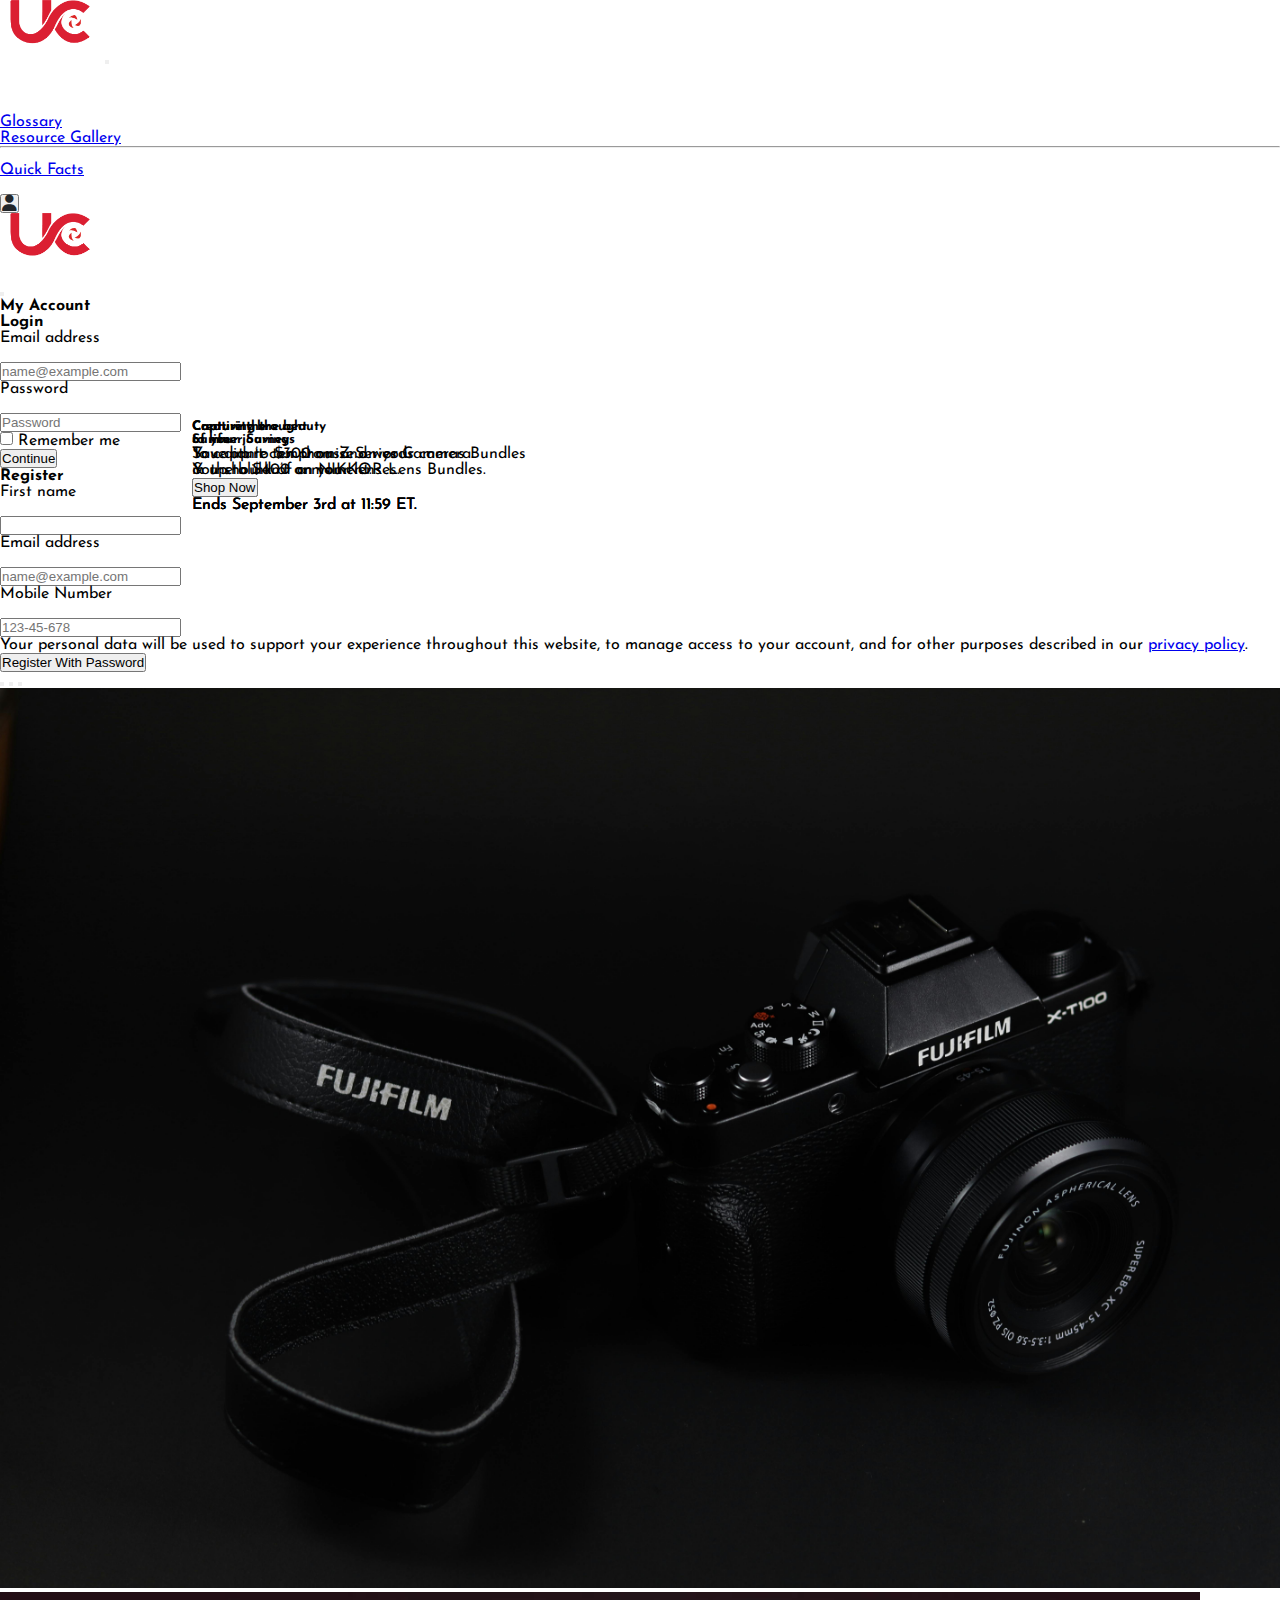
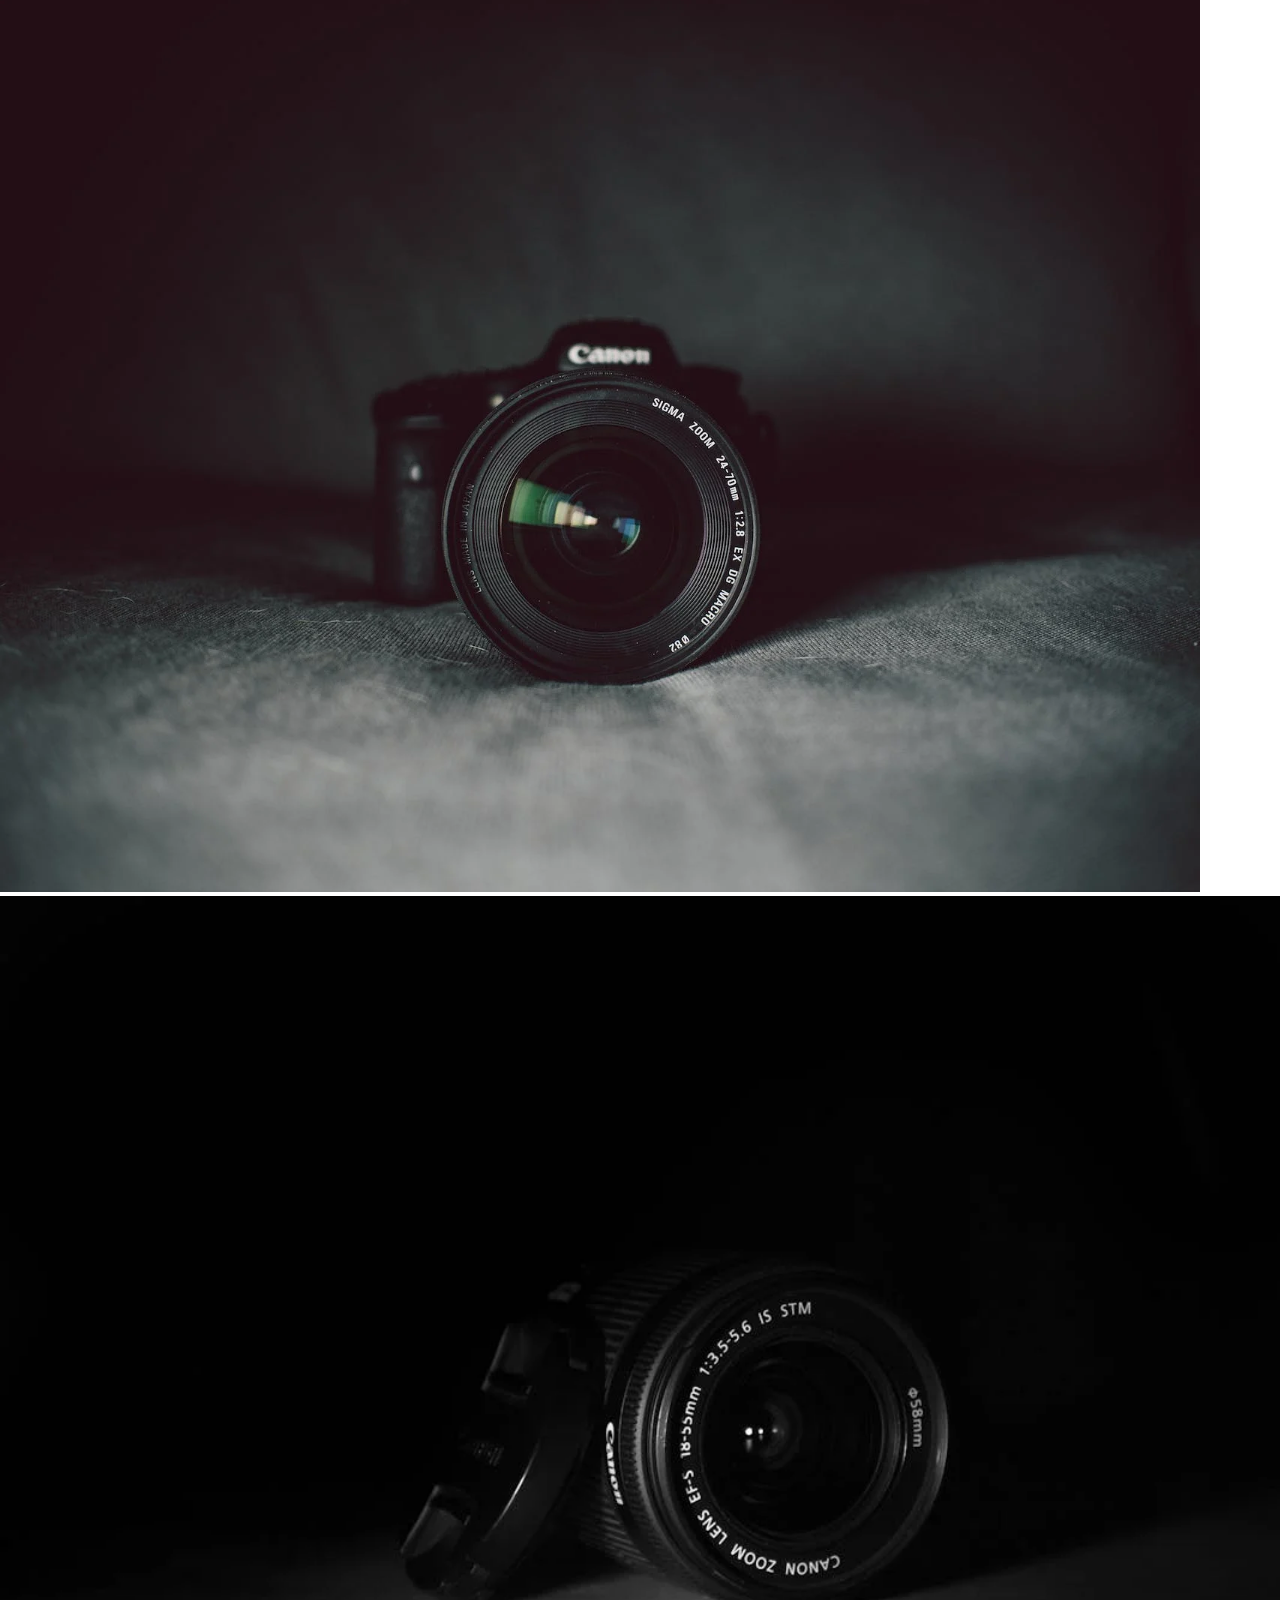
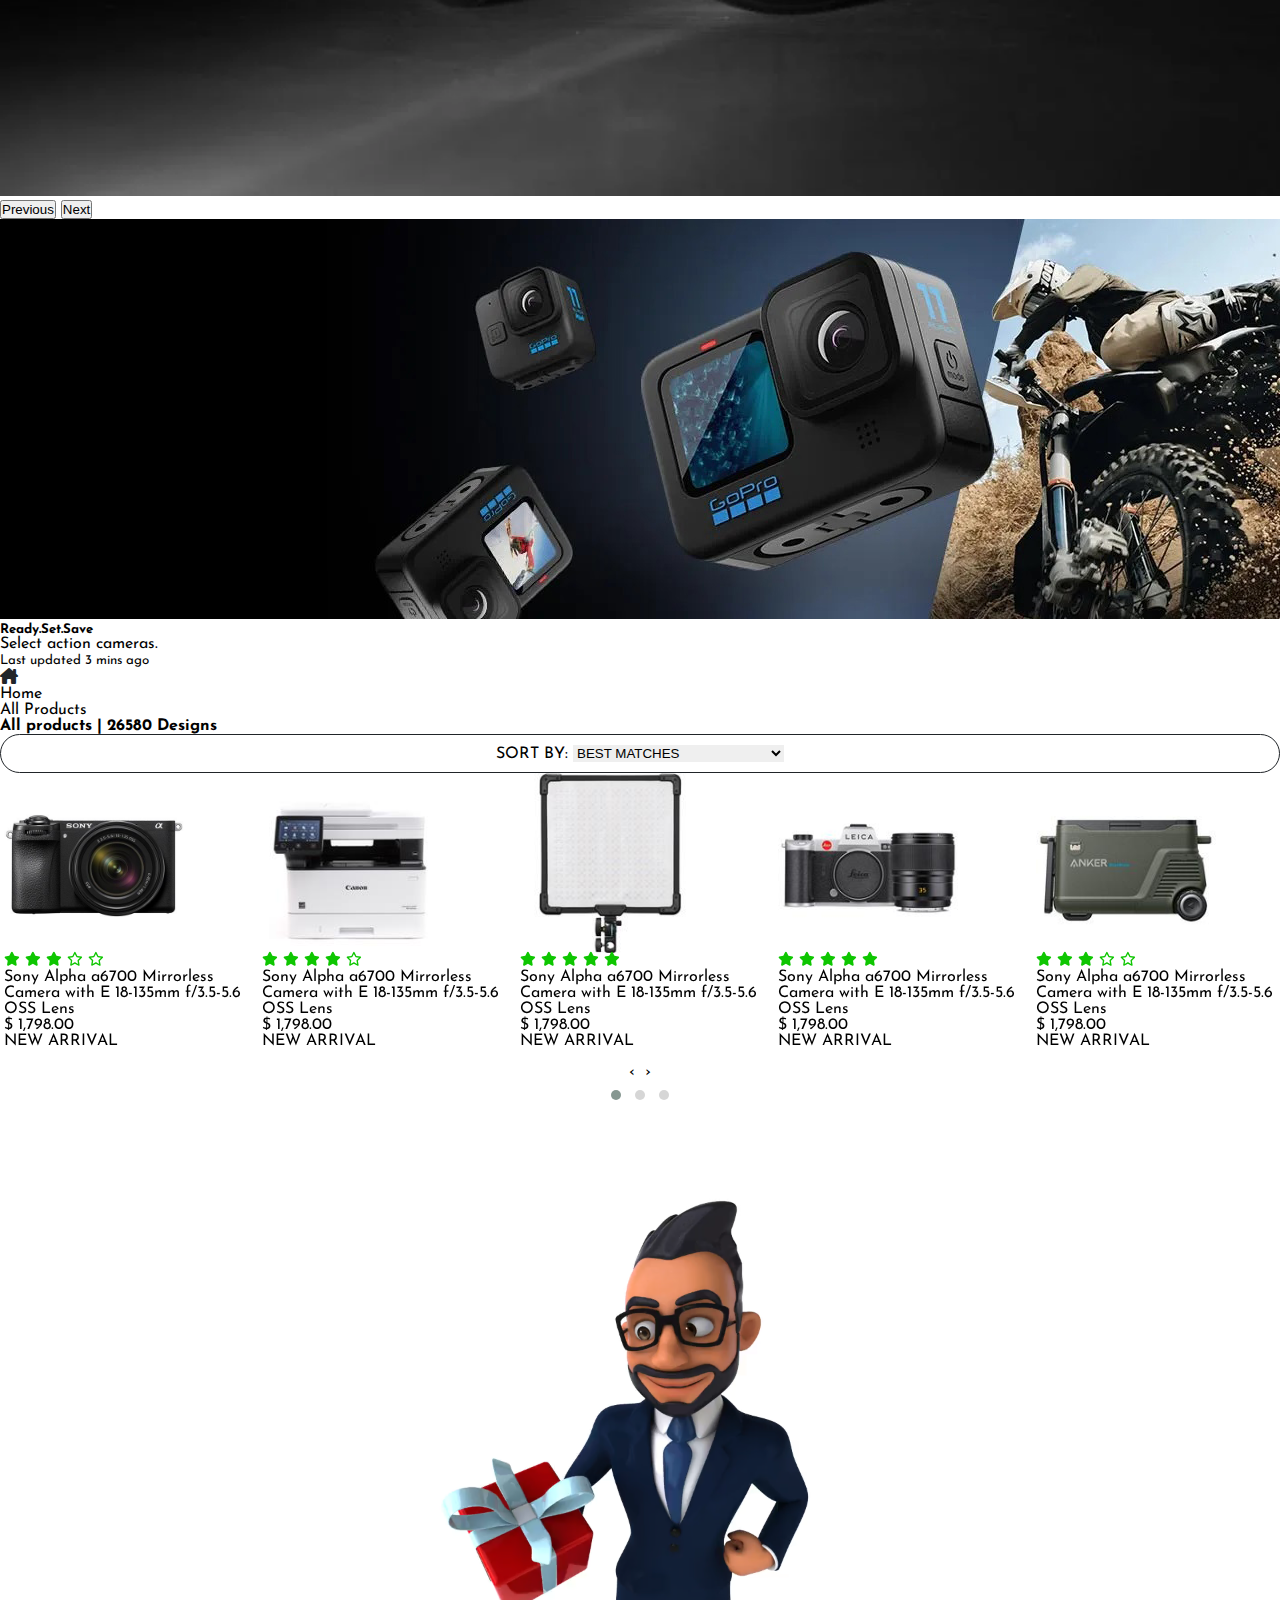
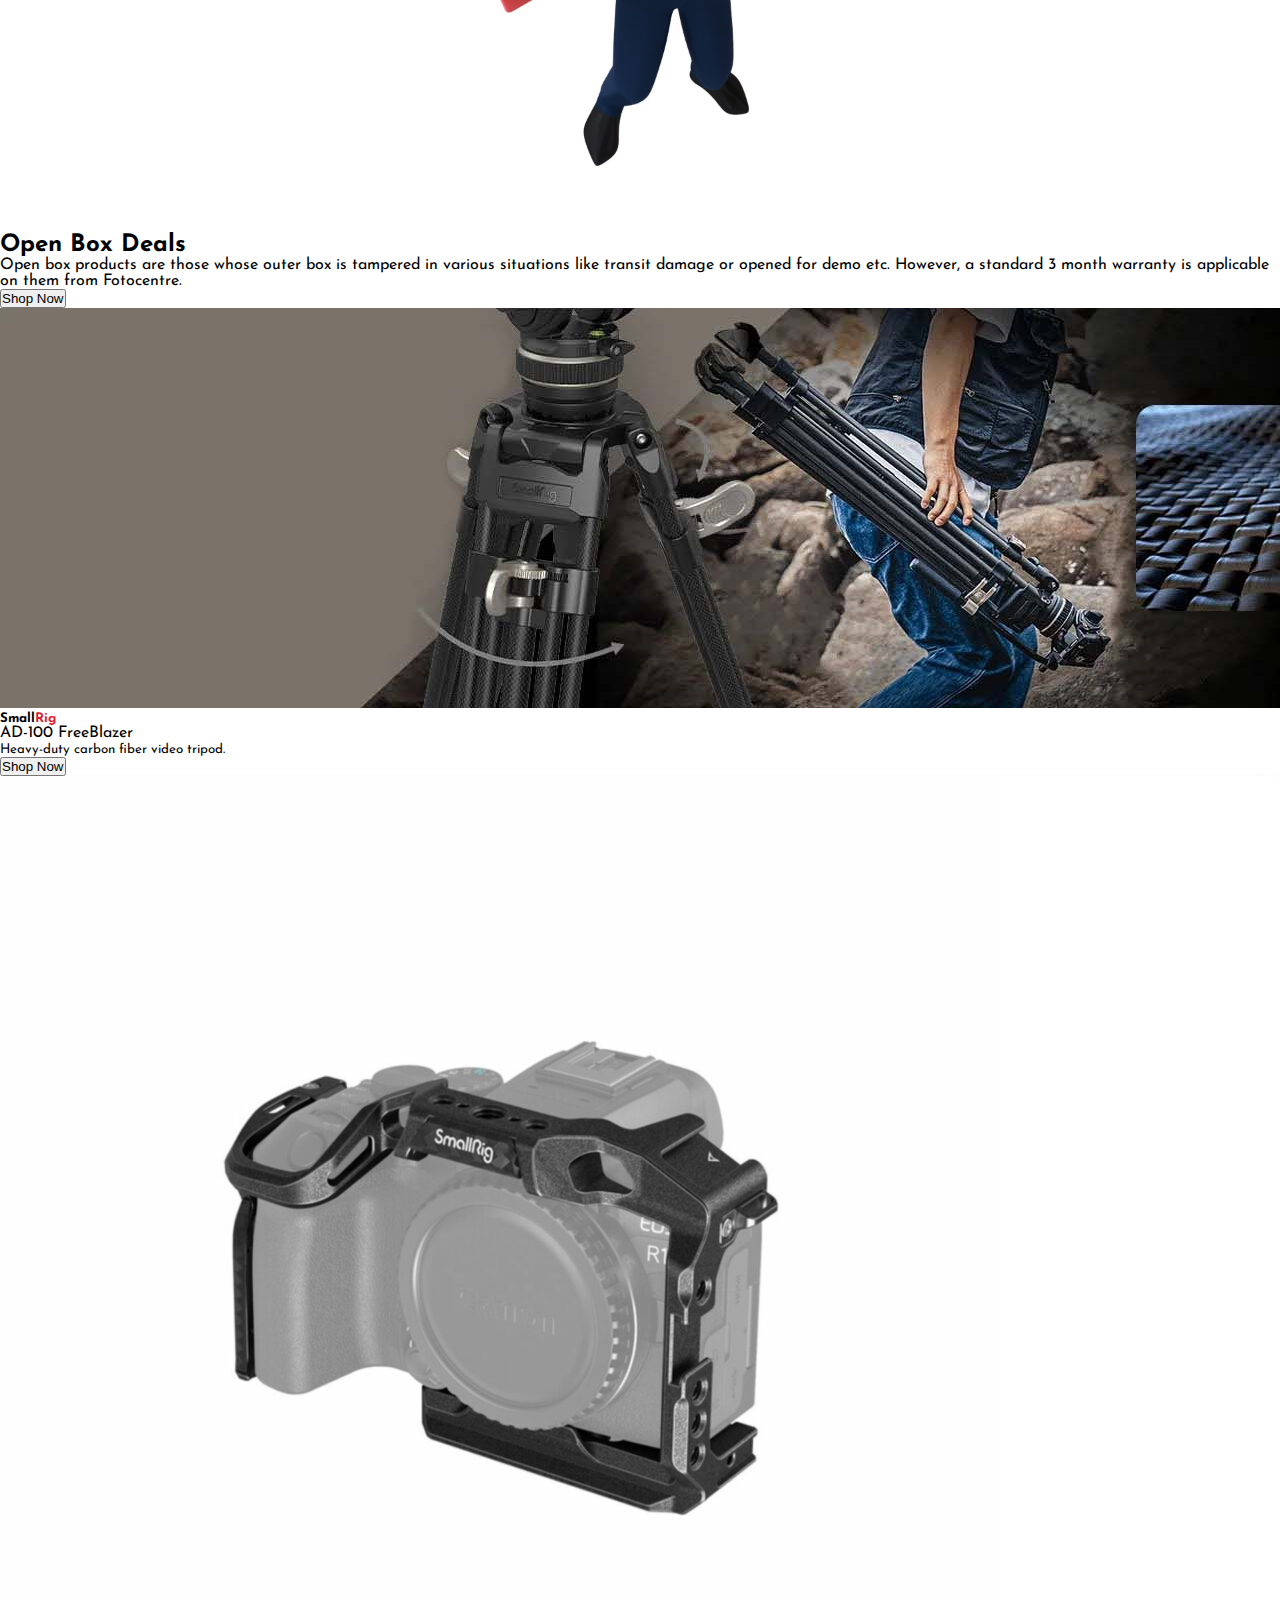
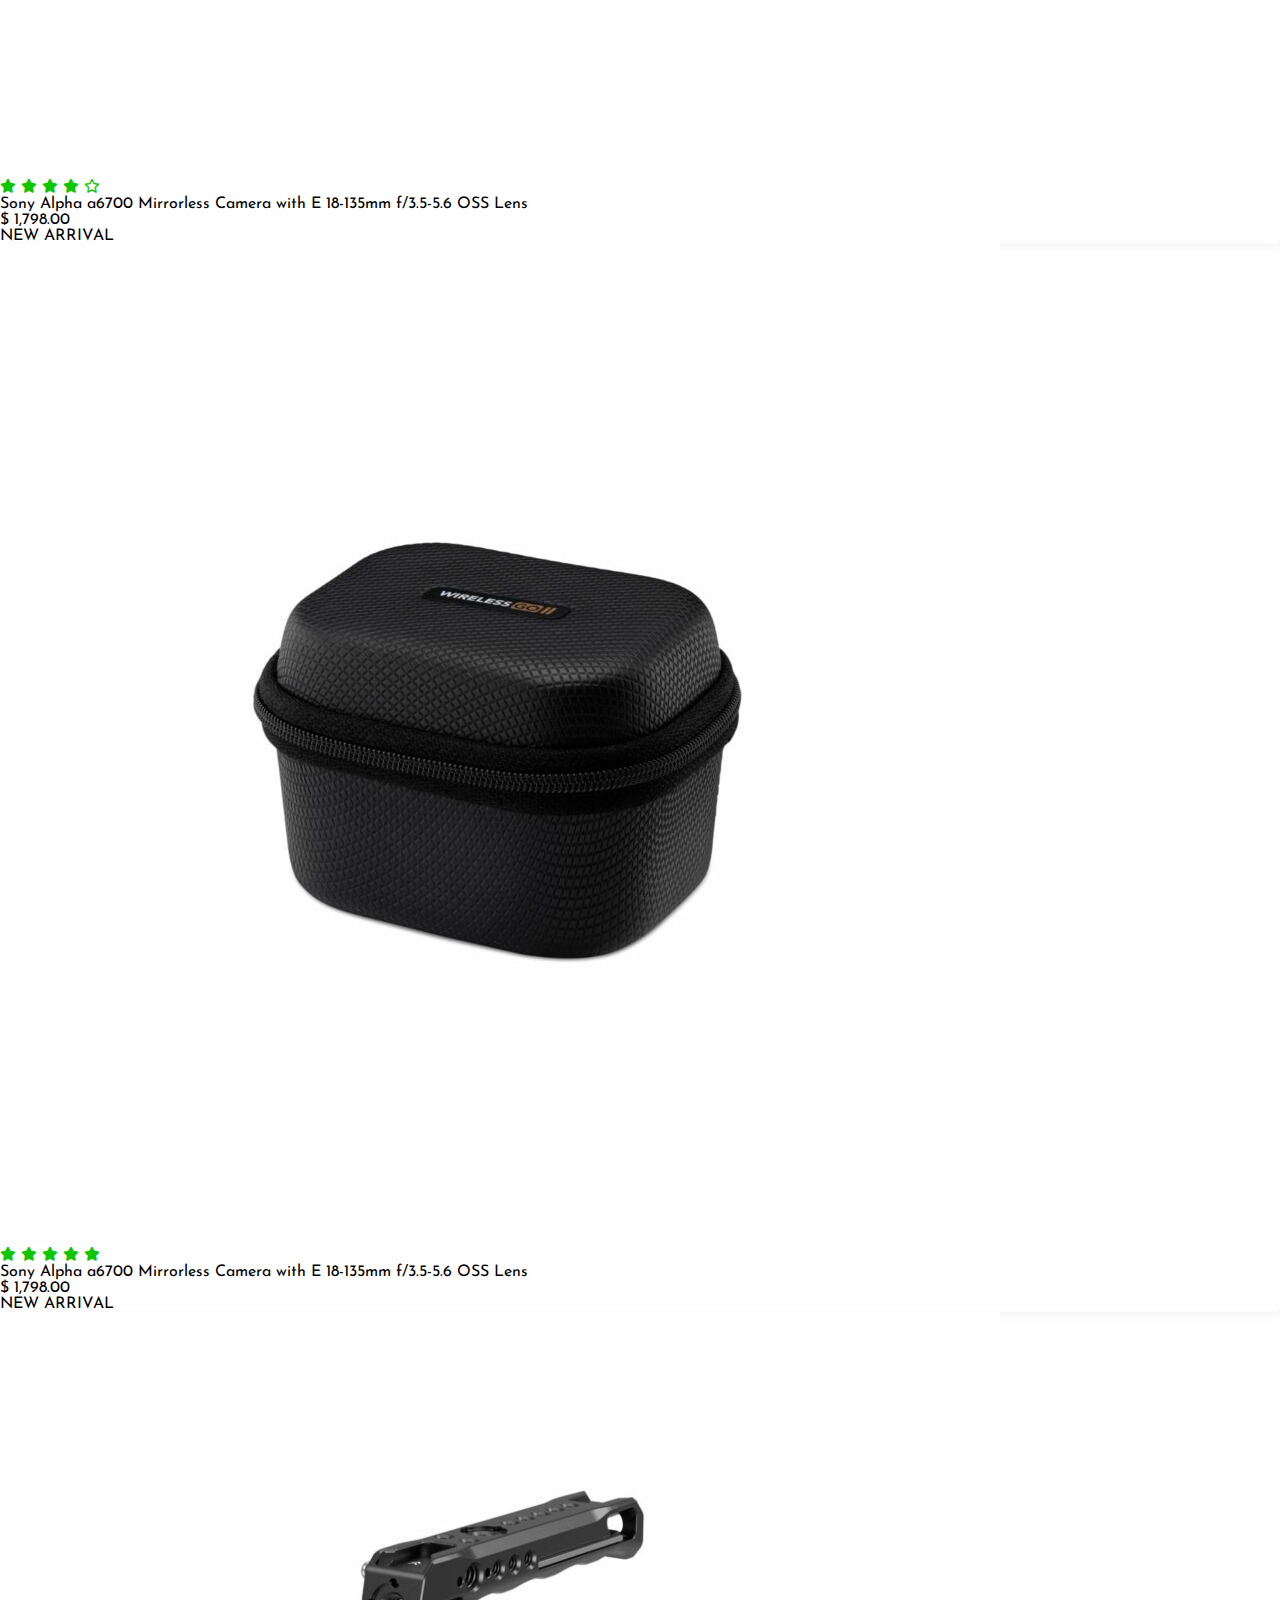
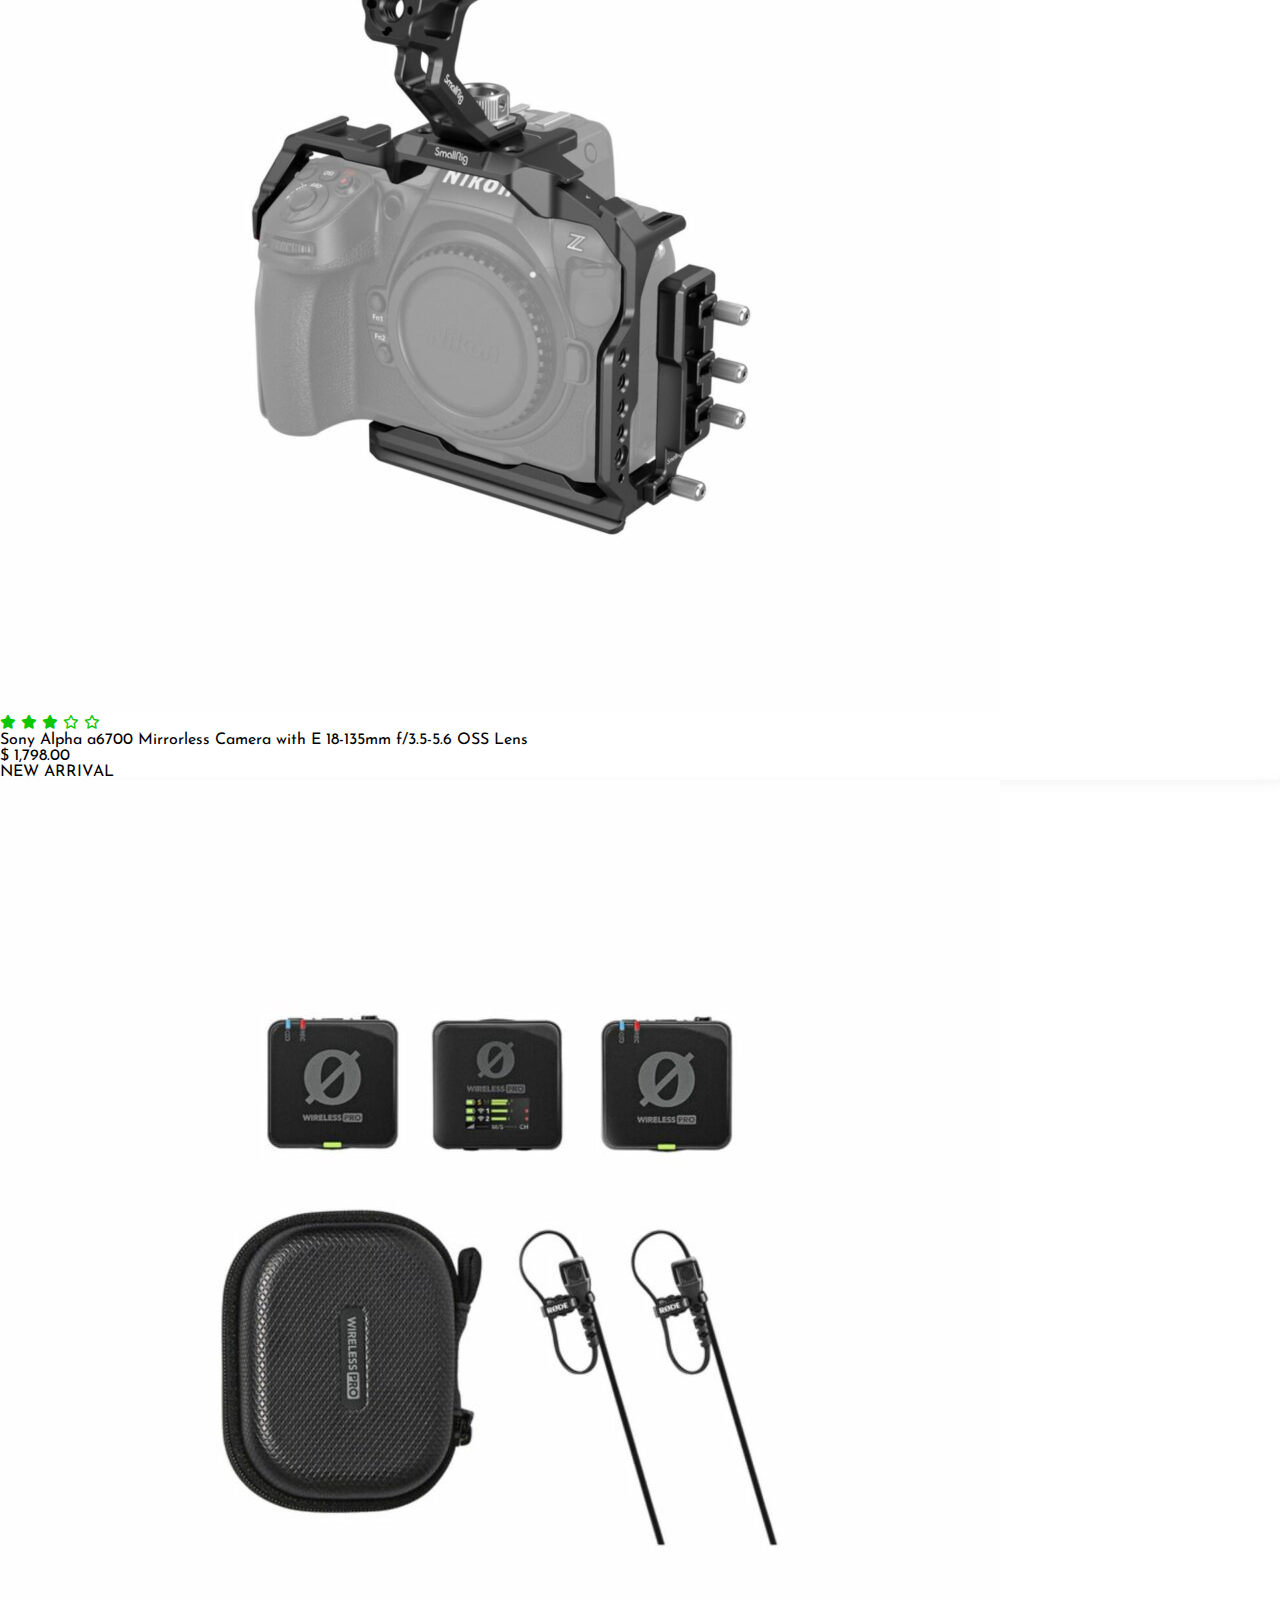
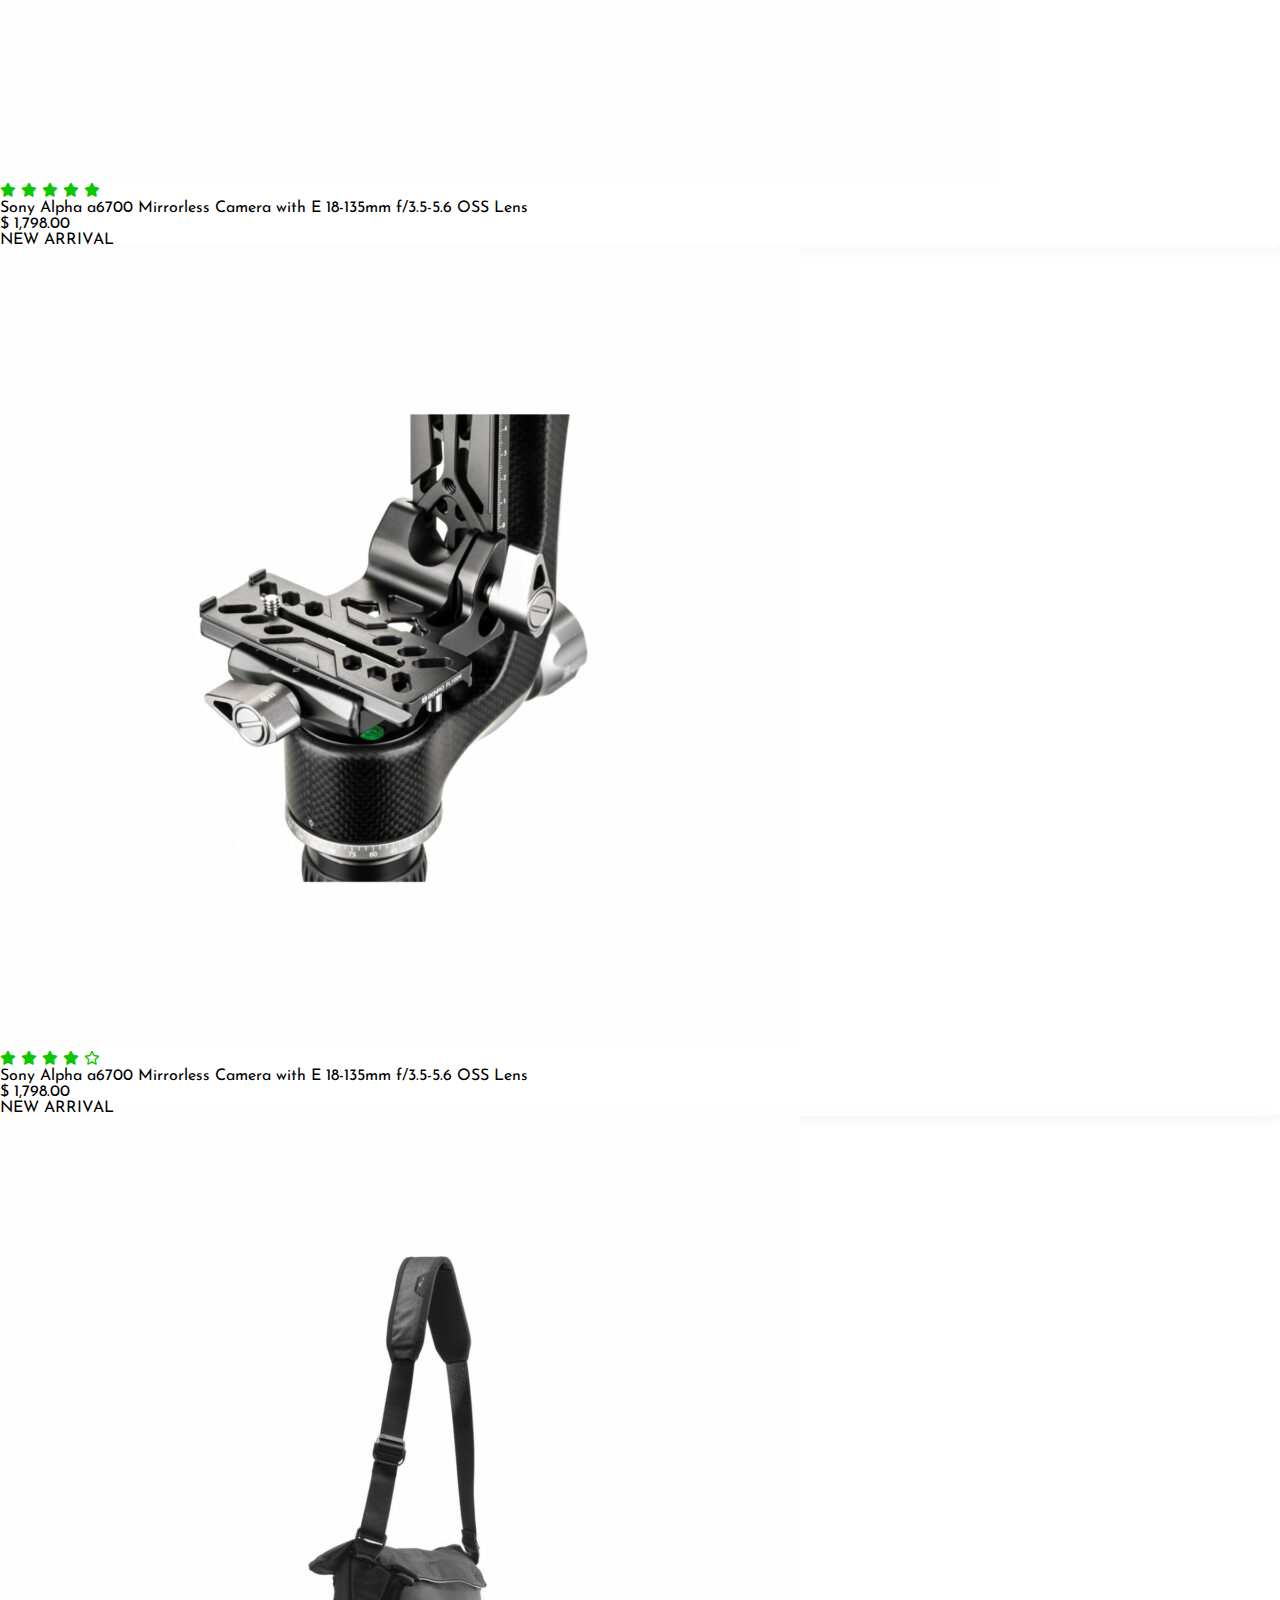
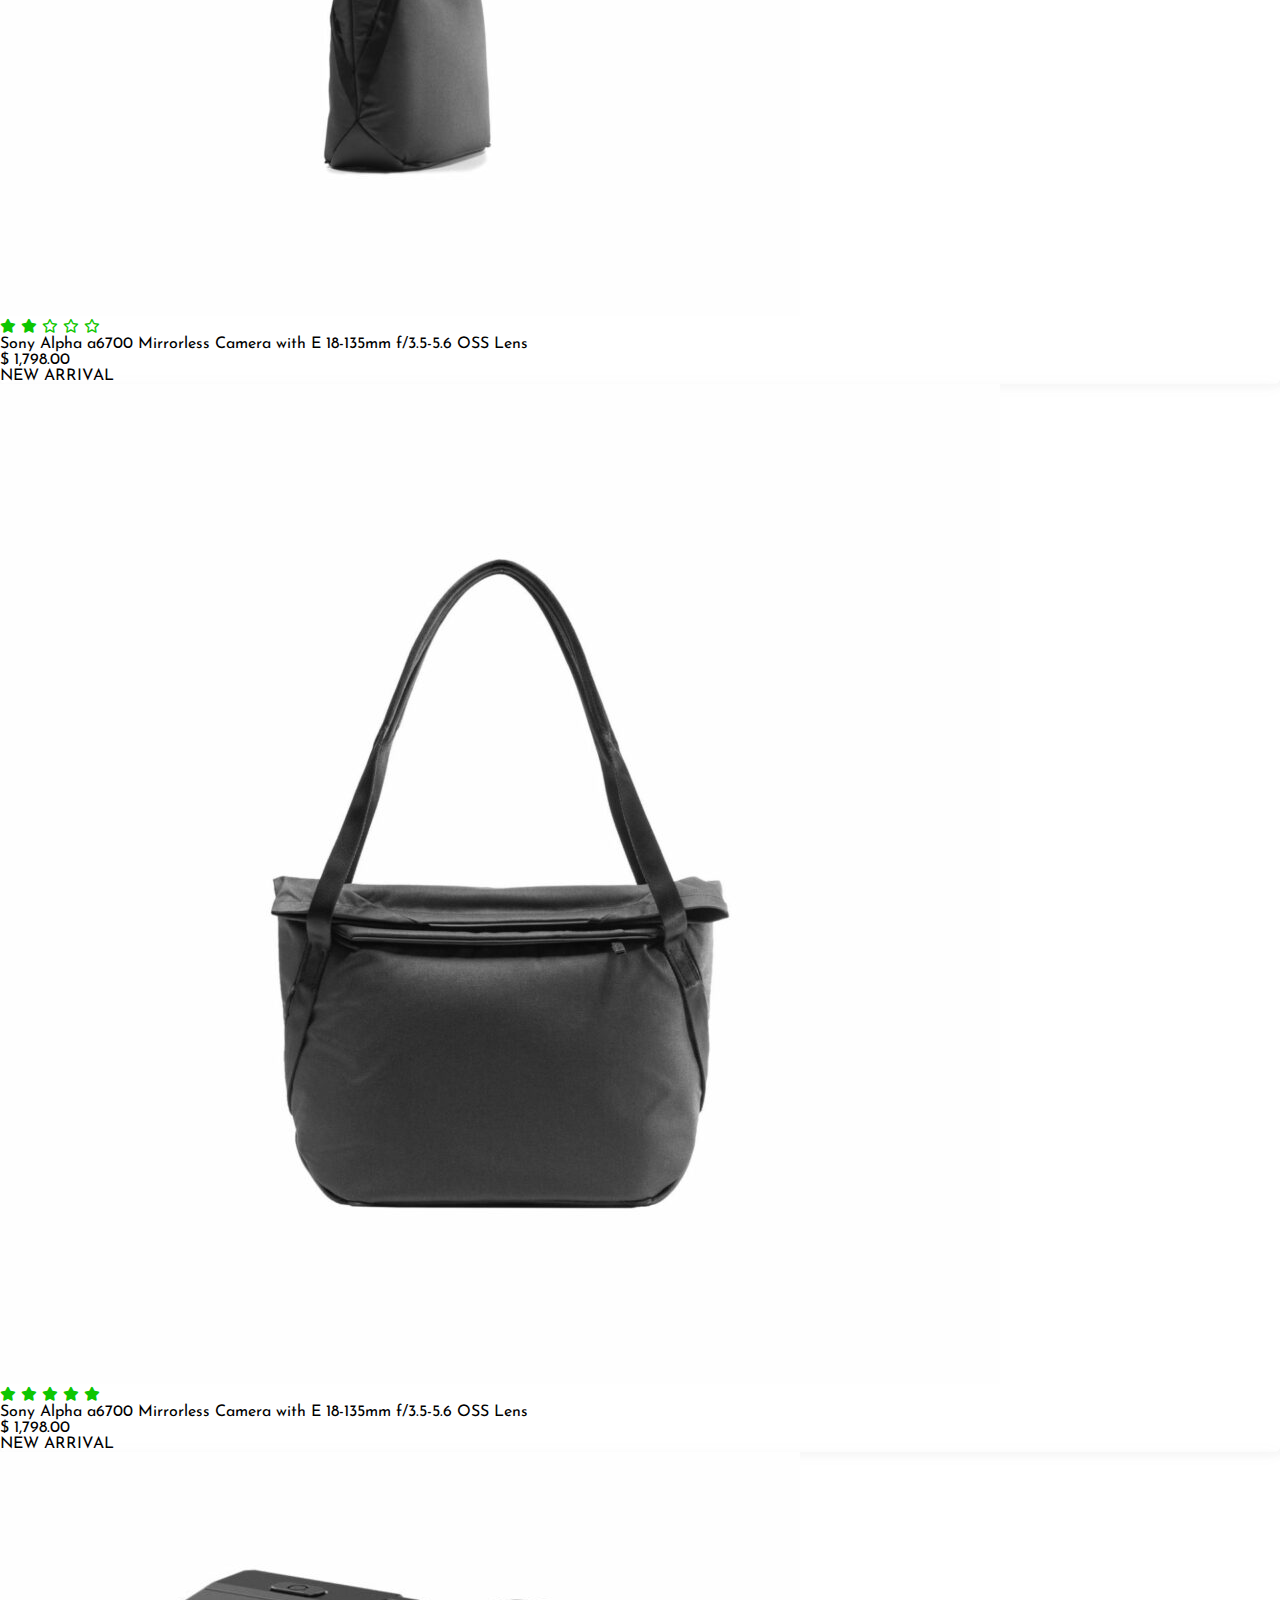
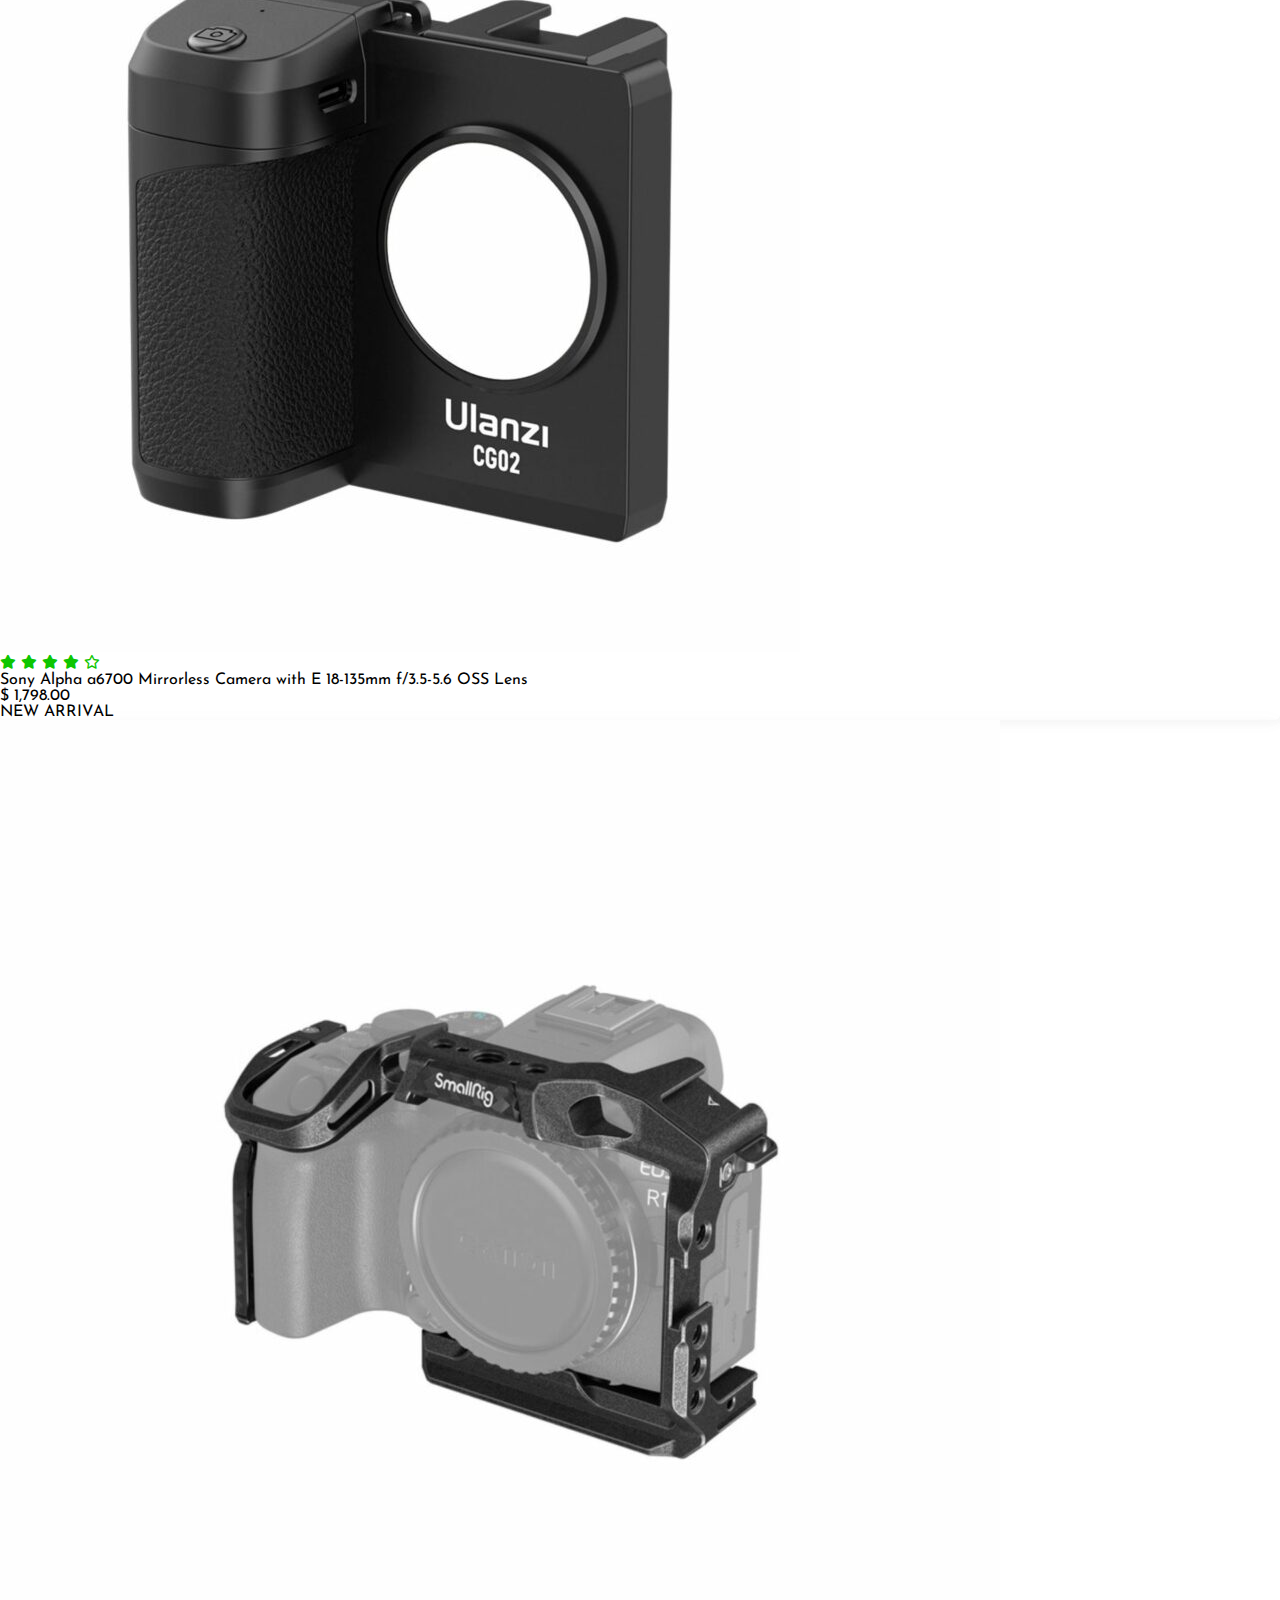
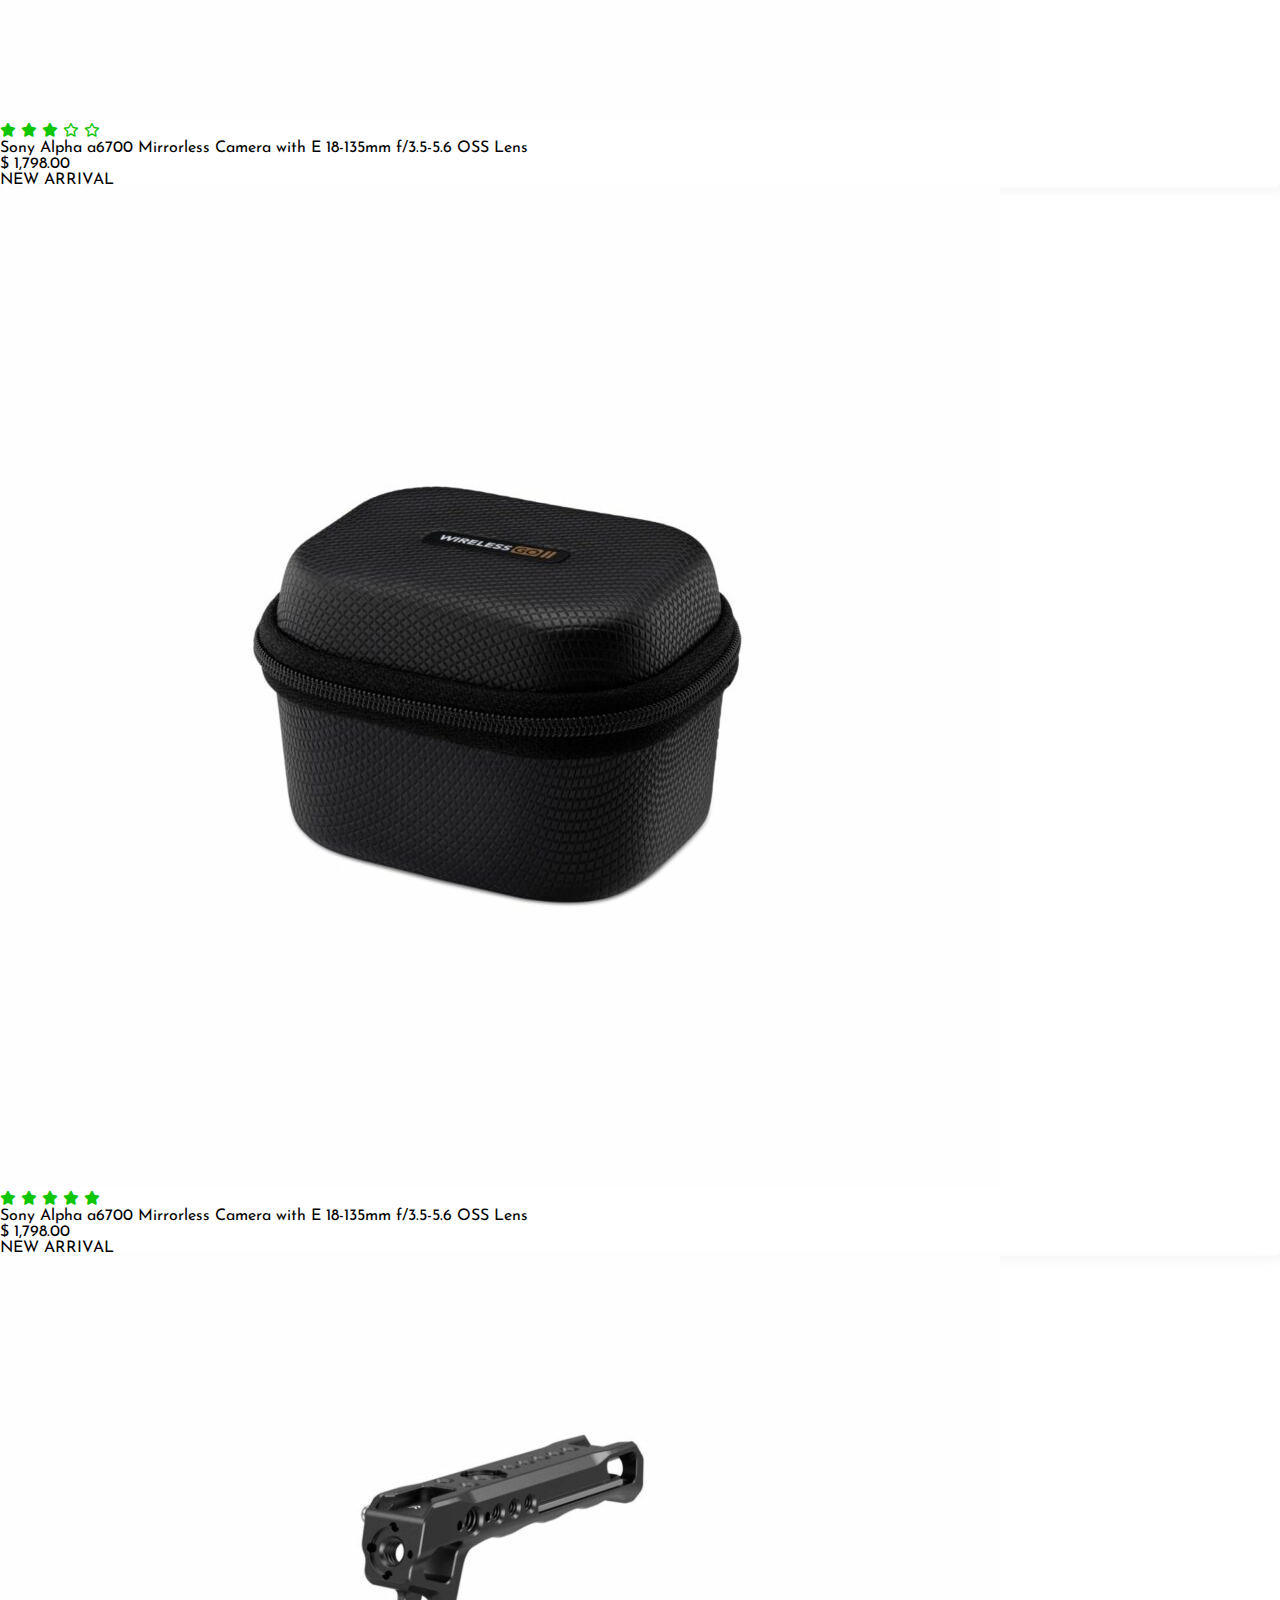
<file: index.html>
<!doctype html>
<html lang="en">

<head>
    <title>Unplugged-Cam</title>
    <!-- Required meta tags -->
    <meta charset="utf-8" />
    <meta name="viewport" content="width=device-width, initial-scale=1, shrink-to-fit=no" />

    <!-- Bootstrap CSS v5.2.1 -->
    <link href="https://cdn.jsdelivr.net/npm/bootstrap@5.3.2/dist/css/bootstrap.min.css" rel="stylesheet"
        integrity="sha384-T3c6CoIi6uLrA9TneNEoa7RxnatzjcDSCmG1MXxSR1GAsXEV/Dwwykc2MPK8M2HN" crossorigin="anonymous" />
    <link rel="icon" type="images/x-icon" href="images/Logoo.png">
    <link href="https://cdnjs.cloudflare.com/ajax/libs/font-awesome/6.4.0/css/all.min.css" rel="stylesheet">
    <link rel="preconnect" href="https://fonts.googleapis.com">
    <link rel="preconnect" href="https://fonts.gstatic.com" crossorigin>
    <link href="https://fonts.googleapis.com/css2?family=Josefin+Sans&display=swap" rel="stylesheet">
    <link rel="stylesheet" href="css/owl.carousel.min.css">
    <link rel="stylesheet" href="css/owl.theme.default.min.css">
    <link href="https://unpkg.com/aos@2.3.1/dist/aos.css" rel="stylesheet">
    <script src="js/jquery.min.js"></script>
    <script src="js/owl.carousel.js"></script>
    <script src="https://unpkg.com/aos@2.3.1/dist/aos.js"></script>
    <link rel="stylesheet" type="text/css" href="style.css">
</head>


<body>
    <header>
        <!-- place navbar here -->
        <div class="container-fluid">
            <nav class="navbar navbar-expand-lg bg-transparent navbar-dark fixed-top" id="navbar">
                <div class="container">
                    <a class="navbar-brand" href="#"><a href="index.html"><img src="images/logoW.png" alt=""
                                style="width: 100px;"></a>
                        <button class="navbar-toggler" type="button" data-bs-toggle="collapse"
                            data-bs-target="#navbarSupportedContent" aria-controls="navbarSupportedContent"
                            aria-expanded="false" aria-label="Toggle navigation">
                            <span class="navbar-toggler-icon"></span>
                        </button>
                        <div class="collapse navbar-collapse" id="navbarSupportedContent">
                            <ul class="navbar-nav ms-auto mb-2 mb-lg-0 gap-4">
                                <li class="nav-item">
                                    <a class="nav-link active" aria-current="page" href="index.html">Home</a>
                                </li>
                                <li class="nav-item">
                                    <a class="nav-link" href="cameralenses.html">Camera Lenses</a>
                                </li>
                                <li class="nav-item dropdown">
                                    <a class="nav-link dropdown-toggle" href="#" role="button" data-bs-toggle="dropdown"
                                        aria-expanded="false">
                                        Warranty Registration
                                    </a>
                                    <ul class="dropdown-menu">
                                        <li><a class="dropdown-item" href="#">Glossary</a></li>
                                        <li><a class="dropdown-item" href="#">Resource Gallery</a></li>
                                        <li>
                                            <hr class="dropdown-divider">
                                        </li>
                                        <li><a class="dropdown-item" href="#">Quick Facts</a></li>
                                    </ul>

                                </li>
                                <li class="nav-item">
                                    <a class="nav-link" href="contact-us.html">Contact Us</a>
                                </li>

                            </ul>

                        </div>
                        <!-- Button trigger modal -->
                        <button type="button" class="btn btn-light rounded-5 ms-3 mb-1" data-bs-toggle="modal"
                            data-bs-target="#exampleModal">
                            <i class="fa-solid fa-user fa-lg" style="color: #212529;"></i>
                        </button>
                    </a>
                </div>

            </nav>

        </div>

        <!-- Modal -->
        <div class="modal fade" id="exampleModal" tabindex="-1" aria-labelledby="exampleModalLabel" aria-hidden="true">
            <div class="modal-dialog modal-fullscreen">
                <div class="modal-content">
                    <div class="modal-header">
                        <h1 class="modal-title fs-5" id="exampleModalLabel"><a href="index.html"><img
                                    src="images/logoW.png" alt="" style="width: 100px;"></a></h1>
                        <button type="button" class="btn-close" data-bs-dismiss="modal" aria-label="Close"></button>
                    </div>
                    <div class="modal-body">
                        <div class="container-fluid">
                            <div class="container">
                                <div class="row">
                                    <h4 class="fw-bold text-center display-6">My Account</h4>
                                    <div class="col-lg-6 col-md-12 my-5">
                                        <h4 class="fw-bold ">Login</h4>

                                        <form class=" rounded-3  ">
                                            <div class="form-floating mb-3 ">
                                                <label for="floatingInput" class="text-dark">Email
                                                    address</label><br><br>
                                                <input type="email" class="form-control" id="floatingInput"
                                                    placeholder="name@example.com" required>
                                            </div>
                                            <div class="form-floating mb-3">
                                                <label for="floatingPassword" class="text-dark">Password</label><br><br>
                                                <input type="password" class="form-control" id="floatingPassword"
                                                    placeholder="Password">
                                            </div>
                                            <div class=" checkbox mb-3 text-dark">
                                                <label>
                                                    <input type="checkbox" value="remember-me"> Remember me
                                                </label>
                                            </div>
                                            <button class="w-100 btn btn-lg btn-danger" type="submit">Continue</button>
                                        </form>
                                    </div>
                                    <div class="col-lg-6 col-md-12 my-5">
                                        <h4 class="fw-bold">Register</h4>

                                        <form class=" rounded-3  ">
                                            <div class="form-floating mb-3">
                                                <label for="validationDefault01" class="form-label">First
                                                    name</label><br><br>
                                                <input type="text" class="form-control" id="validationDefault01"
                                                    required>
                                            </div>
                                            <div class="form-floating mb-3 ">
                                                <label for="floatingInput" class="text-dark">Email
                                                    address</label><br><br>
                                                <input type="email" class="form-control" id="floatingInput"
                                                    placeholder="name@example.com" required>

                                            </div>
                                            <div class="form-floating mb-3">
                                                <label for="phone">Mobile Number</label><br><br>
                                                <input type="tel" class="form-control" id="phone" name="phone"
                                                    placeholder="123-45-678" pattern="[0-9]{3}-[0-9]{2}-[0-9]{3}"
                                                    required>
                                            </div>
                                            <p>Your personal data will be used to support your experience throughout
                                                this website, to manage access to your account,
                                                and for other purposes described in our <a href="#">privacy policy</a>.
                                            </p>
                                            <button class="w-100 btn btn-lg btn-danger" type="submit">Register With
                                                Password</button>
                                        </form>
                                    </div>
                                </div>
                            </div>
                        </div>
                    </div>
                </div>
            </div>
        </div>


    </header>
    <main>
        <div class="container-fluid">
            <div class="row">
                <div id="carouselExampleCaptions" class="carousel slide carousel-fade" data-bs-ride="carousel">
                    <div class="carousel-indicators">
                        <button type="button" data-bs-target="#carouselExampleCaptions" data-bs-slide-to="0"
                            class="active" aria-current="true" aria-label="Slide 1"></button>
                        <button type="button" data-bs-target="#carouselExampleCaptions" data-bs-slide-to="1"
                            aria-label="Slide 2"></button>
                        <button type="button" data-bs-target="#carouselExampleCaptions" data-bs-slide-to="2"
                            aria-label="Slide 3"></button>
                    </div>
                    <div class="carousel-inner">
                        <div class="carousel-item active" data-bs-interval="2000">
                            <img src="images/thumbnail1.jpg" class="d-block w-100" alt="...">
                            <div class="carousel-caption d-none d-md-block">
                                <h5 class="fw-semibold display-4">Capture the<br>Summer Savings</h5>
                                <p>Save up to $300 on Z Series Cameras Bundles<br>& up to $400 on
                                    NIKKOR
                                    Lens Bundles. </p>
                                <button type="button" class="btn  btn-danger rounded-4">Shop Now</button>
                                <p class="mt-3">Ends September 3rd at 11:59 ET.</p>
                            </div>
                        </div>
                        <div class="carousel-item" data-bs-interval="2000">
                            <img src="images/cam.webp" class="d-block w-100" alt="...">
                            <div class="carousel-caption d-none d-md-block">
                                <h5 class="fw-semibold display-4">Capturing the beauty<br>of your journey</h5>
                                <p>To capture ten thousand words <br>in the blink of a moment.</p>
                                <button type="button" class="btn  btn-danger rounded-4">Shop Now</button>
                                <p class="mt-3">Ends September 3rd at 11:59 ET.</p>
                            </div>
                        </div>
                        <div class="carousel-item" data-bs-interval="2000">
                            <img src="images/thumbnail3.webp" class="d-block w-100" alt="...">
                            <div class="carousel-caption d-none d-md-block">
                                <h5 class="fw-semibold display-4">Creativity brought<br> to life</h5>
                                <p> You didn’t compromise on your camera. <br>You shouldn’t on your lenses.</p>
                                <button type="button" class="btn  btn-danger rounded-4">Shop Now</button>
                                <p class="mt-3">Ends September 3rd at 11:59 ET.</p>
                            </div>
                        </div>
                    </div>
                    <button class="carousel-control-prev" type="button" data-bs-target="#carouselExampleCaptions"
                        data-bs-slide="prev">
                        <span class="carousel-control-prev-icon" aria-hidden="true"></span>
                        <span class="visually-hidden">Previous</span>
                    </button>
                    <button class="carousel-control-next" type="button" data-bs-target="#carouselExampleCaptions"
                        data-bs-slide="next">
                        <span class="carousel-control-next-icon" aria-hidden="true"></span>
                        <span class="visually-hidden">Next</span>
                    </button>
                </div>
            </div>
        </div>
        <div class="container-fluid my-2">
            <div class="container">
                <div class="row">
                    <div class="col-md-12 ">
                        <div class="card text-bg-dark">
                            <img src="images/imageOverlay.jpg" class="card-img" alt="...">
                            <div class="card-img-overlay d-none d-md-block">
                                <h5 class="card-title display-3 ">Ready.Set.Save</h5>
                                <p class="card-text display-6">Select action cameras.</p>
                                <p class="card-text "><small>Last updated 3 mins ago</small></p>
                                <!-- <button class="Cbtn">Shop Now</button> -->
                            </div>
                        </div>
                    </div>
                </div>
            </div>
        </div>
        <div class="container-fluid">
            <div class="container">
                <div class="row my-3">
                    <div class="col-md-8">
                        <nav style="--bs-breadcrumb-divider: url(&#34;data:image/svg+xml,%3Csvg xmlns='http://www.w3.org/2000/svg' width='8' height='8'%3E%3Cpath d='M2.5 0L1 1.5 3.5 4 1 6.5 2.5 8l4-4-4-4z' fill='%236c757d'/%3E%3C/svg%3E&#34;);"
                            aria-label="breadcrumb">
                            <ol class="breadcrumb">
                                <li class="breadcrumb-item"><i class="fa-solid fa-house-chimney"
                                        style="color: #212529;"></i>
                                </li>
                                <li class="breadcrumb-item text-dark">Home</li>
                                <li class="breadcrumb-item active text-dark" aria-current="page">All Products</li>
                            </ol>
                        </nav>
                        <h4 class="text-dark">All products | 26580 Designs</h4>
                    </div>
                    <div class="col-md-4  sort align-self-center">
                        <label for="filter">SORT BY:</label>
                        <select>
                            <option>BEST MATCHES</option>
                            <option value="BEST SELLERS">BEST SELLERS</option>
                            <option value="NEW ARRIVALS">NEW ARRIVALS</option>
                            <option value="POPULARITY">POPULARITY</option>
                            <option value="BEST MATCHES">BEST MATCHES</option>
                            <option value="PRICE(LOWEST TO HIGHEST)">PRICE(LOWEST TO HIGHEST)</option>
                            <option value="PRICE(HIGHEST TO LOWEST)">PRICE(HIGHEST TO LOWEST)</option>
                        </select>
                    </div>
                </div>
            </div>
        </div>
        <div class="container-fluid">
            <div class="container">
                <div class="owl-carousel owl-theme ">
                    <div class="item">
                        <div class="card" style="width: 15rem;">
                            <img src="images/1.jpg" class="card-img-top" alt="...">
                            <div class="card-body">
                                <i class="fa-solid fa-star fa-sm" style="color: #0ec601;"></i>
                                <i class="fa-solid fa-star fa-sm" style="color: #0ec601;"></i>
                                <i class="fa-solid fa-star fa-sm" style="color: #0ec601;"></i>
                                <i class="fa-regular fa-star fa-sm" style="color: #0ec601;"></i>
                                <i class="fa-regular fa-star fa-sm" style="color: #0ec601;"></i>
                                <p class="card-text text-primary">Sony Alpha a6700 Mirrorless Camera with E 18-135mm
                                    f/3.5-5.6
                                    OSS Lens</p>
                                <p>$ 1,798.00</p>
                                <p>NEW ARRIVAL</p>

                            </div>
                        </div>
                    </div>
                    <div class="item">
                        <div class="item">
                            <div class="card" style="width: 15rem;">
                                <img src="images/2.jpg" class="card-img-top" alt="...">
                                <div class="card-body">
                                    <i class="fa-solid fa-star fa-sm" style="color: #0ec601;"></i>
                                    <i class="fa-solid fa-star fa-sm" style="color: #0ec601;"></i>
                                    <i class="fa-solid fa-star fa-sm" style="color: #0ec601;"></i>
                                    <i class="fa-solid fa-star fa-sm" style="color: #0ec601;"></i>
                                    <i class="fa-regular fa-star fa-sm" style="color: #0ec601;"></i>
                                    <p class="card-text text-primary">Sony Alpha a6700 Mirrorless Camera with E 18-135mm
                                        f/3.5-5.6
                                        OSS Lens</p>
                                    <p>$ 1,798.00</p>
                                    <p>NEW ARRIVAL</p>

                                </div>
                            </div>
                        </div>
                    </div>
                    <div class="item">
                        <div class="item">
                            <div class="card" style="width: 15rem;">
                                <img src="images/3.jpg" class="card-img-top" alt="...">
                                <div class="card-body">
                                    <i class="fa-solid fa-star fa-sm" style="color: #0ec601;"></i>

                                    <i class="fa-solid fa-star fa-sm" style="color: #0ec601;"></i>

                                    <i class="fa-solid fa-star fa-sm" style="color: #0ec601;"></i>

                                    <i class="fa-solid fa-star fa-sm" style="color: #0ec601;"></i>

                                    <i class="fa-solid fa-star fa-sm" style="color: #0ec601;"></i>

                                    <p class="card-text text-primary">Sony Alpha a6700 Mirrorless Camera with E 18-135mm
                                        f/3.5-5.6
                                        OSS Lens</p>
                                    <p>$ 1,798.00</p>
                                    <p>NEW ARRIVAL</p>

                                </div>
                            </div>
                        </div>
                    </div>
                    <div class="item">
                        <div class="item">
                            <div class="card" style="width: 15rem;">
                                <img src="images/4.jpg" class="card-img-top" alt="...">
                                <div class="card-body">
                                    <i class="fa-solid fa-star fa-sm" style="color: #0ec601;"></i>

                                    <i class="fa-solid fa-star fa-sm" style="color: #0ec601;"></i>

                                    <i class="fa-solid fa-star fa-sm" style="color: #0ec601;"></i>

                                    <i class="fa-solid fa-star fa-sm" style="color: #0ec601;"></i>

                                    <i class="fa-solid fa-star fa-sm" style="color: #0ec601;"></i>

                                    <p class="card-text text-primary">Sony Alpha a6700 Mirrorless Camera with E 18-135mm
                                        f/3.5-5.6
                                        OSS Lens</p>
                                    <p>$ 1,798.00</p>
                                    <p>NEW ARRIVAL</p>

                                </div>
                            </div>
                        </div>
                    </div>
                    <div class="item">
                        <div class="item">
                            <div class="card" style="width: 15rem;">
                                <img src="images/5.jpg" class="card-img-top" alt="...">
                                <div class="card-body">
                                    <i class="fa-solid fa-star fa-sm" style="color: #0ec601;"></i>

                                    <i class="fa-solid fa-star fa-sm" style="color: #0ec601;"></i>

                                    <i class="fa-solid fa-star fa-sm" style="color: #0ec601;"></i>

                                    <i class="fa-regular fa-star fa-sm" style="color: #0ec601;"></i>

                                    <i class="fa-regular fa-star fa-sm" style="color: #0ec601;"></i>

                                    <p class="card-text text-primary">Sony Alpha a6700 Mirrorless Camera with E 18-135mm
                                        f/3.5-5.6
                                        OSS Lens</p>
                                    <p>$ 1,798.00</p>
                                    <p>NEW ARRIVAL</p>

                                </div>
                            </div>
                        </div>
                    </div>
                    <div class="item">
                        <div class="item">
                            <div class="card" style="width: 15rem;">
                                <img src="images/6.jpg" class="card-img-top" alt="...">
                                <div class="card-body">
                                    <i class="fa-solid fa-star fa-sm" style="color: #0ec601;"></i>

                                    <i class="fa-solid fa-star fa-sm" style="color: #0ec601;"></i>

                                    <i class="fa-solid fa-star fa-sm" style="color: #0ec601;"></i>

                                    <i class="fa-solid fa-star fa-sm" style="color: #0ec601;"></i>

                                    <i class="fa-solid fa-star fa-sm" style="color: #0ec601;"></i>

                                    <p class="card-text text-primary">Sony Alpha a6700 Mirrorless Camera with E 18-135mm
                                        f/3.5-5.6
                                        OSS Lens</p>
                                    <p>$ 1,798.00</p>
                                    <p>NEW ARRIVAL</p>

                                </div>
                            </div>
                        </div>
                    </div>
                    <div class="item">
                        <div class="item">
                            <div class="card" style="width: 15rem;">
                                <img src="images/7.jpg" class="card-img-top" alt="...">
                                <div class="card-body">
                                    <i class="fa-solid fa-star fa-sm" style="color: #0ec601;"></i>

                                    <i class="fa-solid fa-star fa-sm" style="color: #0ec601;"></i>

                                    <i class="fa-solid fa-star fa-sm" style="color: #0ec601;"></i>

                                    <i class="fa-solid fa-star fa-sm" style="color: #0ec601;"></i>

                                    <i class="fa-regular fa-star fa-sm" style="color: #0ec601;"></i>

                                    <p class="card-text text-primary">Sony Alpha a6700 Mirrorless Camera with E 18-135mm
                                        f/3.5-5.6
                                        OSS Lens</p>
                                    <p>$ 1,798.00</p>
                                    <p>NEW ARRIVAL</p>

                                </div>
                            </div>
                        </div>
                    </div>
                    <div class="item">
                        <div class="item">
                            <div class="card" style="width: 15rem;">
                                <img src="images/8.jpg" class="card-img-top" alt="...">
                                <div class="card-body">
                                    <i class="fa-solid fa-star fa-sm" style="color: #0ec601;"></i>
                                    <i class="fa-solid fa-star fa-sm" style="color: #0ec601;"></i>

                                    <i class="fa-solid fa-star fa-sm" style="color: #0ec601;"></i>

                                    <i class="fa-regular fa-star fa-sm" style="color: #0ec601;"></i>

                                    <i class="fa-regular fa-star fa-sm" style="color: #0ec601;"></i>

                                    <p class="card-text text-primary">Sony Alpha a6700 Mirrorless Camera with E 18-135mm
                                        f/3.5-5.6
                                        OSS Lens</p>
                                    <p>$ 1,798.00</p>
                                    <p>NEW ARRIVAL</p>

                                </div>
                            </div>
                        </div>
                    </div>
                    <div class="item">
                        <div class="item">
                            <div class="card" style="width: 15rem;">
                                <img src="images/9.jpg" class="card-img-top" alt="...">
                                <div class="card-body">
                                    <i class="fa-solid fa-star fa-sm" style="color: #0ec601;"></i>

                                    <i class="fa-solid fa-star fa-sm" style="color: #0ec601;"></i>

                                    <i class="fa-solid fa-star fa-sm" style="color: #0ec601;"></i>

                                    <i class="fa-solid fa-star fa-sm" style="color: #0ec601;"></i>

                                    <i class="fa-solid fa-star fa-sm" style="color: #0ec601;"></i>

                                    <p class="card-text text-primary">Sony Alpha a6700 Mirrorless Camera with E 18-135mm
                                        f/3.5-5.6
                                        OSS Lens</p>
                                    <p>$ 1,798.00</p>
                                    <p>NEW ARRIVAL</p>

                                </div>
                            </div>
                        </div>
                    </div>
                    <div class="item">
                        <div class="item">
                            <div class="card" style="width: 15rem;">
                                <img src="images/10.jpg" class="card-img-top" alt="...">
                                <div class="card-body">
                                    <i class="fa-solid fa-star fa-sm" style="color: #0ec601;"></i>

                                    <i class="fa-solid fa-star fa-sm" style="color: #0ec601;"></i>

                                    <i class="fa-regular fa-star fa-sm" style="color: #0ec601;"></i>

                                    <i class="fa-regular fa-star fa-sm" style="color: #0ec601;"></i>

                                    <i class="fa-regular fa-star fa-sm" style="color: #0ec601;"></i>

                                    <p class="card-text text-primary">Sony Alpha a6700 Mirrorless Camera with E 18-135mm
                                        f/3.5-5.6
                                        OSS Lens</p>
                                    <p>$ 1,798.00</p>
                                    <p>NEW ARRIVAL</p>

                                </div>
                            </div>
                        </div>
                    </div>
                    <div class="item">
                        <div class="item">
                            <div class="card" style="width: 15rem;">
                                <img src="images/11.jpg" class="card-img-top" alt="...">
                                <div class="card-body">
                                    <i class="fa-solid fa-star fa-sm" style="color: #0ec601;"></i>

                                    <i class="fa-solid fa-star fa-sm" style="color: #0ec601;"></i>

                                    <i class="fa-solid fa-star fa-sm" style="color: #0ec601;"></i>

                                    <i class="fa-solid fa-star fa-sm" style="color: #0ec601;"></i>

                                    <i class="fa-solid fa-star fa-sm" style="color: #0ec601;"></i>

                                    <p class="card-text text-primary">Sony Alpha a6700 Mirrorless Camera with E 18-135mm
                                        f/3.5-5.6
                                        OSS Lens</p>
                                    <p>$ 1,798.00</p>
                                    <p>NEW ARRIVAL</p>

                                </div>
                            </div>
                        </div>
                    </div>
                    <div class="item">
                        <div class="item">
                            <div class="card" style="width: 15rem;">
                                <img src="images/12.jpg" class="card-img-top" alt="...">
                                <div class="card-body">
                                    <i class="fa-solid fa-star fa-sm" style="color: #0ec601;"></i>

                                    <i class="fa-solid fa-star fa-sm" style="color: #0ec601;"></i>

                                    <i class="fa-solid fa-star fa-sm" style="color: #0ec601;"></i>

                                    <i class="fa-solid fa-star fa-sm" style="color: #0ec601;"></i>

                                    <i class="fa-regular fa-star fa-sm" style="color: #0ec601;"></i>

                                    <p class="card-text text-primary">Sony Alpha a6700 Mirrorless Camera with E 18-135mm
                                        f/3.5-5.6
                                        OSS Lens</p>
                                    <p>$ 1,798.00</p>
                                    <p>NEW ARRIVAL</p>

                                </div>
                            </div>
                        </div>
                    </div>
                </div>
            </div>
        </div>
        <div class="container-fluid bg-white my-5">
            <div class="container">
                <div class="row">
                    <div class=" col-12 col-md-6 ">
                        <video autoplay loop muted style="width: 100%;  position: relative;">
                            <source src="video/153756 (Original).mp4" type="video/mp4">
                        </video>
                    </div>
                    <div class="col-12 col-md-6  align-self-center ">
                        <h2>Open Box Deals</h2>
                        <p>Open box products are those whose outer box is tampered in various
                            situations like transit
                            damage or opened for demo
                            etc. However, a standard 3 month warranty is applicable on them from Fotocentre.</p>
                        <button type="button" class="btn  btn-danger rounded-4">Shop Now</button>
                    </div>
                </div>
            </div>
            <div class="container-fluid my-5">
                <div class="container">
                    <div class="row">
                        <div class="col col-12">
                            <div class="card text-bg-dark">
                                <img src="images/overlay2.jpg" class="card-img" alt="...">
                                <div class="card-img-overlay d-none d-md-block">
                                    <h5 class="card-title display-3">Small<span class="text-red">Rig</span></h5>
                                    <p class="card-text display-6">AD-100 FreeBlazer</p>
                                    <p class="card-text "><small>Heavy-duty carbon fiber video tripod.</small></p>
                                    <button class="Cbtn">Shop Now</button>
                                </div>
                            </div>
                        </div>
                    </div>
                </div>
            </div>
            <div class="container-fluid bg-white my-5">
                <div class="container">
                    <div class="row my-5 g-3 ">
                        <div class="col-6 col-md-6 col-lg-3 py-md-0 ">
                            <div class="item ">
                                <div class="card Customcard">

                                    <img src="images/a.jpg" class="card-img-top" alt="...">
                                    <div class="card-body">
                                        <i class="fa-solid fa-star fa-sm" style="color: #0ec601;"></i>
                                        <i class="fa-solid fa-star fa-sm" style="color: #0ec601;"></i>
                                        <i class="fa-solid fa-star fa-sm" style="color: #0ec601;"></i>
                                        <i class="fa-solid fa-star fa-sm" style="color: #0ec601;"></i>
                                        <i class="fa-regular fa-star fa-sm" style="color: #0ec601;"></i>
                                        <p class="card-text text-primary mb-3">Sony Alpha a6700 Mirrorless Camera with E
                                            18-135mm
                                            f/3.5-5.6
                                            OSS Lens</p>
                                        <p>$ 1,798.00</p>
                                        <p>NEW ARRIVAL</p>

                                    </div>
                                </div>
                            </div>
                        </div>
                        <div class="col-6 col-md-6 col-lg-3">
                            <div class="item ">
                                <div class="card Customcard">
                                    <img src="images/c.jpg" class="card-img-top" alt="...">
                                    <div class="card-body">
                                        <i class="fa-solid fa-star fa-sm" style="color: #0ec601;"></i>
                                        <i class="fa-solid fa-star fa-sm" style="color: #0ec601;"></i>
                                        <i class="fa-solid fa-star fa-sm" style="color: #0ec601;"></i>
                                        <i class="fa-solid fa-star fa-sm" style="color: #0ec601;"></i>
                                        <i class="fa-solid fa-star fa-sm" style="color: #0ec601;"></i>
                                        <p class="card-text text-primary">Sony Alpha a6700 Mirrorless Camera with E
                                            18-135mm
                                            f/3.5-5.6
                                            OSS Lens</p>
                                        <p>$ 1,798.00</p>
                                        <p>NEW ARRIVAL</p>

                                    </div>
                                </div>
                            </div>
                        </div>
                        <div class="col-6 col-md-6 col-lg-3">
                            <div class="item">
                                <div class="card Customcard">
                                    <img src="images/b.jpg" class="card-img-top" alt="...">
                                    <div class="card-body">
                                        <i class="fa-solid fa-star fa-sm" style="color: #0ec601;"></i>
                                        <i class="fa-solid fa-star fa-sm" style="color: #0ec601;"></i>
                                        <i class="fa-solid fa-star fa-sm" style="color: #0ec601;"></i>
                                        <i class="fa-regular fa-star fa-sm" style="color: #0ec601;"></i>
                                        <i class="fa-regular fa-star fa-sm" style="color: #0ec601;"></i>
                                        <p class="card-text text-primary">Sony Alpha a6700 Mirrorless Camera with E
                                            18-135mm
                                            f/3.5-5.6
                                            OSS Lens</p>
                                        <p>$ 1,798.00</p>
                                        <p>NEW ARRIVAL</p>

                                    </div>
                                </div>
                            </div>
                        </div>
                        <div class="col-6 col-md-6 col-lg-3">
                            <div class="item">
                                <div class="card Customcard">
                                    <img src="images/d.jpg" class="card-img-top" alt="...">
                                    <div class="card-body">
                                        <i class="fa-solid fa-star fa-sm" style="color: #0ec601;"></i>
                                        <i class="fa-solid fa-star fa-sm" style="color: #0ec601;"></i>
                                        <i class="fa-solid fa-star fa-sm" style="color: #0ec601;"></i>
                                        <i class="fa-solid fa-star fa-sm" style="color: #0ec601;"></i>
                                        <i class="fa-solid fa-star fa-sm" style="color: #0ec601;"></i>
                                        <p class="card-text text-primary">Sony Alpha a6700 Mirrorless Camera with E
                                            18-135mm
                                            f/3.5-5.6
                                            OSS Lens</p>
                                        <p>$ 1,798.00</p>
                                        <p>NEW ARRIVAL</p>

                                    </div>
                                </div>
                            </div>
                        </div>
                        <div class="col-6 col-md-6 col-lg-3">
                            <div class="item">
                                <div class="card Customcard">
                                    <img src="images/e.jpg" class="card-img-top" alt="...">
                                    <div class="card-body">
                                        <i class="fa-solid fa-star fa-sm" style="color: #0ec601;"></i>
                                        <i class="fa-solid fa-star fa-sm" style="color: #0ec601;"></i>
                                        <i class="fa-solid fa-star fa-sm" style="color: #0ec601;"></i>
                                        <i class="fa-solid fa-star fa-sm" style="color: #0ec601;"></i>
                                        <i class="fa-regular fa-star fa-sm" style="color: #0ec601;"></i>
                                        <p class="card-text text-primary">Sony Alpha a6700 Mirrorless Camera with E
                                            18-135mm
                                            f/3.5-5.6
                                            OSS Lens</p>
                                        <p>$ 1,798.00</p>
                                        <p>NEW ARRIVAL</p>

                                    </div>
                                </div>
                            </div>
                        </div>
                        <div class="col-6 col-md-6 col-lg-3">
                            <div class="item ">
                                <div class="card Customcard">
                                    <img src="images/f.jpg" class="card-img-top" alt="...">
                                    <div class="card-body">
                                        <i class="fa-solid fa-star fa-sm" style="color: #0ec601;"></i>
                                        <i class="fa-solid fa-star fa-sm" style="color: #0ec601;"></i>
                                        <i class="fa-regular fa-star fa-sm" style="color: #0ec601;"></i>
                                        <i class="fa-regular fa-star fa-sm" style="color: #0ec601;"></i>
                                        <i class="fa-regular fa-star fa-sm" style="color: #0ec601;"></i>
                                        <p class="card-text text-primary">Sony Alpha a6700 Mirrorless Camera with E
                                            18-135mm
                                            f/3.5-5.6
                                            OSS Lens</p>
                                        <p>$ 1,798.00</p>
                                        <p>NEW ARRIVAL</p>

                                    </div>
                                </div>
                            </div>
                        </div>
                        <div class="col-6 col-md-6 col-lg-3">
                            <div class="item">
                                <div class="card Customcard">
                                    <img src="images/g.jpg" class="card-img-top" alt="...">
                                    <div class="card-body">
                                        <i class="fa-solid fa-star fa-sm" style="color: #0ec601;"></i>
                                        <i class="fa-solid fa-star fa-sm" style="color: #0ec601;"></i>
                                        <i class="fa-solid fa-star fa-sm" style="color: #0ec601;"></i>
                                        <i class="fa-solid fa-star fa-sm" style="color: #0ec601;"></i>
                                        <i class="fa-solid fa-star fa-sm" style="color: #0ec601;"></i>
                                        <p class="card-text text-primary">Sony Alpha a6700 Mirrorless Camera with E
                                            18-135mm
                                            f/3.5-5.6
                                            OSS Lens</p>
                                        <p>$ 1,798.00</p>
                                        <p>NEW ARRIVAL</p>

                                    </div>
                                </div>
                            </div>
                        </div>
                        <div class="col-6 col-md-6 col-lg-3">
                            <div class="item">
                                <div class="card Customcard">
                                    <img src="images/h.jpg" class="card-img-top" alt="...">
                                    <div class="card-body">
                                        <i class="fa-solid fa-star fa-sm" style="color: #0ec601;"></i>
                                        <i class="fa-solid fa-star fa-sm" style="color: #0ec601;"></i>
                                        <i class="fa-solid fa-star fa-sm" style="color: #0ec601;"></i>
                                        <i class="fa-solid fa-star fa-sm" style="color: #0ec601;"></i>
                                        <i class="fa-regular fa-star fa-sm" style="color: #0ec601;"></i>
                                        <p class="card-text text-primary">Sony Alpha a6700 Mirrorless Camera with E
                                            18-135mm
                                            f/3.5-5.6
                                            OSS Lens</p>
                                        <p>$ 1,798.00</p>
                                        <p>NEW ARRIVAL</p>

                                    </div>
                                </div>
                            </div>
                        </div>
                        <div class="col-6 col-md-6 col-lg-3">
                            <div class="item">
                                <div class="card Customcard">
                                    <img src="images/a.jpg" class="card-img-top" alt="...">
                                    <div class="card-body">
                                        <i class="fa-solid fa-star fa-sm" style="color: #0ec601;"></i>
                                        <i class="fa-solid fa-star fa-sm" style="color: #0ec601;"></i>
                                        <i class="fa-solid fa-star fa-sm" style="color: #0ec601;"></i>
                                        <i class="fa-regular fa-star fa-sm" style="color: #0ec601;"></i>
                                        <i class="fa-regular fa-star fa-sm" style="color: #0ec601;"></i>
                                        <p class="card-text text-primary">Sony Alpha a6700 Mirrorless Camera with E
                                            18-135mm
                                            f/3.5-5.6
                                            OSS Lens</p>
                                        <p>$ 1,798.00</p>
                                        <p>NEW ARRIVAL</p>

                                    </div>
                                </div>
                            </div>
                        </div>
                        <div class="col-6 col-md-6 col-lg-3">
                            <div class="item ">
                                <div class="card Customcard">
                                    <img src="images/c.jpg" class="card-img-top" alt="...">
                                    <div class="card-body">
                                        <i class="fa-solid fa-star fa-sm" style="color: #0ec601;"></i>
                                        <i class="fa-solid fa-star fa-sm" style="color: #0ec601;"></i>
                                        <i class="fa-solid fa-star fa-sm" style="color: #0ec601;"></i>
                                        <i class="fa-solid fa-star fa-sm" style="color: #0ec601;"></i>
                                        <i class="fa-solid fa-star fa-sm" style="color: #0ec601;"></i>
                                        <p class="card-text text-primary">Sony Alpha a6700 Mirrorless Camera with E
                                            18-135mm
                                            f/3.5-5.6
                                            OSS Lens</p>
                                        <p>$ 1,798.00</p>
                                        <p>NEW ARRIVAL</p>

                                    </div>
                                </div>
                            </div>
                        </div>
                        <div class="col-6 col-md-6 col-lg-3">
                            <div class="item">
                                <div class="card Customcard">
                                    <img src="images/b.jpg" class="card-img-top" alt="...">
                                    <div class="card-body">
                                        <i class="fa-solid fa-star fa-sm" style="color: #0ec601;"></i>
                                        <i class="fa-solid fa-star fa-sm" style="color: #0ec601;"></i>
                                        <i class="fa-solid fa-star fa-sm" style="color: #0ec601;"></i>
                                        <i class="fa-solid fa-star fa-sm" style="color: #0ec601;"></i>
                                        <i class="fa-solid fa-star fa-sm" style="color: #0ec601;"></i>
                                        <p class="card-text text-primary">Sony Alpha a6700 Mirrorless Camera with E
                                            18-135mm
                                            f/3.5-5.6
                                            OSS Lens</p>
                                        <p>$ 1,798.00</p>
                                        <p>NEW ARRIVAL</p>

                                    </div>
                                </div>
                            </div>
                        </div>
                        <div class="col-6 col-md-6 col-lg-3">
                            <div class="item">
                                <div class="card Customcard">
                                    <img src="images/d.jpg" class="card-img-top" alt="...">
                                    <div class="card-body">
                                        <i class="fa-solid fa-star fa-sm" style="color: #0ec601;"></i>
                                        <i class="fa-solid fa-star fa-sm" style="color: #0ec601;"></i>
                                        <i class="fa-solid fa-star fa-sm" style="color: #0ec601;"></i>
                                        <i class="fa-solid fa-star fa-sm" style="color: #0ec601;"></i>
                                        <i class="fa-regular fa-star fa-sm" style="color: #0ec601;"></i>
                                        <p class="card-text text-primary">Sony Alpha a6700 Mirrorless Camera with E
                                            18-135mm
                                            f/3.5-5.6
                                            OSS Lens</p>
                                        <p>$ 1,798.00</p>
                                        <p>NEW ARRIVAL</p>

                                    </div>
                                </div>
                            </div>
                        </div>
                    </div>
                </div>
            </div>
            <div class="container-fluid my-5">
                <div class="container d-flex gap-5">
                    <div class="row ">
                        <div class="col-12 col-lg-4 col-md-12">
                            <div class="card">
                                <img src="images/card1.jpg" class="card-img-top scale" alt="...">
                                <div class=" card-body ">
                                    <p class="card-text">Some quick example text to build on the card title and make up
                                        the
                                        bulk of
                                        the card's
                                        content.</p>
                                </div>
                            </div>
                        </div>
                        <div class="col-12 col-lg-4 col-md-12">
                            <div class="card">
                                <img src="images/card2.jpg" class="card-img-top scale" alt="...">
                                <div class=" card-body">
                                    <p class="card-text">Some quick example text to build on the card title and make up
                                        the
                                        bulk
                                        of
                                        the card's
                                        content.</p>
                                </div>
                            </div>
                        </div>
                        <div class="col-12 col-lg-4 col-md-12">
                            <div class="card">
                                <img src="images/card3.jpg" class="card-img-top scale" alt="...">
                                <div class=" card-body">
                                    <p class="card-text">Some quick example text to build on the card title and make up
                                        the
                                        bulk
                                        of
                                        the card's
                                        content.</p>
                                </div>
                            </div>
                        </div>
                    </div>
                </div>
            </div>
            <div class="container-fluid my-5 ">
                <div class="row">
                    <div class="container">
                        <div class="col-12 text-center ">
                            <h4 class="display-6 fw-semibold text-red ">
                                Real talk from our real customers
                            </h4>
                            <p class="lead">
                                Loyal customers, they don’t just come back, they don’t simply recommend you, they insist
                                that<br>their friends do business
                                with you.
                            </p>

                        </div>
                    </div>
                </div>
            </div>
            <hr>

            <div class="container-fluid bg-white ">
                <div class="container ">
                    <div class="row  align-items-center">
                        <div class="col-lg-6">
                            <p class="lead">I just can’t recommend Foto Centre enough. I feel like I’m on a first-name
                                basis
                                with some of
                                the crew, they’re just so
                                unbelievably helpful, no matter what the question. I love their shipping and packaging.
                                One
                                of the fastest shipping i
                                have ever seen.</p>
                            <h4 class="text-red fw-semibold display-6">Shrusthi Manek
                            </h4>
                        </div>
                        <div class=" col-lg-6 ">
                            <div data-aos="fade-left">
                                <img src="images/customer1.jpg" alt="" width="80%">
                            </div>
                        </div>
                    </div>
                </div>
            </div>
            <div class="container-fluid bg-white my-5">
                <div class="container ">
                    <div class="row  align-items-center flex-lg-row-reverse ">
                        <div class="col-lg-6">
                            <p class="lead">I just can’t recommend Foto Centre enough. I feel like I’m on a first-name
                                basis
                                with some of
                                the crew, they’re just so
                                unbelievably helpful, no matter what the question. I love their shipping and packaging.
                                One
                                of the fastest shipping i
                                have ever seen.</p>
                            <h4 class="text-red fw-semibold display-6">Deep Rawat
                            </h4>
                        </div>
                        <div class="col-lg-6">
                            <div data-aos="fade-right">
                                <img src="images/customer2.jpg" alt="" width="80%">
                            </div>
                        </div>
                    </div>
                </div>
            </div>
            <hr>
            <div class="container-fluid my-5">
                <div class="container">
                    <div class="row">
                        <div class="col-md-6 text-center mb-3">
                            <div data-aos="flip-left">
                                <img src="images/iO1.webp" alt="" width="80%">
                            </div>
                            <h4 class="lead mt-5">Trade In Trade It Up</h4>
                            <p>$300 Trade In Bonus toward Lumix $5 Mark ||. Extended! Ends September</p>
                            <button type="button" class="btn  btn-danger rounded-4">Get a Quote</button>

                        </div>
                        <div class="col-md-6 text-center">
                            <div data-aos="flip-right">
                                <img src="images/iO2.webp" alt="" width="80%">
                            </div>
                            <h4 class="lead mt-5">Take it to the Streets</h4>
                            <p>New XCD 28mm f/4.0 P Wide angle Lens, LightWear, portable and ready for streets.
                            </p>
                            <button type="button" class="btn  btn-danger rounded-4">Shop Now</button>

                        </div>
                    </div>
                </div>
            </div>
        </div>
        <div class="container-fluid mt-5">
            <div class="container">
                <div class="row">
                    <div class="col-lg-12  text-center">
                        <h4 class="text-dark fw-semibold ">Latest Reviews
                        </h4>
                        <i class="fa-solid fa-star fa-sm" style="color: #0ec601;"></i>
                        <i class="fa-solid fa-star fa-sm" style="color: #0ec601;"></i>
                        <i class="fa-solid fa-star fa-sm" style="color: #0ec601;"></i>
                        <i class="fa-solid fa-star fa-sm" style="color: #0ec601;"></i>
                        <i class="fa-solid fa-star fa-sm" style="color: #0ec601;"></i>
                        <p class="text-primary">from 1843 Reviews</p>
                    </div>
                </div>
            </div>
        </div>
        <div class="container-fluid">
            <div class="container">
                <div class="owl-carousel owl-theme">
                    <div class="item">
                        <div class="card" style="width: 15rem;">
                            <div class="card-body border">
                                <i class="fa-solid fa-star fa-sm" style="color: #0ec601;"></i>
                                <i class="fa-solid fa-star fa-sm" style="color: #0ec601;"></i>
                                <i class="fa-solid fa-star fa-sm" style="color: #0ec601;"></i>
                                <i class="fa-solid fa-star fa-sm" style="color: #0ec601;"></i>
                                <i class="fa-solid fa-star fa-sm" style="color: #0ec601;"></i>

                                <h6>Excellent</h6>
                                <br>
                                <p class="card-text text-primary ">Product quality and delivery...</p>

                                <h6>ARNAB MANDAL</h6>
                                <p class="text-primary">Sirui TY-70X Quick Release Plate</p>
                                <p>08/24/2023</p>

                            </div>
                        </div>
                    </div>
                    <div class="item">
                        <div class="item">
                            <div class="card" style="width: 15rem;">
                                <div class="card-body border">
                                    <i class="fa-solid fa-star fa-sm" style="color: #0ec601;"></i>

                                    <i class="fa-solid fa-star fa-sm" style="color: #0ec601;"></i>

                                    <i class="fa-solid fa-star fa-sm" style="color: #0ec601;"></i>

                                    <i class="fa-solid fa-star fa-sm" style="color: #0ec601;"></i>

                                    <i class="fa-solid fa-star fa-sm" style="color: #0ec601;"></i>

                                    <h6>Top quality at the best price</h6>
                                    <br>
                                    <p class="card-text text-primary ">Product quality and delivery...</p>

                                    <h6>ARNAB MANDAL</h6>
                                    <p class="text-primary">Sirui TY-70X Quick Release Plate</p>
                                    <p>08/24/2023</p>

                                </div>
                            </div>
                        </div>
                    </div>
                    <div class="item">
                        <div class="item">
                            <div class="card" style="width: 15rem;">
                                <div class="card-body border">
                                    <i class="fa-solid fa-star fa-sm" style="color: #0ec601;"></i>

                                    <i class="fa-solid fa-star fa-sm" style="color: #0ec601;"></i>

                                    <i class="fa-solid fa-star fa-sm" style="color: #0ec601;"></i>

                                    <i class="fa-solid fa-star fa-sm" style="color: #0ec601;"></i>

                                    <i class="fa-solid fa-star fa-sm" style="color: #0ec601;"></i>

                                    <h6>Genuine product and timely delivery</h6>
                                    <p class="card-text text-primary ">Product quality and delivery...</p>

                                    <h6>ARNAB MANDAL</h6>
                                    <p class="text-primary">Sirui TY-70X Quick Release Plate</p>
                                    <p>08/24/2023</p>

                                </div>
                            </div>
                        </div>
                    </div>
                    <div class="item">
                        <div class="item">
                            <div class="card" style="width: 15rem;">
                                <div class="card-body border">
                                    <i class="fa-solid fa-star fa-sm" style="color: #0ec601;"></i>

                                    <i class="fa-solid fa-star fa-sm" style="color: #0ec601;"></i>

                                    <i class="fa-solid fa-star fa-sm" style="color: #0ec601;"></i>

                                    <i class="fa-solid fa-star fa-sm" style="color: #0ec601;"></i>

                                    <i class="fa-solid fa-star fa-sm" style="color: #0ec601;"></i>

                                    <h6>Good</h6>
                                    <br>
                                    <p class="card-text text-primary ">Product quality and delivery...</p>

                                    <h6>ARNAB MANDAL</h6>
                                    <p class="text-primary">Sirui TY-70X Quick Release Plate</p>
                                    <p>08/24/2023</p>

                                </div>
                            </div>
                        </div>
                    </div>
                    <div class="item">
                        <div class="item">
                            <div class="card" style="width: 15rem;">
                                <div class="card-body border">
                                    <i class="fa-solid fa-star fa-sm" style="color: #0ec601;"></i>

                                    <i class="fa-solid fa-star fa-sm" style="color: #0ec601;"></i>

                                    <i class="fa-solid fa-star fa-sm" style="color: #0ec601;"></i>

                                    <i class="fa-solid fa-star fa-sm" style="color: #0ec601;"></i>

                                    <i class="fa-solid fa-star fa-sm" style="color: #0ec601;"></i>

                                    <h6>Peak Design Slide Strap (Open Box)</h6>
                                    <p class="card-text text-primary ">Product quality and delivery...</p>

                                    <h6>ARNAB MANDAL</h6>
                                    <p class="text-primary">Sirui TY-70X Quick Release Plate</p>
                                    <p>08/24/2023</p>

                                </div>
                            </div>
                        </div>
                    </div>
                    <div class="item">
                        <div class="item">
                            <div class="card" style="width: 15rem;">
                                <div class="card-body border">
                                    <i class="fa-solid fa-star fa-sm" style="color: #0ec601;"></i>

                                    <i class="fa-solid fa-star fa-sm" style="color: #0ec601;"></i>

                                    <i class="fa-solid fa-star fa-sm" style="color: #0ec601;"></i>

                                    <i class="fa-solid fa-star fa-sm" style="color: #0ec601;"></i>

                                    <i class="fa-solid fa-star fa-sm" style="color: #0ec601;"></i>

                                    <h6>turdy and has led lights</h6>
                                    <br>
                                    <p class="card-text text-primary ">Product quality and delivery...</p>

                                    <h6>ARNAB MANDAL</h6>
                                    <p class="text-primary">Sirui TY-70X Quick Release Plate</p>
                                    <p>08/24/2023</p>

                                </div>
                            </div>
                        </div>
                    </div>
                    <div class="item">
                        <div class="item">
                            <div class="card" style="width: 15rem;">
                                <div class="card-body border">
                                    <i class="fa-solid fa-star fa-sm" style="color: #0ec601;"></i>

                                    <i class="fa-solid fa-star fa-sm" style="color: #0ec601;"></i>

                                    <i class="fa-solid fa-star fa-sm" style="color: #0ec601;"></i>

                                    <i class="fa-solid fa-star fa-sm" style="color: #0ec601;"></i>

                                    <i class="fa-solid fa-star fa-sm" style="color: #0ec601;"></i>

                                    <h6>convenient and thoughtfully designed</h6>
                                    <p class="card-text text-primary ">Product quality and delivery...</p>

                                    <h6>ARNAB MANDAL</h6>
                                    <p class="text-primary">Sirui TY-70X Quick Release Plate</p>
                                    <p>08/24/2023</p>

                                </div>
                            </div>
                        </div>
                    </div>
                    <div class="item">
                        <div class="item">
                            <div class="card" style="width: 15rem;">
                                <div class="card-body border">
                                    <i class="fa-solid fa-star fa-sm" style="color: #0ec601;"></i>
                                    <i class="fa-solid fa-star fa-sm" style="color: #0ec601;"></i>

                                    <i class="fa-solid fa-star fa-sm" style="color: #0ec601;"></i>

                                    <i class="fa-solid fa-star fa-sm" style="color: #0ec601;"></i>

                                    <i class="fa-solid fa-star fa-sm" style="color: #0ec601;"></i>

                                    <h6>All good</h6>
                                    <br>
                                    <p class="card-text text-primary ">Product quality and delivery...</p>

                                    <h6>ARNAB MANDAL</h6>
                                    <p class="text-primary">Sirui TY-70X Quick Release Plate</p>
                                    <p>08/24/2023</p>

                                </div>
                            </div>
                        </div>
                    </div>
                    <div class="item">
                        <div class="item">
                            <div class="card" style="width: 15rem;">
                                <div class="card-body border">
                                    <i class="fa-solid fa-star fa-sm" style="color: #0ec601;"></i>

                                    <i class="fa-solid fa-star fa-sm" style="color: #0ec601;"></i>

                                    <i class="fa-solid fa-star fa-sm" style="color: #0ec601;"></i>

                                    <i class="fa-solid fa-star fa-sm" style="color: #0ec601;"></i>

                                    <i class="fa-solid fa-star fa-sm" style="color: #0ec601;"></i>

                                    <h6>Original item received, fast delivery
                                        Original item re</h6>
                                    <p class="card-text text-primary ">Product quality and delivery...</p>

                                    <h6>ARNAB MANDAL</h6>
                                    <p class="text-primary">Sirui TY-70X Quick Release Plate</p>
                                    <p>08/24/2023</p>

                                </div>
                            </div>
                        </div>
                    </div>
                    <div class="item">
                        <div class="item">
                            <div class="card" style="width: 15rem;">
                                <div class="card-body border">
                                    <i class="fa-solid fa-star fa-sm" style="color: #0ec601;"></i>

                                    <i class="fa-solid fa-star fa-sm" style="color: #0ec601;"></i>

                                    <i class="fa-solid fa-star fa-sm" style="color: #0ec601;"></i>

                                    <i class="fa-solid fa-star fa-sm" style="color: #0ec601;"></i>

                                    <i class="fa-solid fa-star fa-sm" style="color: #0ec601;"></i>

                                    <h6>Fantastic Telephoto Lens</h6>
                                    <br>
                                    <p class="card-text text-primary ">Product quality and delivery...</p>

                                    <h6>ARNAB MANDAL</h6>
                                    <p class="text-primary">Sirui TY-70X Quick Release Plate</p>
                                    <p>08/24/2023</p>

                                </div>
                            </div>
                        </div>
                    </div>
                    <div class="item">
                        <div class="item">
                            <div class="card" style="width: 15rem;">
                                <div class="card-body border">
                                    <i class="fa-solid fa-star fa-sm" style="color: #0ec601;"></i>

                                    <i class="fa-solid fa-star fa-sm" style="color: #0ec601;"></i>

                                    <i class="fa-solid fa-star fa-sm" style="color: #0ec601;"></i>

                                    <i class="fa-solid fa-star fa-sm" style="color: #0ec601;"></i>

                                    <i class="fa-solid fa-star fa-sm" style="color: #0ec601;"></i>

                                    <h6>Fotocenter Store is most reliable camera store</h6>
                                    <p class="card-text text-primary ">Product quality and delivery...</p>

                                    <h6>ARNAB MANDAL</h6>
                                    <p class="text-primary">Sirui TY-70X Quick Release Plate</p>
                                    <p>08/24/2023</p>

                                </div>
                            </div>
                        </div>
                    </div>
                    <div class="item">
                        <div class="item">
                            <div class="card" style="width: 15rem;">
                                <div class="card-body border">
                                    <i class="fa-solid fa-star fa-sm" style="color: #0ec601;"></i>

                                    <i class="fa-solid fa-star fa-sm" style="color: #0ec601;"></i>

                                    <i class="fa-solid fa-star fa-sm" style="color: #0ec601;"></i>

                                    <i class="fa-solid fa-star fa-sm" style="color: #0ec601;"></i>

                                    <i class="fa-solid fa-star fa-sm" style="color: #0ec601;"></i>

                                    <h6>Genuine product and Great shopping experience
                                    </h6>
                                    <p class="card-text text-primary ">Product quality and delivery...</p>

                                    <h6>ARNAB MANDAL</h6>
                                    <p class="text-primary">Sirui TY-70X Quick Release Plate</p>
                                    <p>08/24/2023</p>

                                </div>
                            </div>
                        </div>
                    </div>
                </div>
            </div>
        </div>
        <div class="container-fluid my-5 ">
            <div class="container">
                <div class="row">
                    <div class="col-12 text-center ">
                        <h4 class="display-6 fw-semibold text-red ">
                            Why Unplugged Camera?
                        </h4>
                        <p class="lead">
                            A platform that puts a world of possibilities at your fingertips.
                        </p>

                    </div>
                </div>
            </div>
        </div>
        <div class="container-fluid my-5 ">
            <div class="container">
                <div class="row">
                    <div class="col-lg-4 col-md-12">
                        <i class="fa-solid fa-lightbulb fa-2xl d-flex justify-content-center mb-5"
                            style="color: #000;"></i>

                        <h6 class="text-center fw-bold ">Smart ideas</h6>
                        <p class=" text-center">With dozens of intelligent concepts, you’ll find what you’re looking
                            for in our
                            store, and it
                            will be unique and
                            personalized to match.</p>
                    </div>
                    <div class="col-lg-4 col-md-12">
                        <i class="fa-solid fa-message fa-2xl d-flex justify-content-center mb-5"></i>

                        <h6 class="text-center fw-bold">Outstanding support</h6>
                        <p class=" text-center">Our customer support is second to none – users rave about how we don’t
                            rest until every issue is solved to their
                            satisfaction.</p>
                    </div>
                    <div class="col-lg-4 col-md-12">
                        <i class="fa-solid fa-cart-shopping fa-2xl d-flex justify-content-center mb-5"></i>

                        <h6 class="text-center fw-bold">Secure checkout</h6>
                        <p class=" text-center">With 128-bit SSL security with advanced encryption you are guaranteed
                            that your purchases are safe.</p>
                    </div>
                </div>
            </div>
        </div>
        <div class="container-fluid my-2">
            <div class="container">
                <div class="row">
                    <div class="col-md-12 ">
                        <div class="card text-bg-dark">
                            <img src="images/123.jpg" class="card-img" alt="...">
                            <div class="card-img-overlay d-none d-md-block">
                                <form class=" rounded-3  ">
                                    <div class="form-floating mb-3 ">
                                        <input type="email" class="form-control" id="floatingInput"
                                            placeholder="name@example.com" required>
                                        <label for="floatingInput" class="text-dark">Email address</label>
                                    </div>
                                    <div class="form-floating mb-3">
                                        <input type="password" class="form-control" id="floatingPassword"
                                            placeholder="Password">
                                        <label for="floatingPassword" class="text-dark">Password</label>
                                    </div>
                                    <div class=" checkbox mb-3 text-dark">
                                        <label class="text-white">
                                            <input type="checkbox" value="remember-me"> Remember me
                                        </label>
                                    </div>
                                    <button class="w-100 btn btn-lg btn-danger" type="submit">Log in</button>
                                    <hr class="my-4 border-white">
                                    <small class=" text-white">By clicking Sign up, you agree to the
                                        terms of
                                        use.</small>
                                </form>
                            </div>
                        </div>
                    </div>
                </div>
            </div>
        </div>

    </main>
    <footer>
        <!-- place footer here -->
        <div class="container-fluid bg-dark">
            <div class="container">
                <footer class="py-5">
                    <div class="row">
                        <div class="col-6 col-md-2 mb-3">
                            <h5 class="text-red">Section</h5>
                            <ul class="nav flex-column">
                                <li class="nav-item mb-2"><a href="#" class="nav-link p-0 ">Home</a>
                                </li>
                                <li class="nav-item mb-2"><a href="#" class="nav-link p-0 ">Features</a>
                                </li>
                                <li class="nav-item mb-2"><a href="#" class="nav-link p-0 ">Pricing</a>
                                </li>
                                <li class="nav-item mb-2"><a href="#" class="nav-link p-0 ">FAQs</a>
                                </li>
                                <li class="nav-item mb-2"><a href="#" class="nav-link p-0 ">About</a>
                                </li>
                            </ul>
                        </div>

                        <div class="col-6 col-md-2 mb-3">
                            <h5 class="text-red">Section</h5>
                            <ul class="nav flex-column">
                                <li class="nav-item mb-2"><a href="#" class="nav-link p-0 ">Home</a>
                                </li>
                                <li class="nav-item mb-2"><a href="#" class="nav-link p-0 ">Features</a>
                                </li>
                                <li class="nav-item mb-2"><a href="#" class="nav-link p-0 ">Pricing</a>
                                </li>
                                <li class="nav-item mb-2"><a href="#" class="nav-link p-0 ">FAQs</a>
                                </li>
                                <li class="nav-item mb-2"><a href="#" class="nav-link p-0 ">About</a>
                                </li>
                            </ul>
                        </div>

                        <div class="col-6 col-md-2 mb-3">
                            <h5 class="text-red">Section</h5>
                            <ul class="nav flex-column">
                                <li class="nav-item mb-2"><a href="#" class="nav-link p-0 ">Home</a>
                                </li>
                                <li class="nav-item mb-2"><a href="#" class="nav-link p-0 ">Features</a>
                                </li>
                                <li class="nav-item mb-2"><a href="#" class="nav-link p-0 ">Pricing</a>
                                </li>
                                <li class="nav-item mb-2"><a href="#" class="nav-link p-0 ">FAQs</a>
                                </li>
                                <li class="nav-item mb-2"><a href="#" class="nav-link p-0 ">About</a>
                                </li>
                            </ul>
                        </div>

                        <div class="col-md-5 offset-md-1 mb-3">
                            <form>
                                <h5 class="text-red">Subscribe to our newsletter</h5>
                                <p class="text-white">Monthly digest of what's new and exciting from us.</p>
                                <div class="d-flex flex-column flex-sm-row w-100 gap-2">
                                    <label for="newsletter1" class="visually-hidden">Email address</label>
                                    <input id="newsletter1" type="text" class="form-control"
                                        placeholder="Email address">
                                    <button class="btn btn-danger" type="button">Subscribe</button>
                                </div>
                            </form>
                        </div>
                    </div>

                    <div class="d-flex flex-column flex-sm-row justify-content-between py-4  border-top">
                        <p class="text-white">&copy; 2023 Company, Inc. All rights reserved.</p>
                        <ul class="list-unstyled d-flex">
                            <a class="icon-link" href="https://twitter.com/?lang=en">
                                <li class="ms-3"><i class="fa-brands fa-twitter fa-xl" style="color: #ffffff;"></i></li>
                            </a>
                            <a class="icon-link" href="https://www.instagram.com/">
                                <li class="ms-3"><i class="fa-brands fa-instagram fa-xl" style="color: #ffffff;"></i>
                                </li>
                            </a>
                            <a class="icon-link" href="https://www.facebook.com/">
                                <li class="ms-3"><i class="fa-brands fa-facebook fa-xl" style="color: #ffffff;"></i>
                                </li>
                            </a>
                        </ul>

                    </div>
                </footer>
            </div>
        </div>
    </footer>
    <!-- Bootstrap JavaScript Libraries -->
    <script>
        AOS.init();
    </script>
    <script>
        function changeTheme() {
            document.body.classList.toggle("dark");
        }

    </script>
    <script>
        $(document).ready(function () {
            // Initial state
            var scroll_start = 0;
            var startchange = $('#navbar');
            var offset = startchange.offset();

            if (startchange.length) {
                $(document).scroll(function () {
                    scroll_start = $(this).scrollTop();
                    if (scroll_start > offset.top) {
                        $('#navbar').addClass('navbar-scrolled');
                    } else {
                        $('#navbar').removeClass('navbar-scrolled');
                    }
                });
            }
        });
    </script>
    <script>
        $('.owl-carousel').owlCarousel({
            loop: true,
            margin: 10,
            autoplay: true,
            autoplayTimeout: 2000,
            nav: true,
            responsive: {
                0: {
                    items: 2
                },
                600: {
                    items: 2
                },
                1000: {
                    items: 5
                }
            }
        })
    </script>
    <script src="https://cdn.jsdelivr.net/npm/@popperjs/core@2.11.8/dist/umd/popper.min.js"
        integrity="sha384-I7E8VVD/ismYTF4hNIPjVp/Zjvgyol6VFvRkX/vR+Vc4jQkC+hVqc2pM8ODewa9r"
        crossorigin="anonymous"></script>

    <script src="https://cdn.jsdelivr.net/npm/bootstrap@5.3.2/dist/js/bootstrap.min.js"
        integrity="sha384-BBtl+eGJRgqQAUMxJ7pMwbEyER4l1g+O15P+16Ep7Q9Q+zqX6gSbd85u4mG4QzX+"
        crossorigin="anonymous"></script>
</body>

</html>
</file>
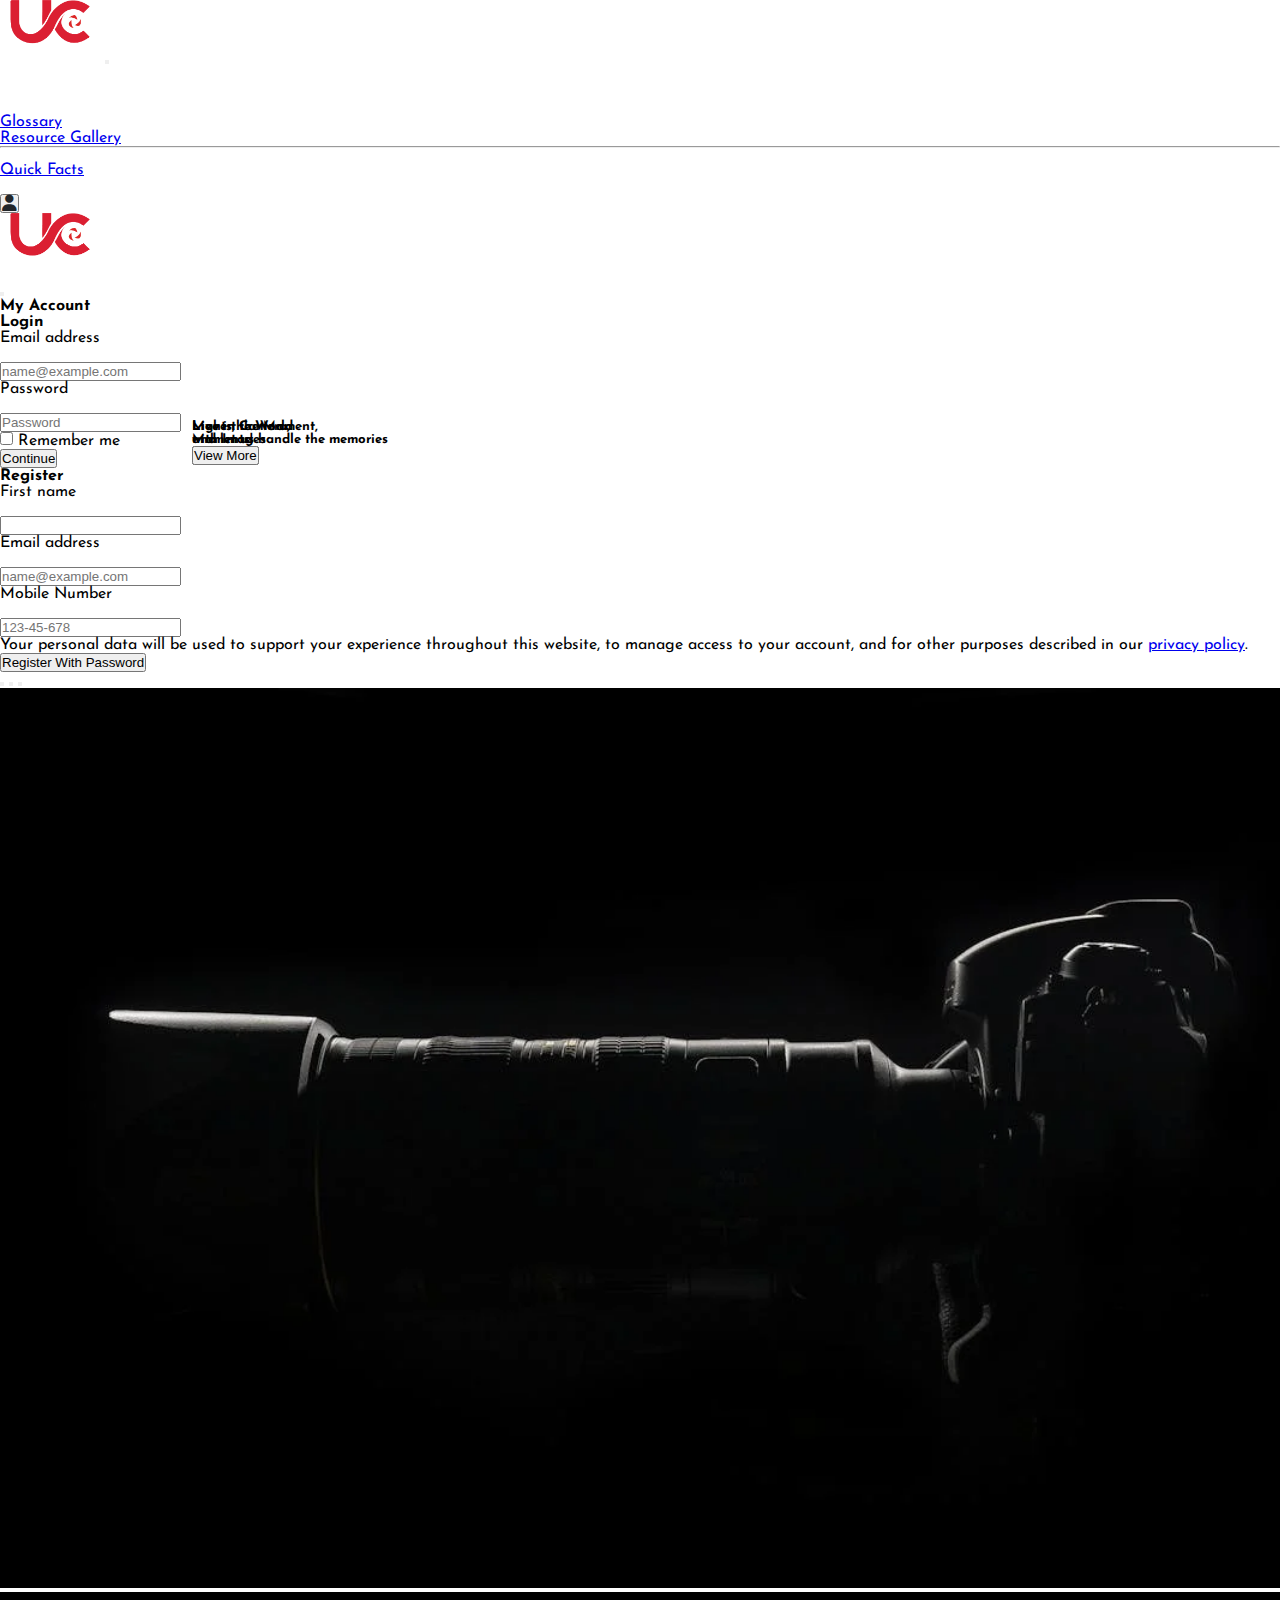
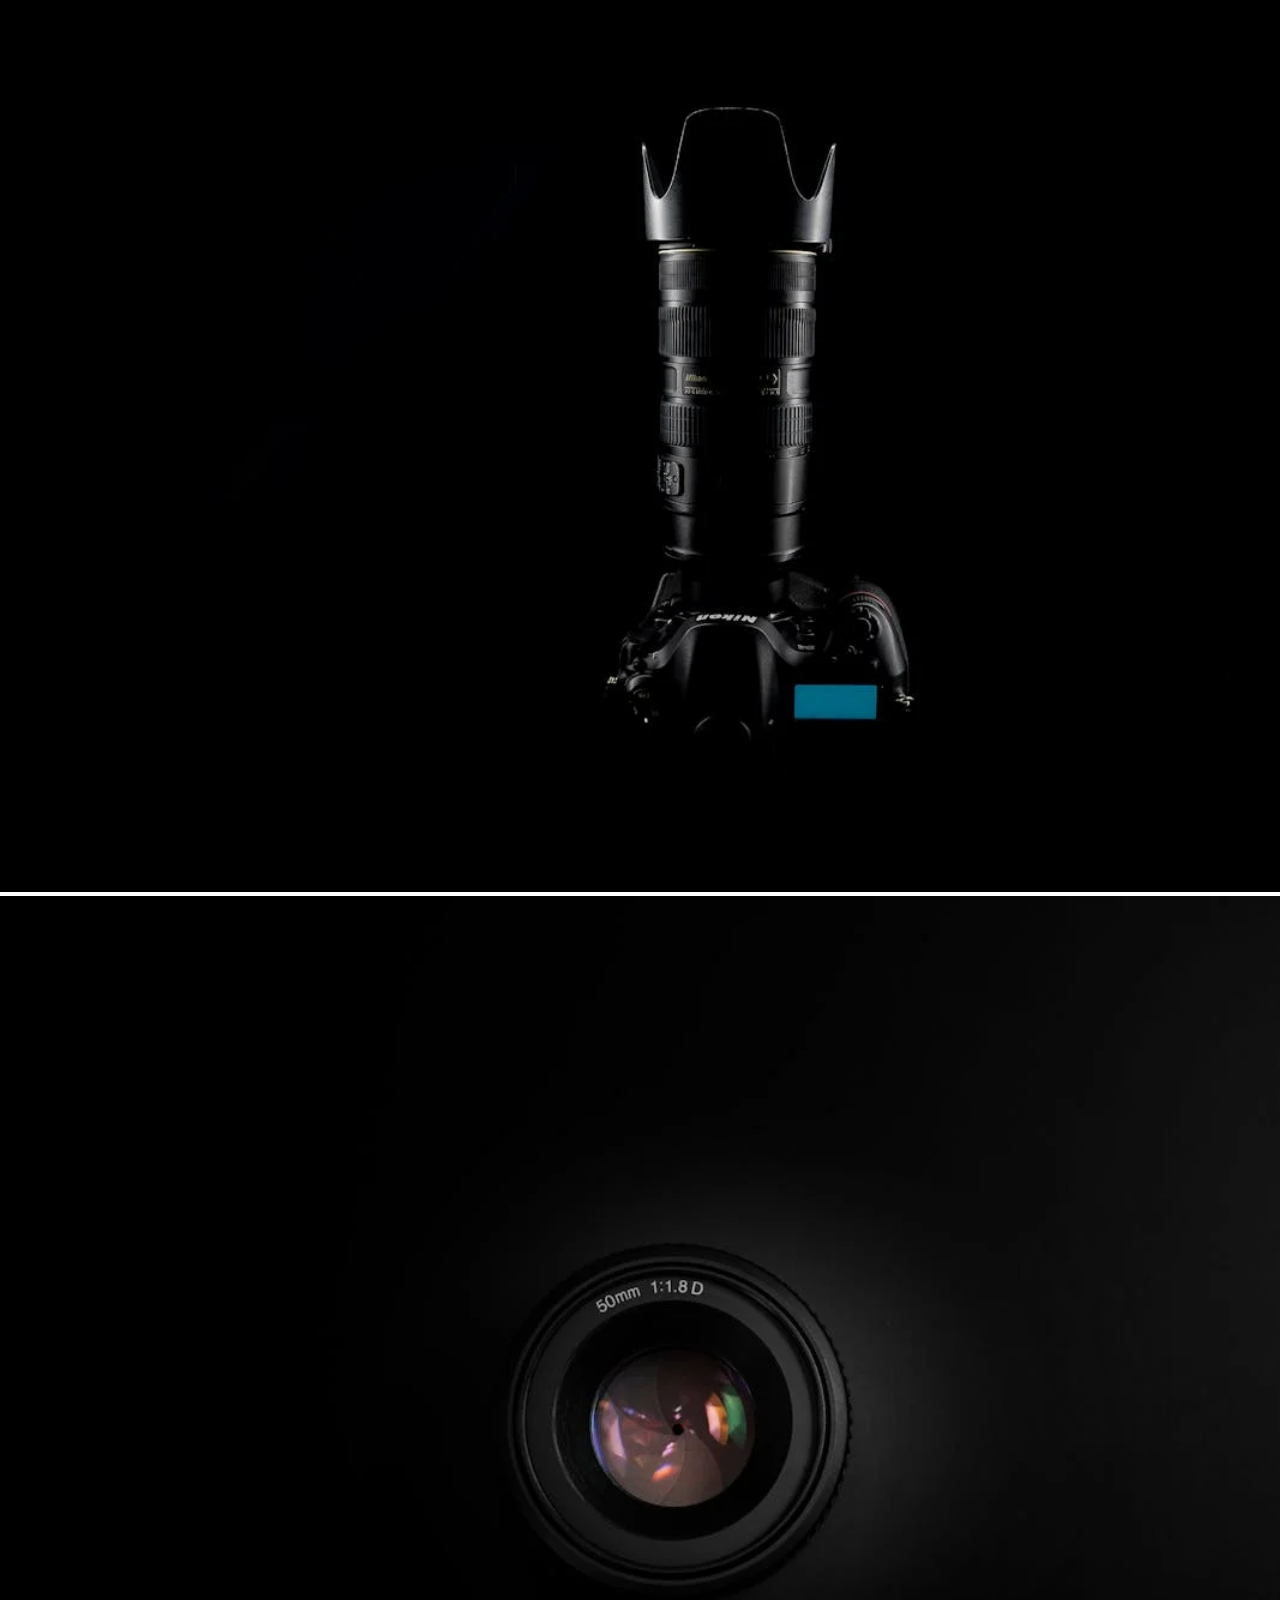
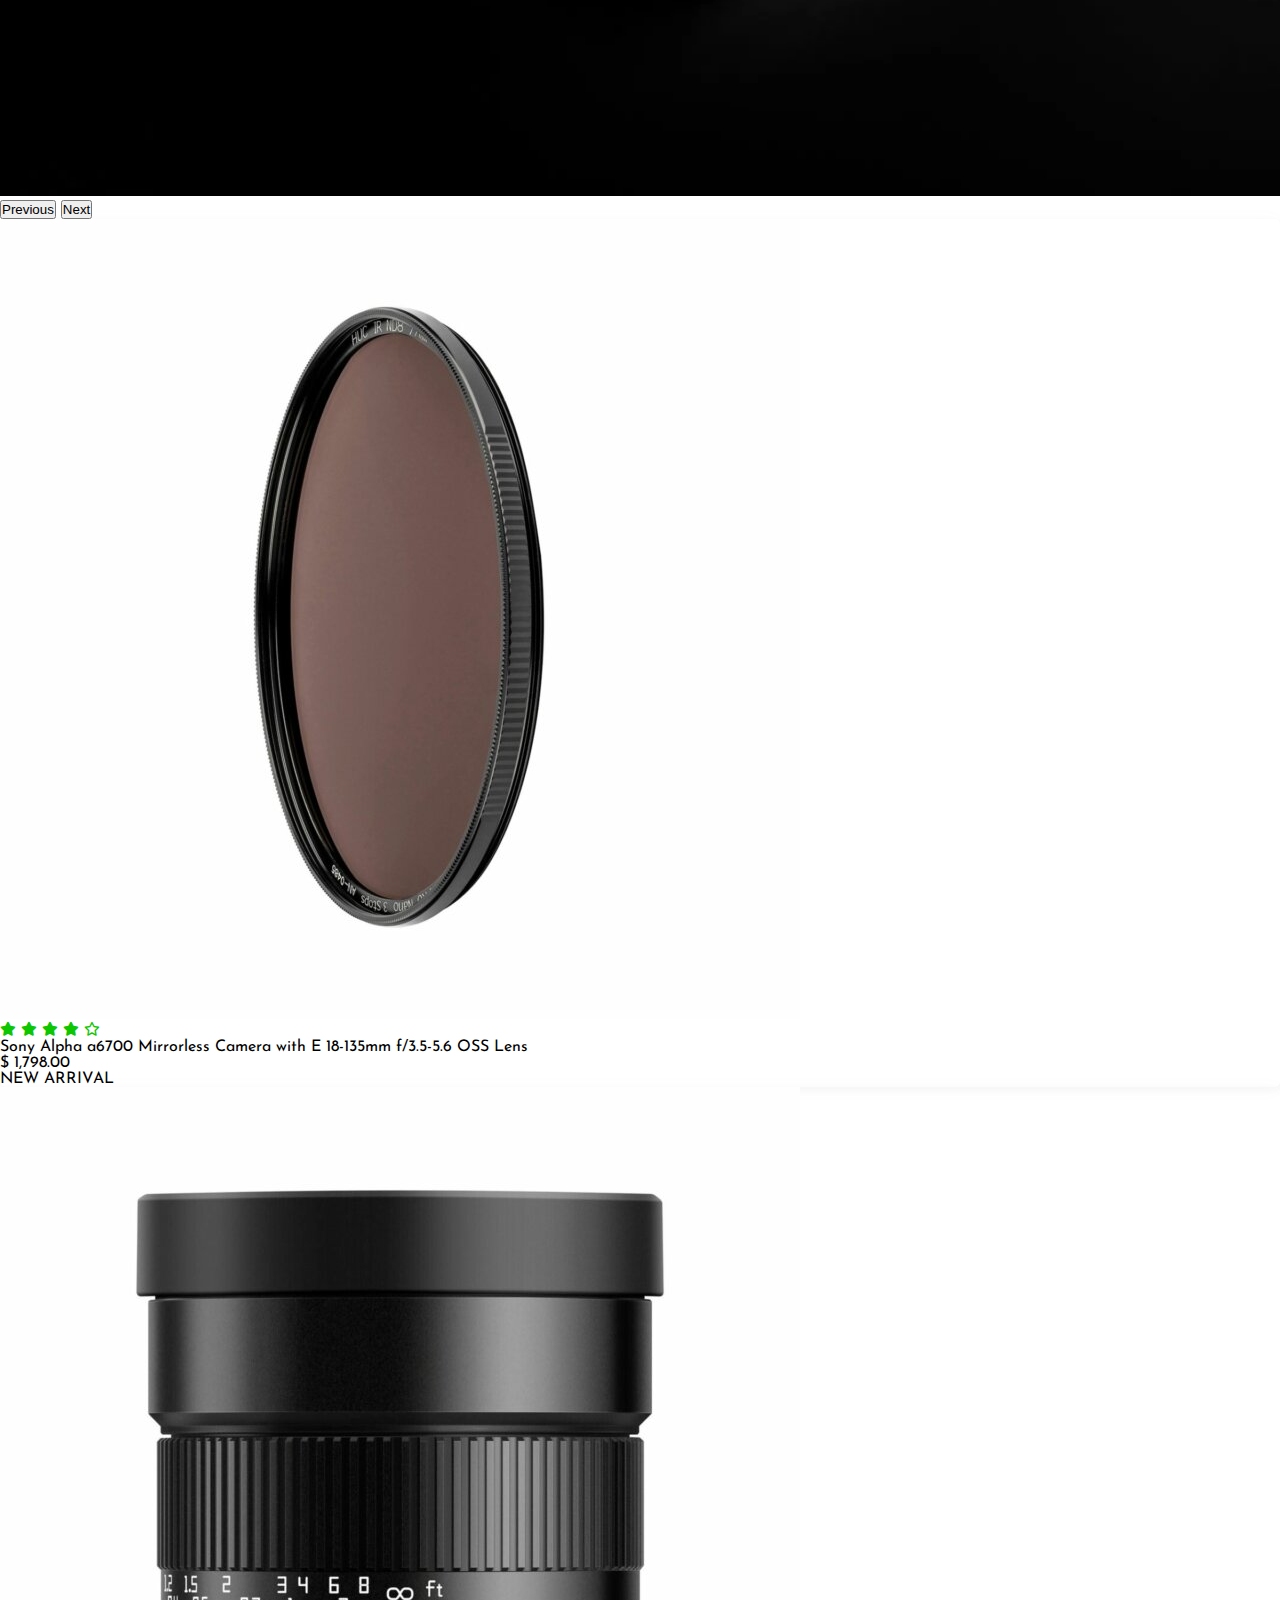
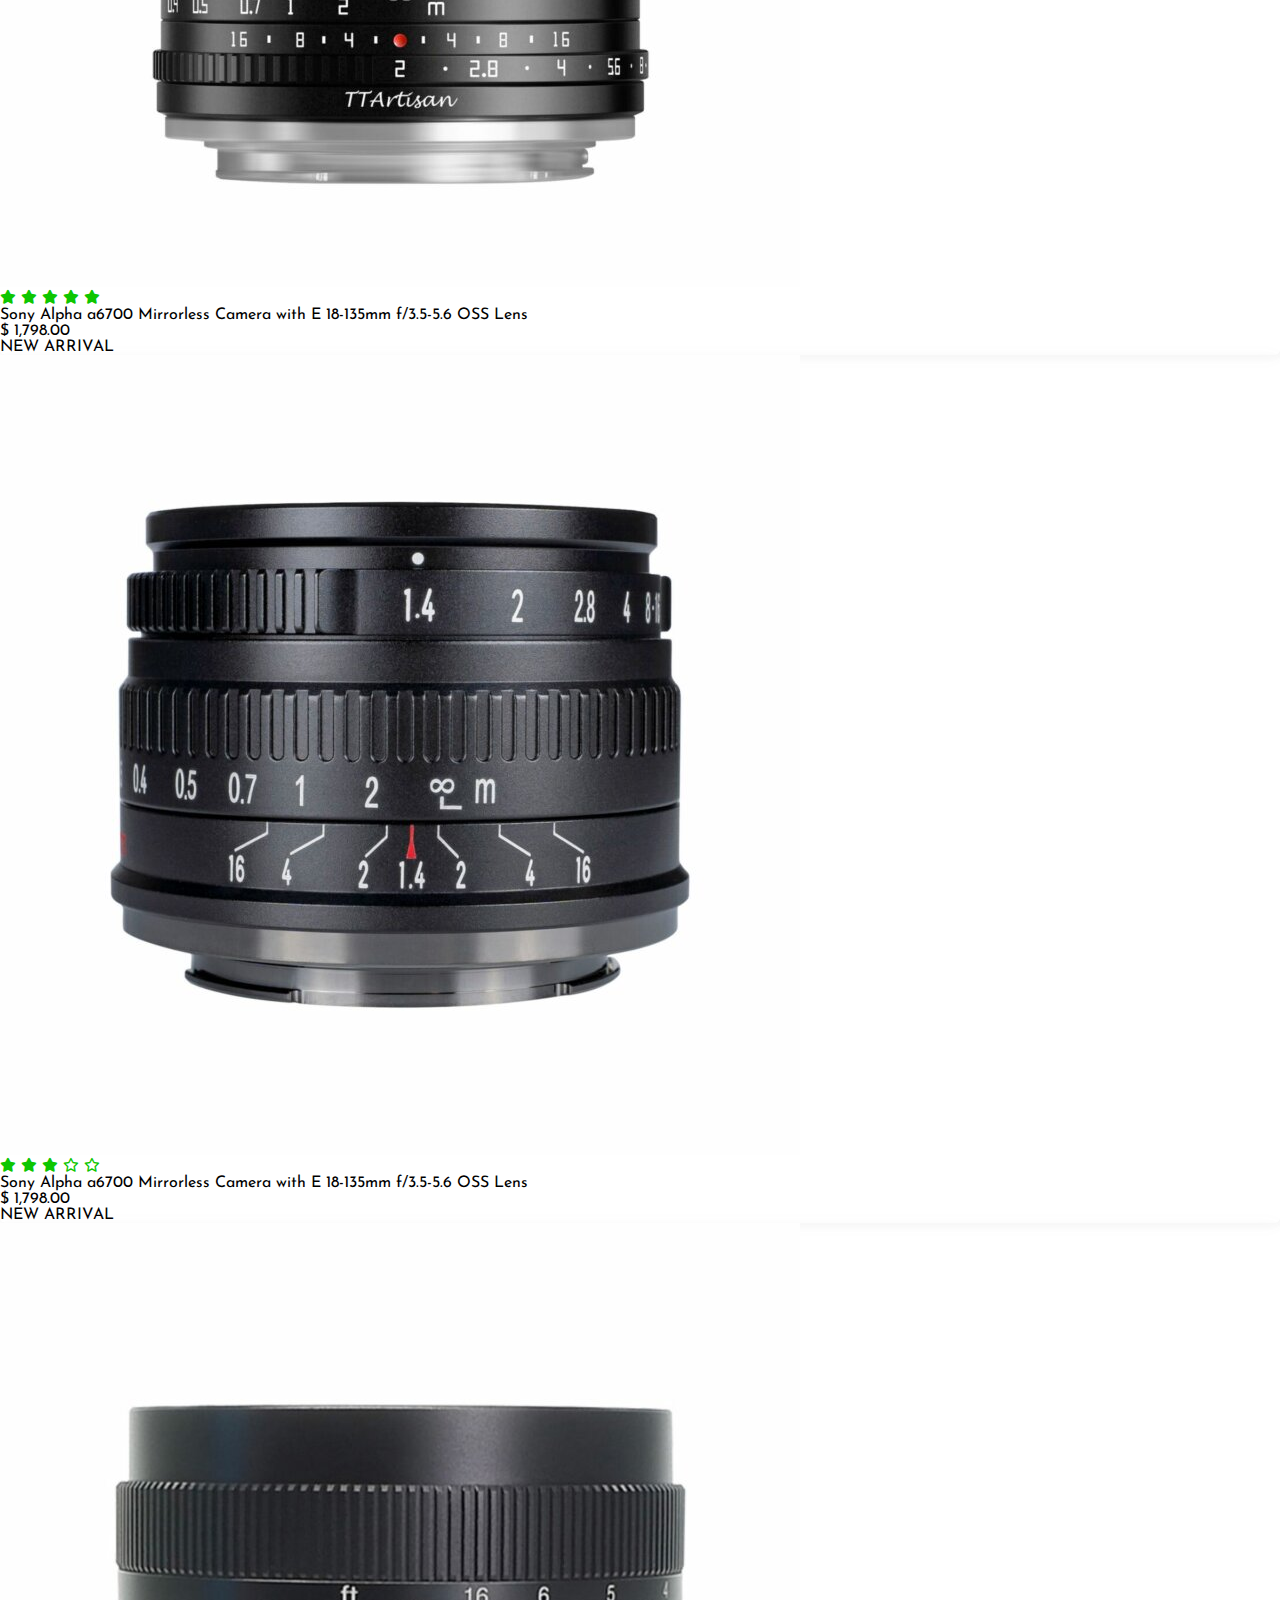
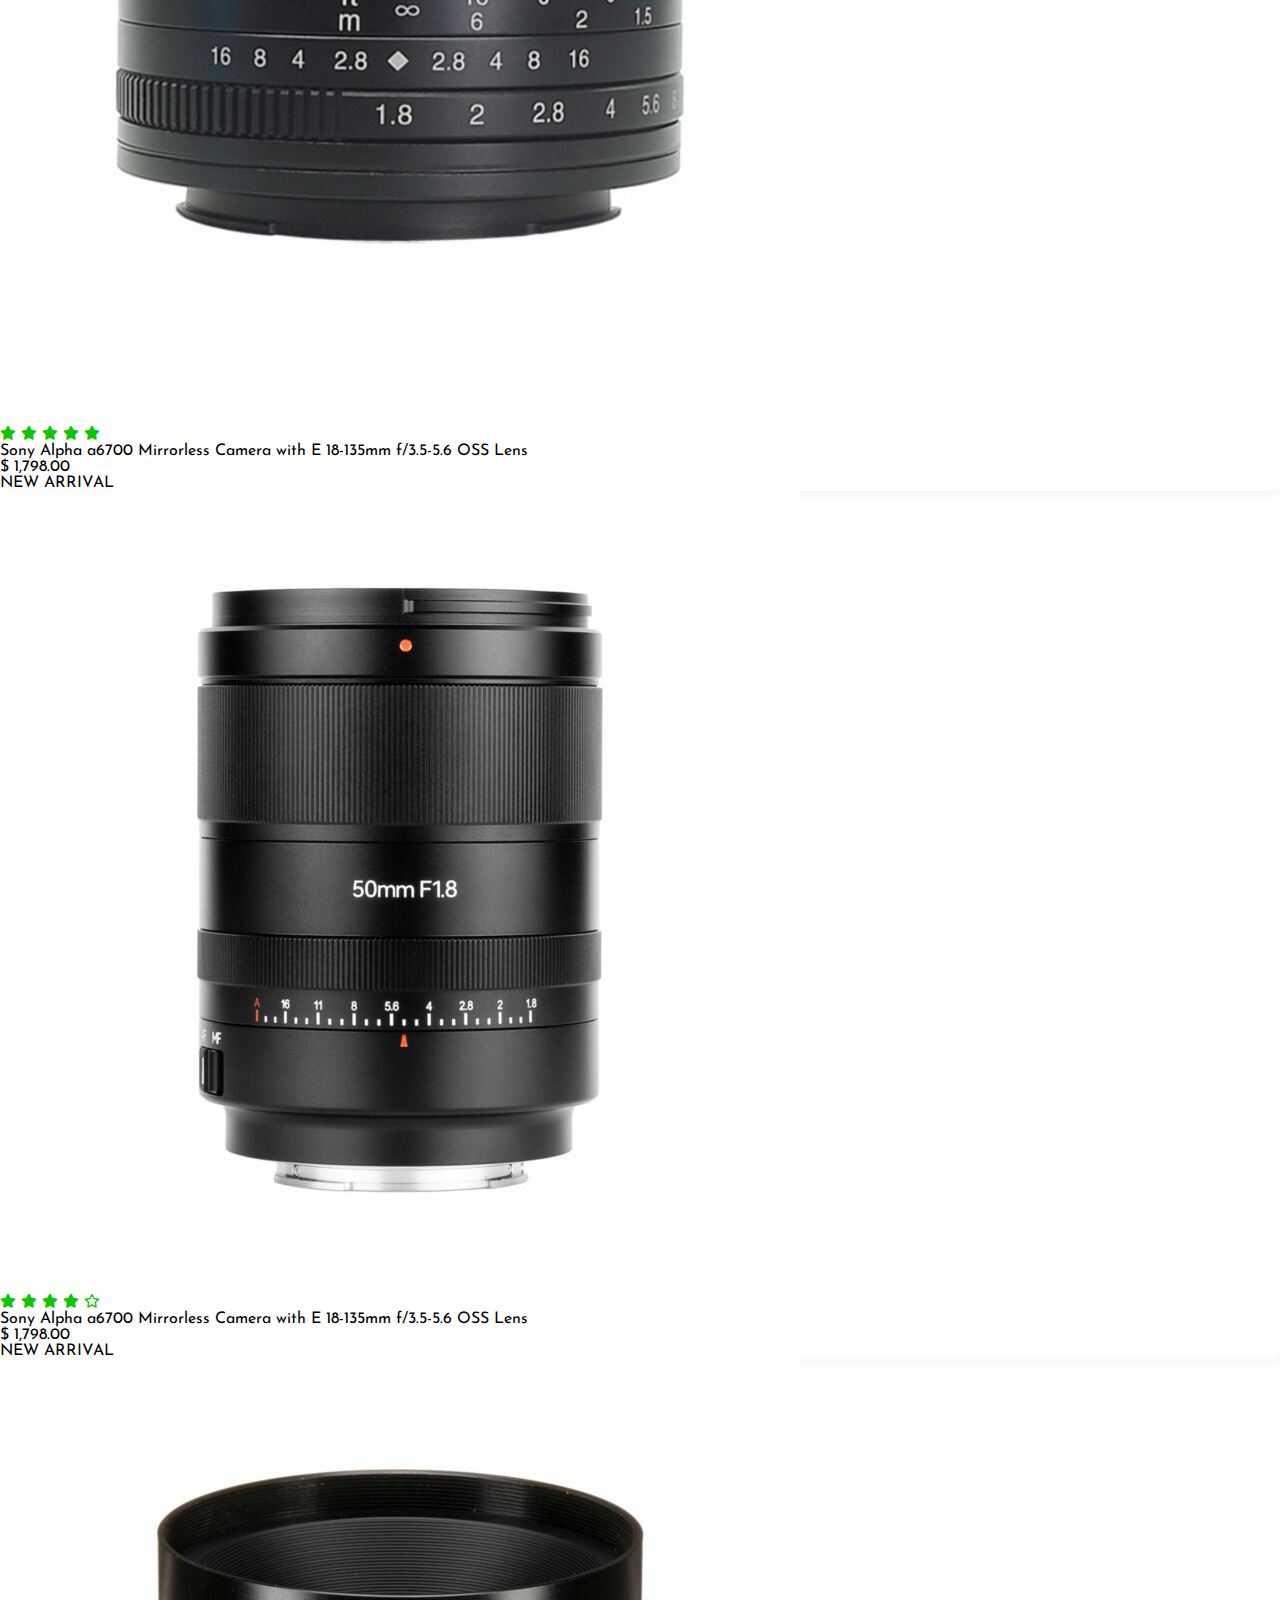
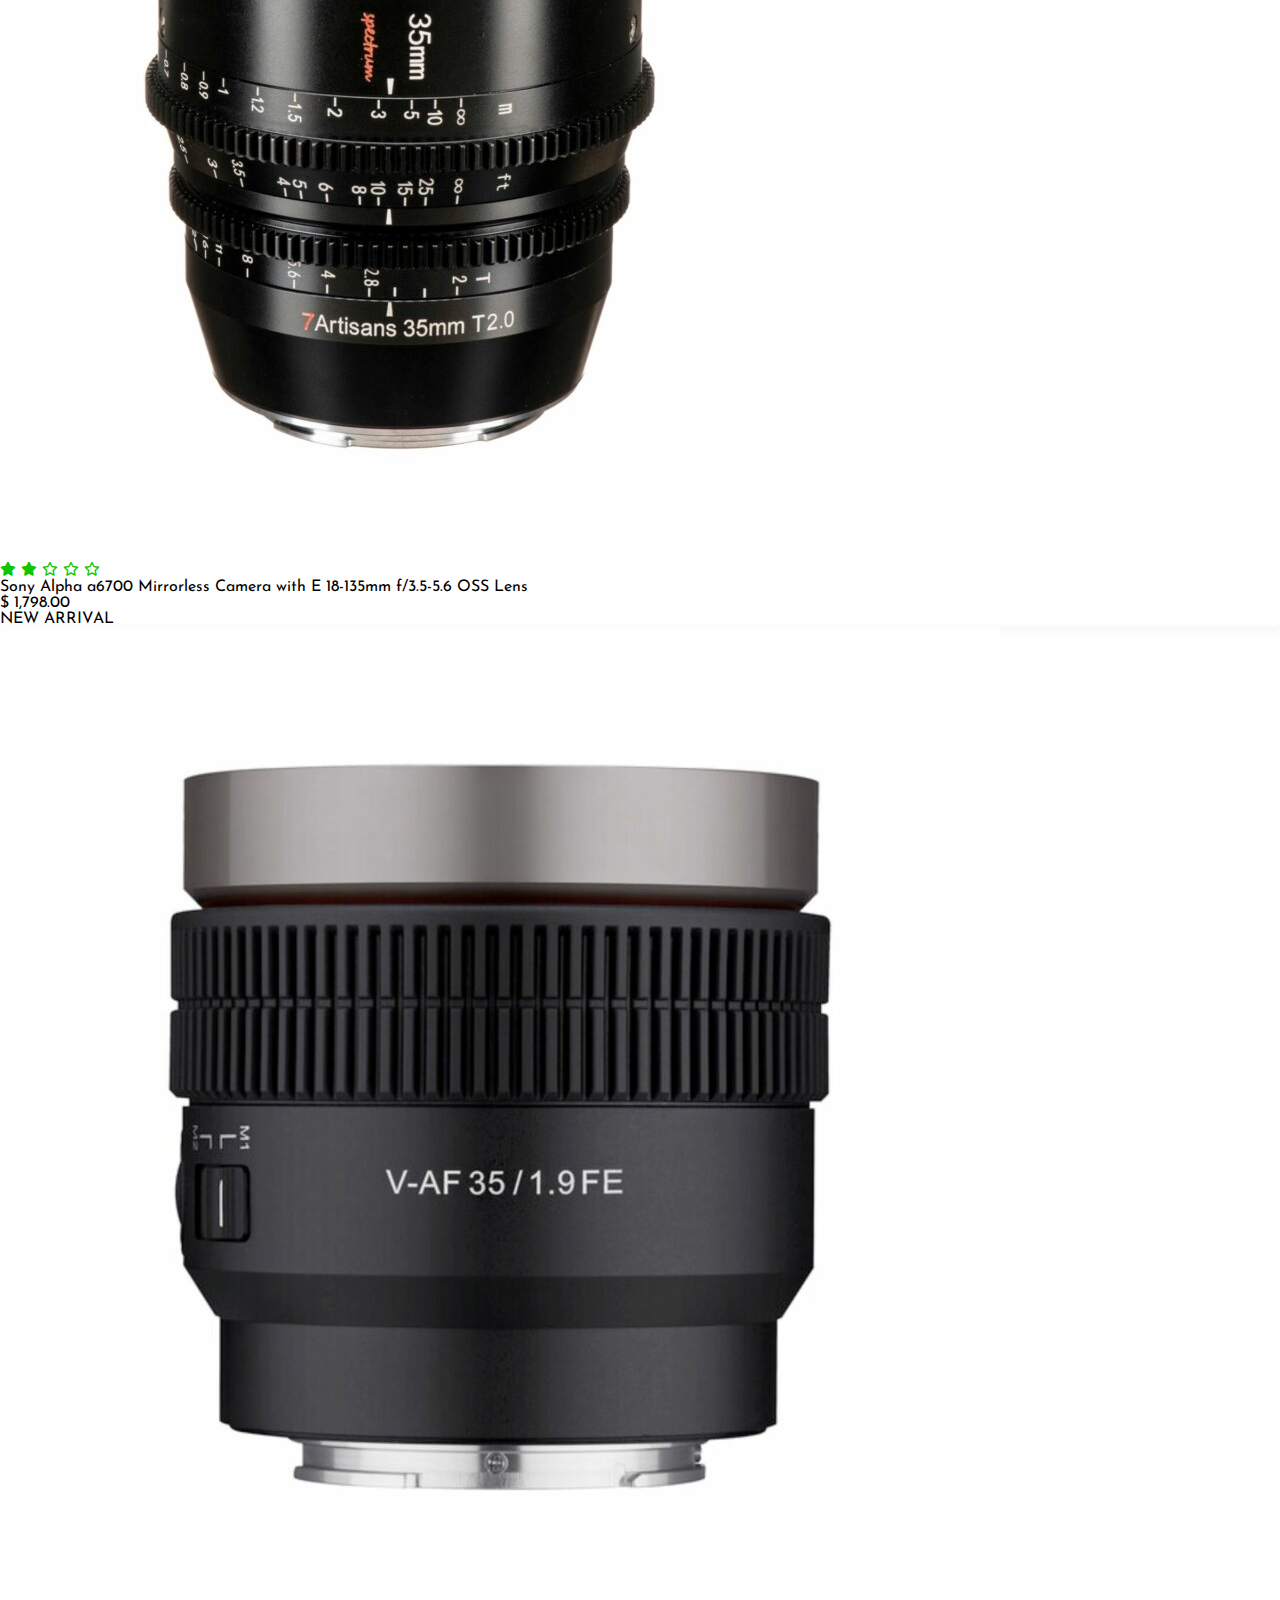
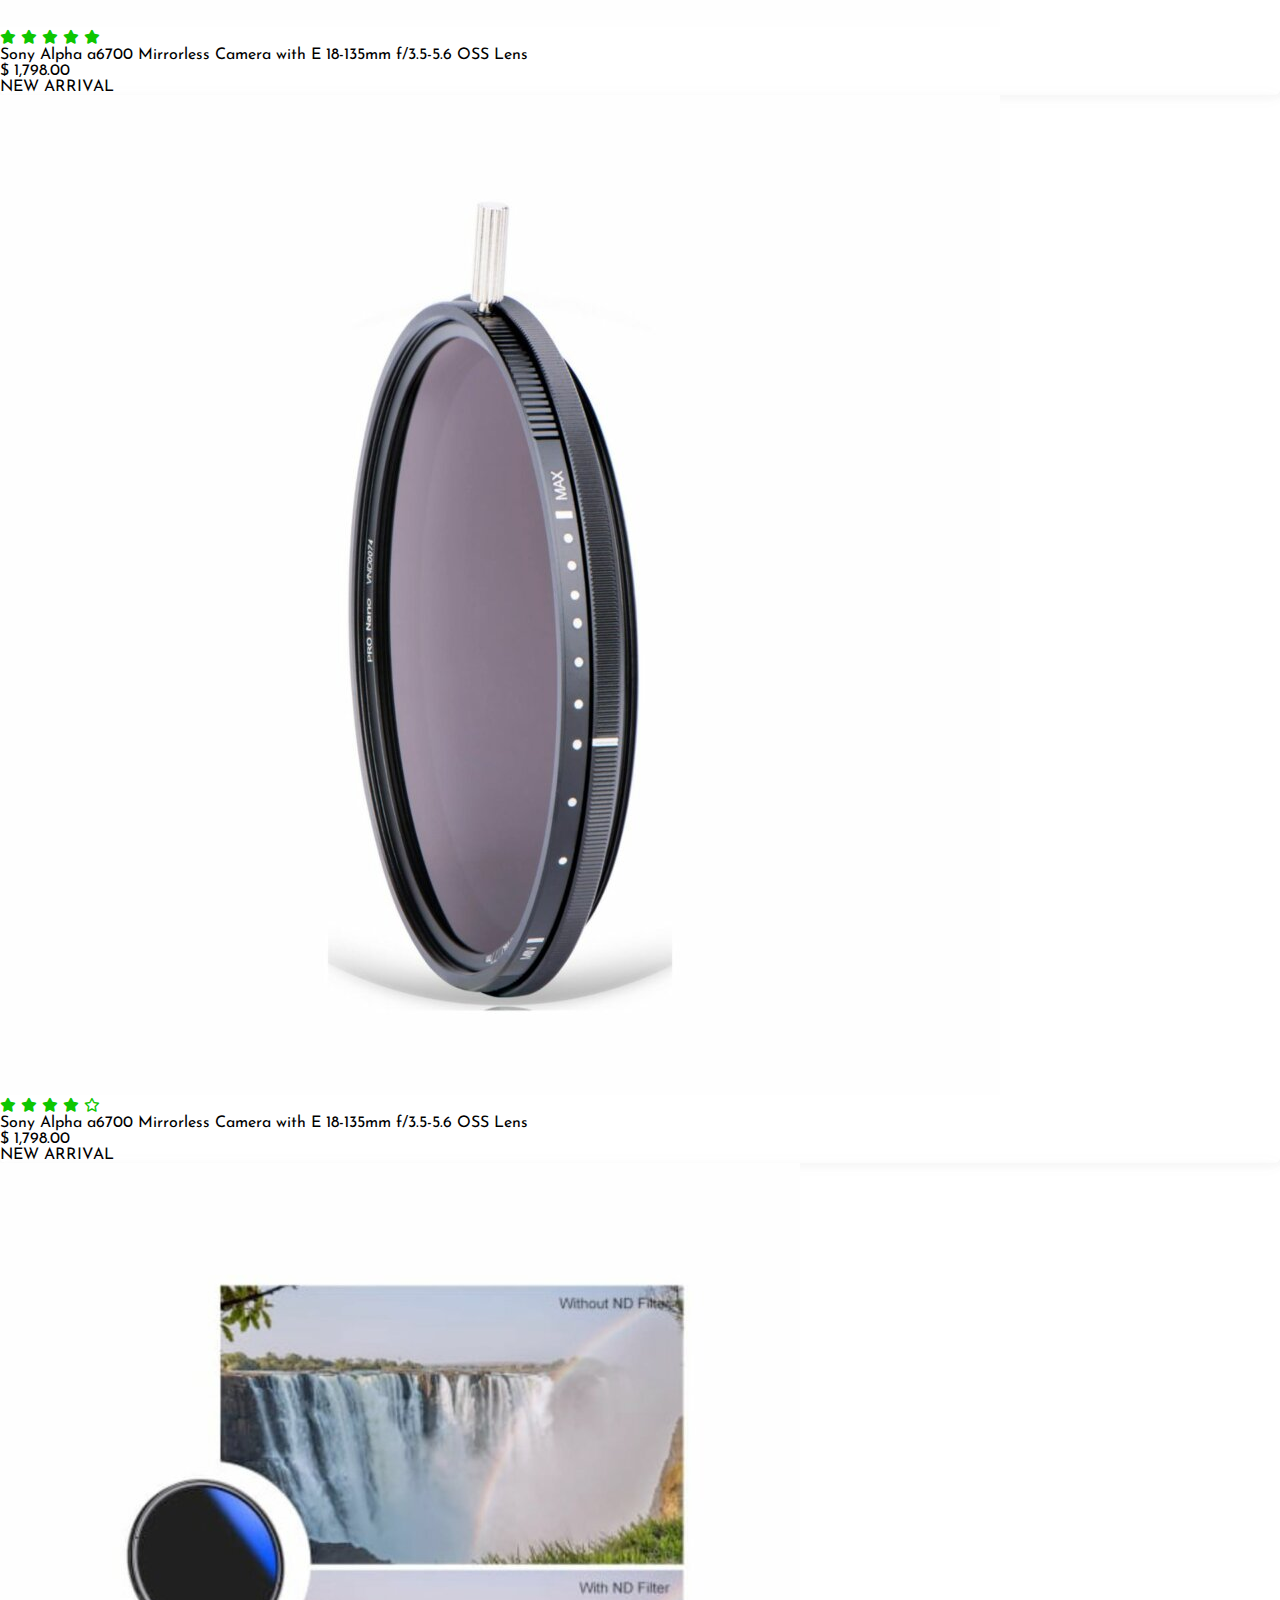
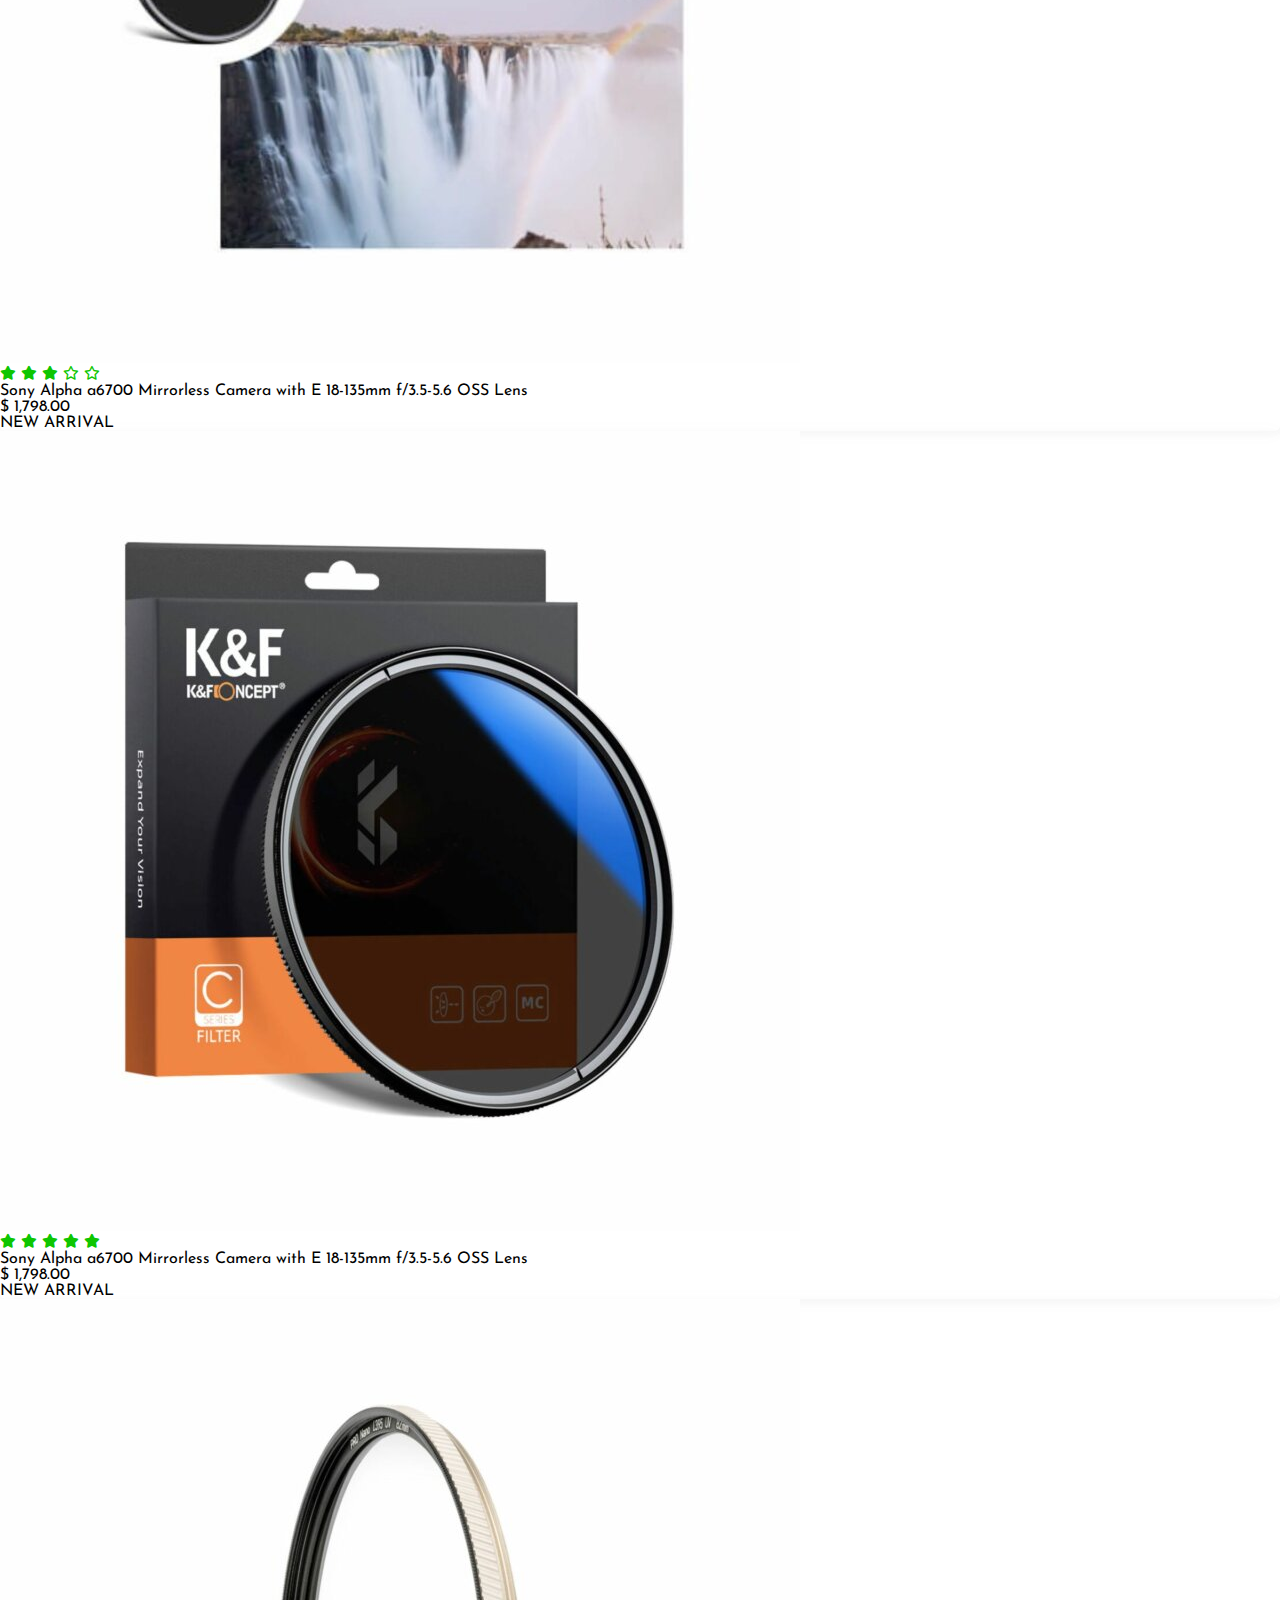
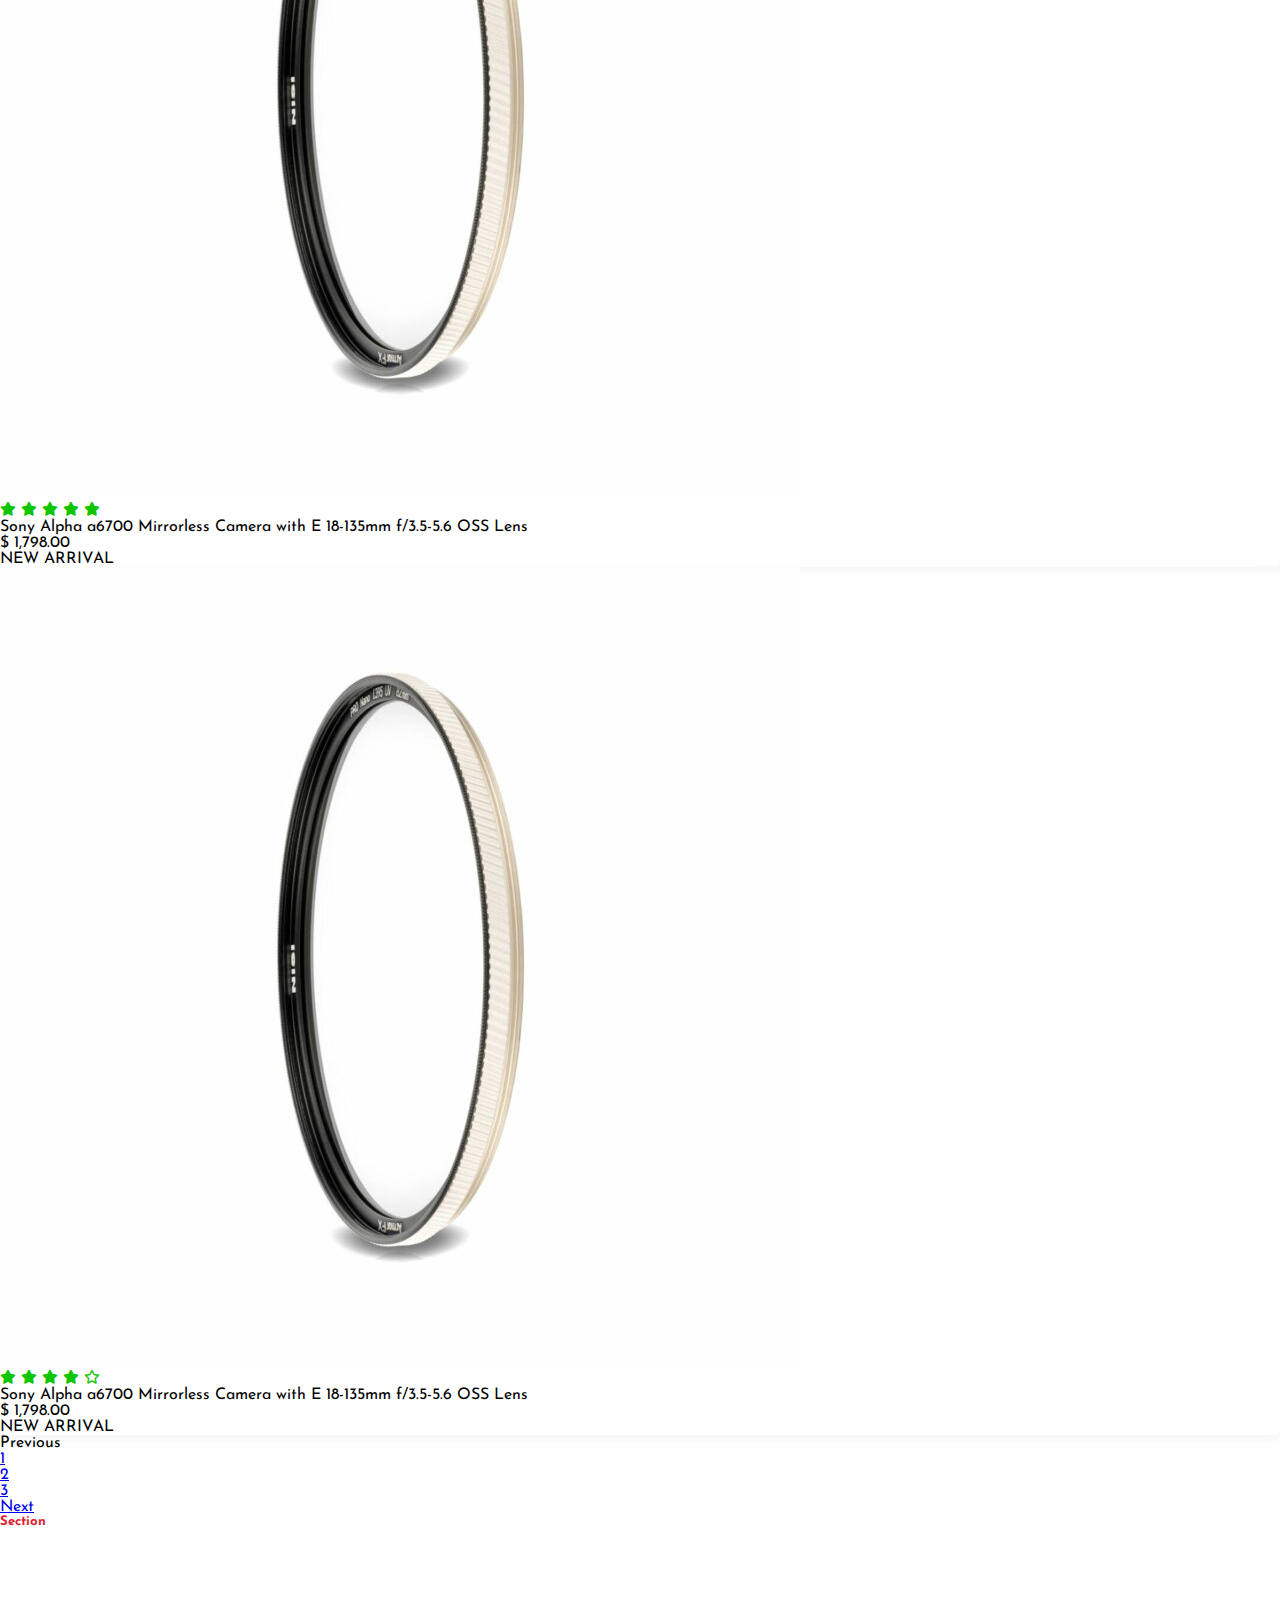
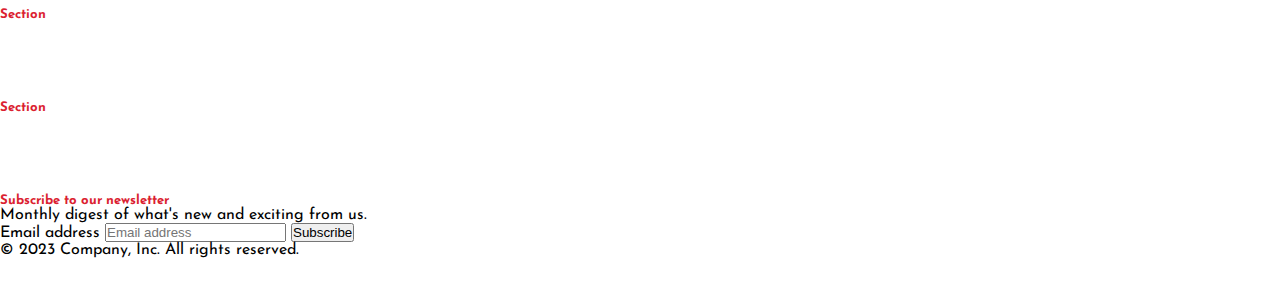
<file: cameralenses.html>
<!doctype html>
<html lang="en">

<head>
    <title>Unplugged-Cam</title>
    <!-- Required meta tags -->
    <meta charset="utf-8" />
    <meta name="viewport" content="width=device-width, initial-scale=1, shrink-to-fit=no" />

    <!-- Bootstrap CSS v5.2.1 -->
    <link href="https://cdn.jsdelivr.net/npm/bootstrap@5.3.2/dist/css/bootstrap.min.css" rel="stylesheet"
        integrity="sha384-T3c6CoIi6uLrA9TneNEoa7RxnatzjcDSCmG1MXxSR1GAsXEV/Dwwykc2MPK8M2HN" crossorigin="anonymous" />
    <link rel="icon" type="images/x-icon" href="images/Logoo.png">
    <link href="https://cdnjs.cloudflare.com/ajax/libs/font-awesome/6.4.0/css/all.min.css" rel="stylesheet">
    <link rel="preconnect" href="https://fonts.googleapis.com">
    <link rel="preconnect" href="https://fonts.gstatic.com" crossorigin>
    <link href="https://fonts.googleapis.com/css2?family=Josefin+Sans&display=swap" rel="stylesheet">
    <link rel="stylesheet" href="css/owl.carousel.min.css">
    <link rel="stylesheet" href="css/owl.theme.default.min.css">
    <link href="https://unpkg.com/aos@2.3.1/dist/aos.css" rel="stylesheet">
    <script src="js/jquery.min.js"></script>
    <script src="js/owl.carousel.js"></script>
    <script src="https://unpkg.com/aos@2.3.1/dist/aos.js"></script>
    <link rel="stylesheet" type="text/css" href="style.css">
</head>

<body>
    <header>
        <!-- place navbar here -->
        <!-- place navbar here -->
        <div class="container-fluid">
            <nav class="navbar navbar-expand-lg bg-transparent navbar-dark fixed-top" id="navbar">
                <div class="container">
                    <a class="navbar-brand" href="#"><a href="index.html"><img src="images/logoW.png" alt=""
                                style="width: 100px;"></a>
                        <button class="navbar-toggler" type="button" data-bs-toggle="collapse"
                            data-bs-target="#navbarSupportedContent" aria-controls="navbarSupportedContent"
                            aria-expanded="false" aria-label="Toggle navigation">
                            <span class="navbar-toggler-icon"></span>
                        </button>
                        <div class="collapse navbar-collapse" id="navbarSupportedContent">
                            <ul class="navbar-nav ms-auto mb-2 mb-lg-0 gap-4">
                                <li class="nav-item">
                                    <a class="nav-link active" aria-current="page" href="index.html">Home</a>
                                </li>
                                <li class="nav-item">
                                    <a class="nav-link" href="cameralenses.html">Camera Lenses</a>
                                </li>
                                <li class="nav-item dropdown">
                                    <a class="nav-link dropdown-toggle" href="#" role="button" data-bs-toggle="dropdown"
                                        aria-expanded="false">
                                        Warranty Registration
                                    </a>
                                    <ul class="dropdown-menu">
                                        <li><a class="dropdown-item" href="#">Glossary</a></li>
                                        <li><a class="dropdown-item" href="#">Resource Gallery</a></li>
                                        <li>
                                            <hr class="dropdown-divider">
                                        </li>
                                        <li><a class="dropdown-item" href="#">Quick Facts</a></li>
                                    </ul>

                                </li>
                                <li class="nav-item">
                                    <a class="nav-link" href="contact-us.html">Contact Us</a>
                                </li>

                            </ul>

                        </div>
                        <!-- Button trigger modal -->
                        <button type="button" class="btn btn-light rounded-5 ms-3 mb-1" data-bs-toggle="modal"
                            data-bs-target="#exampleModal">
                            <i class="fa-solid fa-user fa-lg" style="color: #212529;"></i>
                        </button>
                    </a>
                </div>

            </nav>

        </div>

        <!-- Modal -->
        <div class="modal fade" id="exampleModal" tabindex="-1" aria-labelledby="exampleModalLabel" aria-hidden="true">
            <div class="modal-dialog modal-fullscreen">
                <div class="modal-content">
                    <div class="modal-header">
                        <h1 class="modal-title fs-5" id="exampleModalLabel"><a href="index.html"><img
                                    src="images/logoW.png" alt="" style="width: 100px;"></a></h1>
                        <button type="button" class="btn-close" data-bs-dismiss="modal" aria-label="Close"></button>
                    </div>
                    <div class="modal-body">
                        <div class="container-fluid">
                            <div class="container">
                                <div class="row">
                                    <h4 class="fw-bold text-center display-6">My Account</h4>
                                    <div class="col-lg-6 col-md-12 my-5">
                                        <h4 class="fw-bold ">Login</h4>

                                        <form class=" rounded-3  ">
                                            <div class="form-floating mb-3 ">
                                                <label for="floatingInput" class="text-dark">Email
                                                    address</label><br><br>
                                                <input type="email" class="form-control" id="floatingInput"
                                                    placeholder="name@example.com" required>
                                            </div>
                                            <div class="form-floating mb-3">
                                                <label for="floatingPassword" class="text-dark">Password</label><br><br>
                                                <input type="password" class="form-control" id="floatingPassword"
                                                    placeholder="Password">
                                            </div>
                                            <div class=" checkbox mb-3 text-dark">
                                                <label>
                                                    <input type="checkbox" value="remember-me"> Remember me
                                                </label>
                                            </div>
                                            <button class="w-100 btn btn-lg btn-danger" type="submit">Continue</button>
                                        </form>
                                    </div>
                                    <div class="col-lg-6 col-md-12 my-5">
                                        <h4 class="fw-bold">Register</h4>

                                        <form class=" rounded-3  ">
                                            <div class="form-floating mb-3">
                                                <label for="validationDefault01" class="form-label">First
                                                    name</label><br><br>
                                                <input type="text" class="form-control" id="validationDefault01"
                                                    required>
                                            </div>
                                            <div class="form-floating mb-3 ">
                                                <label for="floatingInput" class="text-dark">Email
                                                    address</label><br><br>
                                                <input type="email" class="form-control" id="floatingInput"
                                                    placeholder="name@example.com" required>

                                            </div>
                                            <div class="form-floating mb-3">
                                                <label for="phone">Mobile Number</label><br><br>
                                                <input type="tel" class="form-control" id="phone" name="phone"
                                                    placeholder="123-45-678" pattern="[0-9]{3}-[0-9]{2}-[0-9]{3}"
                                                    required>
                                            </div>
                                            <p>Your personal data will be used to support your experience throughout
                                                this website, to manage access to your account,
                                                and for other purposes described in our <a href="#">privacy policy</a>.
                                            </p>
                                            <button class="w-100 btn btn-lg btn-danger" type="submit">Register With
                                                Password</button>
                                        </form>
                                    </div>
                                </div>
                            </div>
                        </div>
                    </div>
                </div>
            </div>
        </div>
    </header>
    <main>
        <div class="container-fluid">
            <div class="row">
                <div id="carouselExampleCaptions" class="carousel slide carousel-fade" data-bs-ride="carousel">
                    <div class="carousel-indicators">
                        <button type="button" data-bs-target="#carouselExampleCaptions" data-bs-slide-to="0"
                            class="active" aria-current="true" aria-label="Slide 1"></button>
                        <button type="button" data-bs-target="#carouselExampleCaptions" data-bs-slide-to="1"
                            aria-label="Slide 2"></button>
                        <button type="button" data-bs-target="#carouselExampleCaptions" data-bs-slide-to="2"
                            aria-label="Slide 3"></button>
                    </div>
                    <div class="carousel-inner">
                        <div class="carousel-item active" data-bs-interval="2000">
                            <img src="images/thumbnail1.2.webp" class="d-block w-100 " alt="...">
                            <div class="carousel-caption d-none d-md-block">
                                <h5 class="fw-semibold display-4">Lights, Camera,<br> Moments!</h5>

                                <button type="button" class="btn  btn-danger rounded-4">View More</button>
                            </div>
                        </div>
                        <div class="carousel-item" data-bs-interval="2000">
                            <img src="images/thumbnail1.3.webp" class="d-block w-100 " alt="...">
                            <div class="carousel-caption d-none d-md-block">
                                <h5 class="fw-semibold display-4">Live in the Moment,<br> and let us handle the memories
                                </h5>
                                <button type="button" class="btn  btn-danger rounded-4">View More</button>
                            </div>
                        </div>
                        <div class="carousel-item" data-bs-interval="2000">
                            <img src="images/thumbnail1.1.webp" class="d-block w-100 " alt="...">
                            <div class="carousel-caption d-none d-md-block">
                                <h5 class="fw-semibold display-4">Move the World <br>with Images</h5>
                                <button type="button" class="btn  btn-danger rounded-4">View More</button>
                            </div>
                        </div>
                    </div>
                    <button class="carousel-control-prev" type="button" data-bs-target="#carouselExampleCaptions"
                        data-bs-slide="prev">
                        <span class="carousel-control-prev-icon" aria-hidden="true"></span>
                        <span class="visually-hidden">Previous</span>
                    </button>
                    <button class="carousel-control-next" type="button" data-bs-target="#carouselExampleCaptions"
                        data-bs-slide="next">
                        <span class="carousel-control-next-icon" aria-hidden="true"></span>
                        <span class="visually-hidden">Next</span>
                    </button>
                </div>
            </div>
        </div>
        <div class="container-fluid bg-white my-5">
            <div class="container">
                <div class="row my-5 g-3 ">
                    <div class="col-6 col-md-6 col-lg-3 py-md-0 ">
                        <div class="item ">
                            <div class="card Customcard">

                                <img src="images/four.jpg" class="card-img-top" alt="...">
                                <div class="card-body">
                                    <i class="fa-solid fa-star fa-sm" style="color: #0ec601;"></i>
                                    <i class="fa-solid fa-star fa-sm" style="color: #0ec601;"></i>
                                    <i class="fa-solid fa-star fa-sm" style="color: #0ec601;"></i>
                                    <i class="fa-solid fa-star fa-sm" style="color: #0ec601;"></i>
                                    <i class="fa-regular fa-star fa-sm" style="color: #0ec601;"></i>
                                    <p class="card-text text-primary mb-3">Sony Alpha a6700 Mirrorless Camera with E
                                        18-135mm
                                        f/3.5-5.6
                                        OSS Lens</p>
                                    <p>$ 1,798.00</p>
                                    <p>NEW ARRIVAL</p>

                                </div>
                            </div>
                        </div>
                    </div>
                    <div class="col-6 col-md-6 col-lg-3">
                        <div class="item ">
                            <div class="card Customcard">
                                <img src="images/six.jpg" class="card-img-top" alt="...">
                                <div class="card-body">
                                    <i class="fa-solid fa-star fa-sm" style="color: #0ec601;"></i>
                                    <i class="fa-solid fa-star fa-sm" style="color: #0ec601;"></i>
                                    <i class="fa-solid fa-star fa-sm" style="color: #0ec601;"></i>
                                    <i class="fa-solid fa-star fa-sm" style="color: #0ec601;"></i>
                                    <i class="fa-solid fa-star fa-sm" style="color: #0ec601;"></i>
                                    <p class="card-text text-primary">Sony Alpha a6700 Mirrorless Camera with E 18-135mm
                                        f/3.5-5.6
                                        OSS Lens</p>
                                    <p>$ 1,798.00</p>
                                    <p>NEW ARRIVAL</p>

                                </div>
                            </div>
                        </div>
                    </div>
                    <div class="col-6 col-md-6 col-lg-3">
                        <div class="item">
                            <div class="card Customcard">
                                <img src="images/eight.jpg" class="card-img-top" alt="...">
                                <div class="card-body">
                                    <i class="fa-solid fa-star fa-sm" style="color: #0ec601;"></i>
                                    <i class="fa-solid fa-star fa-sm" style="color: #0ec601;"></i>
                                    <i class="fa-solid fa-star fa-sm" style="color: #0ec601;"></i>
                                    <i class="fa-regular fa-star fa-sm" style="color: #0ec601;"></i>
                                    <i class="fa-regular fa-star fa-sm" style="color: #0ec601;"></i>
                                    <p class="card-text text-primary">Sony Alpha a6700 Mirrorless Camera with E 18-135mm
                                        f/3.5-5.6
                                        OSS Lens</p>
                                    <p>$ 1,798.00</p>
                                    <p>NEW ARRIVAL</p>

                                </div>
                            </div>
                        </div>
                    </div>
                    <div class="col-6 col-md-6 col-lg-3">
                        <div class="item">
                            <div class="card Customcard">
                                <img src="images/ten.jpg" class="card-img-top" alt="...">
                                <div class="card-body">
                                    <i class="fa-solid fa-star fa-sm" style="color: #0ec601;"></i>
                                    <i class="fa-solid fa-star fa-sm" style="color: #0ec601;"></i>
                                    <i class="fa-solid fa-star fa-sm" style="color: #0ec601;"></i>
                                    <i class="fa-solid fa-star fa-sm" style="color: #0ec601;"></i>
                                    <i class="fa-solid fa-star fa-sm" style="color: #0ec601;"></i>
                                    <p class="card-text text-primary">Sony Alpha a6700 Mirrorless Camera with E 18-135mm
                                        f/3.5-5.6
                                        OSS Lens</p>
                                    <p>$ 1,798.00</p>
                                    <p>NEW ARRIVAL</p>

                                </div>
                            </div>
                        </div>
                    </div>
                    <div class="col-6 col-md-6 col-lg-3">
                        <div class="item">
                            <div class="card Customcard">
                                <img src="images/twelve.jpg" class="card-img-top" alt="...">
                                <div class="card-body">
                                    <i class="fa-solid fa-star fa-sm" style="color: #0ec601;"></i>
                                    <i class="fa-solid fa-star fa-sm" style="color: #0ec601;"></i>
                                    <i class="fa-solid fa-star fa-sm" style="color: #0ec601;"></i>
                                    <i class="fa-solid fa-star fa-sm" style="color: #0ec601;"></i>
                                    <i class="fa-regular fa-star fa-sm" style="color: #0ec601;"></i>
                                    <p class="card-text text-primary">Sony Alpha a6700 Mirrorless Camera with E 18-135mm
                                        f/3.5-5.6
                                        OSS Lens</p>
                                    <p>$ 1,798.00</p>
                                    <p>NEW ARRIVAL</p>

                                </div>
                            </div>
                        </div>
                    </div>
                    <div class="col-6 col-md-6 col-lg-3">
                        <div class="item ">
                            <div class="card Customcard">
                                <img src="images/fourteen.jpg" class="card-img-top" alt="...">
                                <div class="card-body">
                                    <i class="fa-solid fa-star fa-sm" style="color: #0ec601;"></i>
                                    <i class="fa-solid fa-star fa-sm" style="color: #0ec601;"></i>
                                    <i class="fa-regular fa-star fa-sm" style="color: #0ec601;"></i>
                                    <i class="fa-regular fa-star fa-sm" style="color: #0ec601;"></i>
                                    <i class="fa-regular fa-star fa-sm" style="color: #0ec601;"></i>
                                    <p class="card-text text-primary">Sony Alpha a6700 Mirrorless Camera with E 18-135mm
                                        f/3.5-5.6
                                        OSS Lens</p>
                                    <p>$ 1,798.00</p>
                                    <p>NEW ARRIVAL</p>

                                </div>
                            </div>
                        </div>
                    </div>
                    <div class="col-6 col-md-6 col-lg-3">
                        <div class="item">
                            <div class="card Customcard">
                                <img src="images/sixteen.jpg" class="card-img-top" alt="...">
                                <div class="card-body">
                                    <i class="fa-solid fa-star fa-sm" style="color: #0ec601;"></i>
                                    <i class="fa-solid fa-star fa-sm" style="color: #0ec601;"></i>
                                    <i class="fa-solid fa-star fa-sm" style="color: #0ec601;"></i>
                                    <i class="fa-solid fa-star fa-sm" style="color: #0ec601;"></i>
                                    <i class="fa-solid fa-star fa-sm" style="color: #0ec601;"></i>
                                    <p class="card-text text-primary">Sony Alpha a6700 Mirrorless Camera with E 18-135mm
                                        f/3.5-5.6
                                        OSS Lens</p>
                                    <p>$ 1,798.00</p>
                                    <p>NEW ARRIVAL</p>

                                </div>
                            </div>
                        </div>
                    </div>
                    <div class="col-6 col-md-6 col-lg-3">
                        <div class="item">
                            <div class="card Customcard">
                                <img src="images/eighteen.jpg" class="card-img-top" alt="...">
                                <div class="card-body">
                                    <i class="fa-solid fa-star fa-sm" style="color: #0ec601;"></i>
                                    <i class="fa-solid fa-star fa-sm" style="color: #0ec601;"></i>
                                    <i class="fa-solid fa-star fa-sm" style="color: #0ec601;"></i>
                                    <i class="fa-solid fa-star fa-sm" style="color: #0ec601;"></i>
                                    <i class="fa-regular fa-star fa-sm" style="color: #0ec601;"></i>
                                    <p class="card-text text-primary">Sony Alpha a6700 Mirrorless Camera with E 18-135mm
                                        f/3.5-5.6
                                        OSS Lens</p>
                                    <p>$ 1,798.00</p>
                                    <p>NEW ARRIVAL</p>

                                </div>
                            </div>
                        </div>
                    </div>
                    <div class="col-6 col-md-6 col-lg-3">
                        <div class="item">
                            <div class="card Customcard">
                                <img src="images/twenty.jpg" class="card-img-top" alt="...">
                                <div class="card-body">
                                    <i class="fa-solid fa-star fa-sm" style="color: #0ec601;"></i>
                                    <i class="fa-solid fa-star fa-sm" style="color: #0ec601;"></i>
                                    <i class="fa-solid fa-star fa-sm" style="color: #0ec601;"></i>
                                    <i class="fa-regular fa-star fa-sm" style="color: #0ec601;"></i>
                                    <i class="fa-regular fa-star fa-sm" style="color: #0ec601;"></i>
                                    <p class="card-text text-primary">Sony Alpha a6700 Mirrorless Camera with E 18-135mm
                                        f/3.5-5.6
                                        OSS Lens</p>
                                    <p>$ 1,798.00</p>
                                    <p>NEW ARRIVAL</p>

                                </div>
                            </div>
                        </div>
                    </div>
                    <div class="col-6 col-md-6 col-lg-3">
                        <div class="item ">
                            <div class="card Customcard">
                                <img src="images/twenty-one.jpg" class="card-img-top" alt="...">
                                <div class="card-body">
                                    <i class="fa-solid fa-star fa-sm" style="color: #0ec601;"></i>
                                    <i class="fa-solid fa-star fa-sm" style="color: #0ec601;"></i>
                                    <i class="fa-solid fa-star fa-sm" style="color: #0ec601;"></i>
                                    <i class="fa-solid fa-star fa-sm" style="color: #0ec601;"></i>
                                    <i class="fa-solid fa-star fa-sm" style="color: #0ec601;"></i>
                                    <p class="card-text text-primary">Sony Alpha a6700 Mirrorless Camera with E 18-135mm
                                        f/3.5-5.6
                                        OSS Lens</p>
                                    <p>$ 1,798.00</p>
                                    <p>NEW ARRIVAL</p>

                                </div>
                            </div>
                        </div>
                    </div>
                    <div class="col-6 col-md-6 col-lg-3">
                        <div class="item">
                            <div class="card Customcard">
                                <img src="images/twenty-two.jpg" class="card-img-top" alt="...">
                                <div class="card-body">
                                    <i class="fa-solid fa-star fa-sm" style="color: #0ec601;"></i>
                                    <i class="fa-solid fa-star fa-sm" style="color: #0ec601;"></i>
                                    <i class="fa-solid fa-star fa-sm" style="color: #0ec601;"></i>
                                    <i class="fa-solid fa-star fa-sm" style="color: #0ec601;"></i>
                                    <i class="fa-solid fa-star fa-sm" style="color: #0ec601;"></i>
                                    <p class="card-text text-primary">Sony Alpha a6700 Mirrorless Camera with E 18-135mm
                                        f/3.5-5.6
                                        OSS Lens</p>
                                    <p>$ 1,798.00</p>
                                    <p>NEW ARRIVAL</p>

                                </div>
                            </div>
                        </div>
                    </div>
                    <div class="col-6 col-md-6 col-lg-3">
                        <div class="item">
                            <div class="card Customcard">
                                <img src="images/twenty-four.jpg" class="card-img-top" alt="...">
                                <div class="card-body">
                                    <i class="fa-solid fa-star fa-sm" style="color: #0ec601;"></i>
                                    <i class="fa-solid fa-star fa-sm" style="color: #0ec601;"></i>
                                    <i class="fa-solid fa-star fa-sm" style="color: #0ec601;"></i>
                                    <i class="fa-solid fa-star fa-sm" style="color: #0ec601;"></i>
                                    <i class="fa-regular fa-star fa-sm" style="color: #0ec601;"></i>
                                    <p class="card-text text-primary">Sony Alpha a6700 Mirrorless Camera with E 18-135mm
                                        f/3.5-5.6
                                        OSS Lens</p>
                                    <p>$ 1,798.00</p>
                                    <p>NEW ARRIVAL</p>

                                </div>
                            </div>
                        </div>
                    </div>
                </div>
            </div>
        </div>
        <div class="containe-fluid">
            <div class="container">
                <nav aria-label="...">
                    <ul class="pagination d-flex justify-content-end">
                        <li class="page-item disabled">
                            <a class="page-link">Previous</a>
                        </li>
                        <li class="page-item active" aria-current="page">
                            <a class="page-link" href="cameralenses.html">1</a>
                        </li>
                        <li class="page-item"><a class="page-link" href="cameralenses2.html">2</a></li>
                        <li class="page-item"><a class="page-link" href="cameralenses3.html">3</a></li>

                        <li class="page-item">
                            <a class="page-link" href="#">Next</a>
                        </li>

                    </ul>
                </nav>
            </div>
        </div>
    </main>
    <footer>
        <!-- place footer here -->
        <div class="container-fluid bg-dark">
            <div class="container">
                <footer class="py-5">
                    <div class="row">
                        <div class="col-6 col-md-2 mb-3">
                            <h5 class="text-red">Section</h5>
                            <ul class="nav flex-column">
                                <li class="nav-item mb-2"><a href="#" class="nav-link p-0 ">Home</a>
                                </li>
                                <li class="nav-item mb-2"><a href="#" class="nav-link p-0 ">Features</a>
                                </li>
                                <li class="nav-item mb-2"><a href="#" class="nav-link p-0 ">Pricing</a>
                                </li>
                                <li class="nav-item mb-2"><a href="#" class="nav-link p-0 ">FAQs</a>
                                </li>
                                <li class="nav-item mb-2"><a href="#" class="nav-link p-0 ">About</a>
                                </li>
                            </ul>
                        </div>

                        <div class="col-6 col-md-2 mb-3">
                            <h5 class="text-red">Section</h5>
                            <ul class="nav flex-column">
                                <li class="nav-item mb-2"><a href="#" class="nav-link p-0 ">Home</a>
                                </li>
                                <li class="nav-item mb-2"><a href="#" class="nav-link p-0 ">Features</a>
                                </li>
                                <li class="nav-item mb-2"><a href="#" class="nav-link p-0 ">Pricing</a>
                                </li>
                                <li class="nav-item mb-2"><a href="#" class="nav-link p-0 ">FAQs</a>
                                </li>
                                <li class="nav-item mb-2"><a href="#" class="nav-link p-0 ">About</a>
                                </li>
                            </ul>
                        </div>

                        <div class="col-6 col-md-2 mb-3">
                            <h5 class="text-red">Section</h5>
                            <ul class="nav flex-column">
                                <li class="nav-item mb-2"><a href="#" class="nav-link p-0 ">Home</a>
                                </li>
                                <li class="nav-item mb-2"><a href="#" class="nav-link p-0 ">Features</a>
                                </li>
                                <li class="nav-item mb-2"><a href="#" class="nav-link p-0 ">Pricing</a>
                                </li>
                                <li class="nav-item mb-2"><a href="#" class="nav-link p-0 ">FAQs</a>
                                </li>
                                <li class="nav-item mb-2"><a href="#" class="nav-link p-0 ">About</a>
                                </li>
                            </ul>
                        </div>

                        <div class="col-md-5 offset-md-1 mb-3">
                            <form>
                                <h5 class="text-red">Subscribe to our newsletter</h5>
                                <p class="text-white">Monthly digest of what's new and exciting from us.</p>
                                <div class="d-flex flex-column flex-sm-row w-100 gap-2">
                                    <label for="newsletter1" class="visually-hidden">Email address</label>
                                    <input id="newsletter1" type="text" class="form-control"
                                        placeholder="Email address">
                                    <button class="btn btn-danger" type="button">Subscribe</button>
                                </div>
                            </form>
                        </div>
                    </div>

                    <div class="d-flex flex-column flex-sm-row justify-content-between py-4  border-top">
                        <p class="text-white">&copy; 2023 Company, Inc. All rights reserved.</p>
                        <ul class="list-unstyled d-flex">
                            <a class="icon-link" href="https://twitter.com/?lang=en">
                                <li class="ms-3"><i class="fa-brands fa-twitter fa-xl" style="color: #ffffff;"></i></li>
                            </a>
                            <a class="icon-link" href="https://www.instagram.com/">
                                <li class="ms-3"><i class="fa-brands fa-instagram fa-xl" style="color: #ffffff;"></i>
                                </li>
                            </a>
                            <a class="icon-link" href="https://www.facebook.com/">
                                <li class="ms-3"><i class="fa-brands fa-facebook fa-xl" style="color: #ffffff;"></i>
                                </li>
                            </a>
                        </ul>

                    </div>
                </footer>
            </div>
        </div>
    </footer>
    <!-- Bootstrap JavaScript Libraries -->
    <script>
        function changeTheme() {
            document.body.classList.toggle("dark");
        }

    </script>
    <script>
        $(document).ready(function () {
            // Initial state
            var scroll_start = 0;
            var startchange = $('#navbar');
            var offset = startchange.offset();

            if (startchange.length) {
                $(document).scroll(function () {
                    scroll_start = $(this).scrollTop();
                    if (scroll_start > offset.top) {
                        $('#navbar').addClass('navbar-scrolled');
                    } else {
                        $('#navbar').removeClass('navbar-scrolled');
                    }
                });
            }
        });
    </script>
    <script src="https://cdn.jsdelivr.net/npm/@popperjs/core@2.11.8/dist/umd/popper.min.js"
        integrity="sha384-I7E8VVD/ismYTF4hNIPjVp/Zjvgyol6VFvRkX/vR+Vc4jQkC+hVqc2pM8ODewa9r"
        crossorigin="anonymous"></script>

    <script src="https://cdn.jsdelivr.net/npm/bootstrap@5.3.2/dist/js/bootstrap.min.js"
        integrity="sha384-BBtl+eGJRgqQAUMxJ7pMwbEyER4l1g+O15P+16Ep7Q9Q+zqX6gSbd85u4mG4QzX+"
        crossorigin="anonymous"></script>
</body>

</html>
</file>
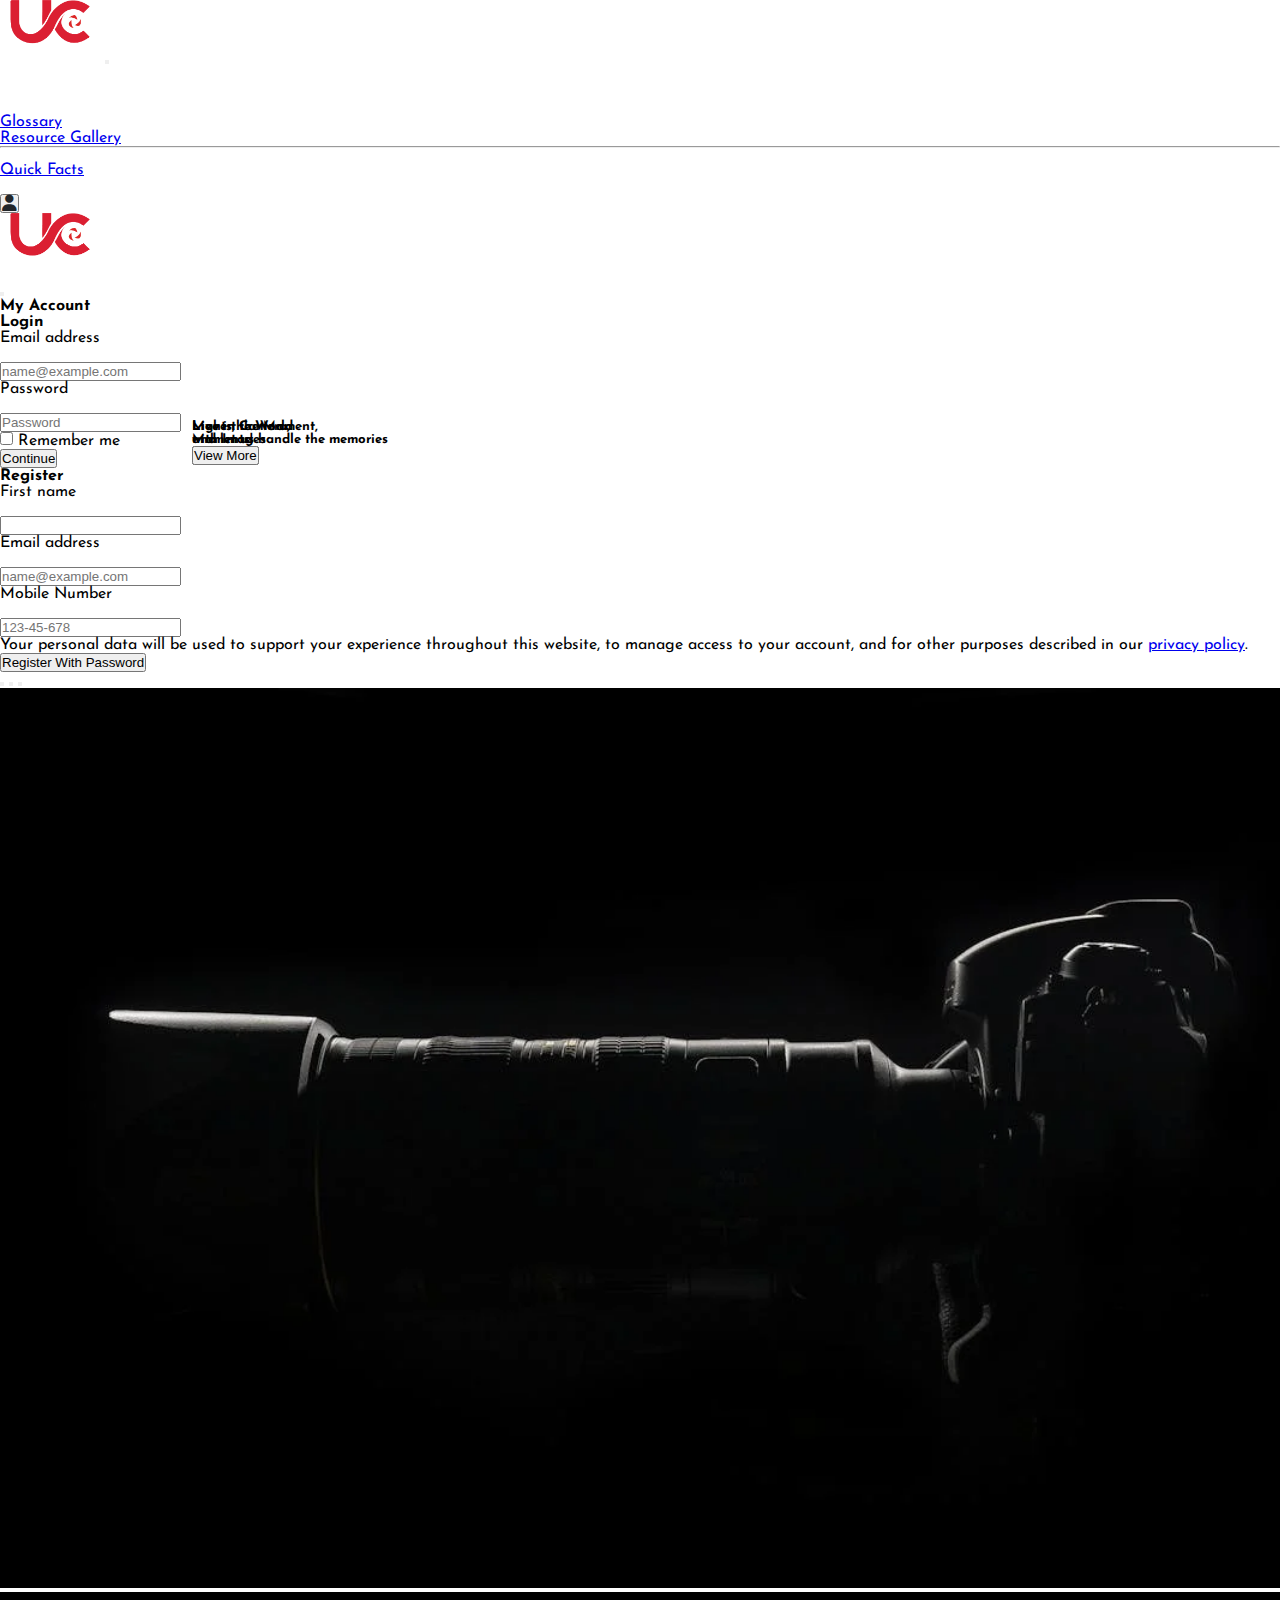
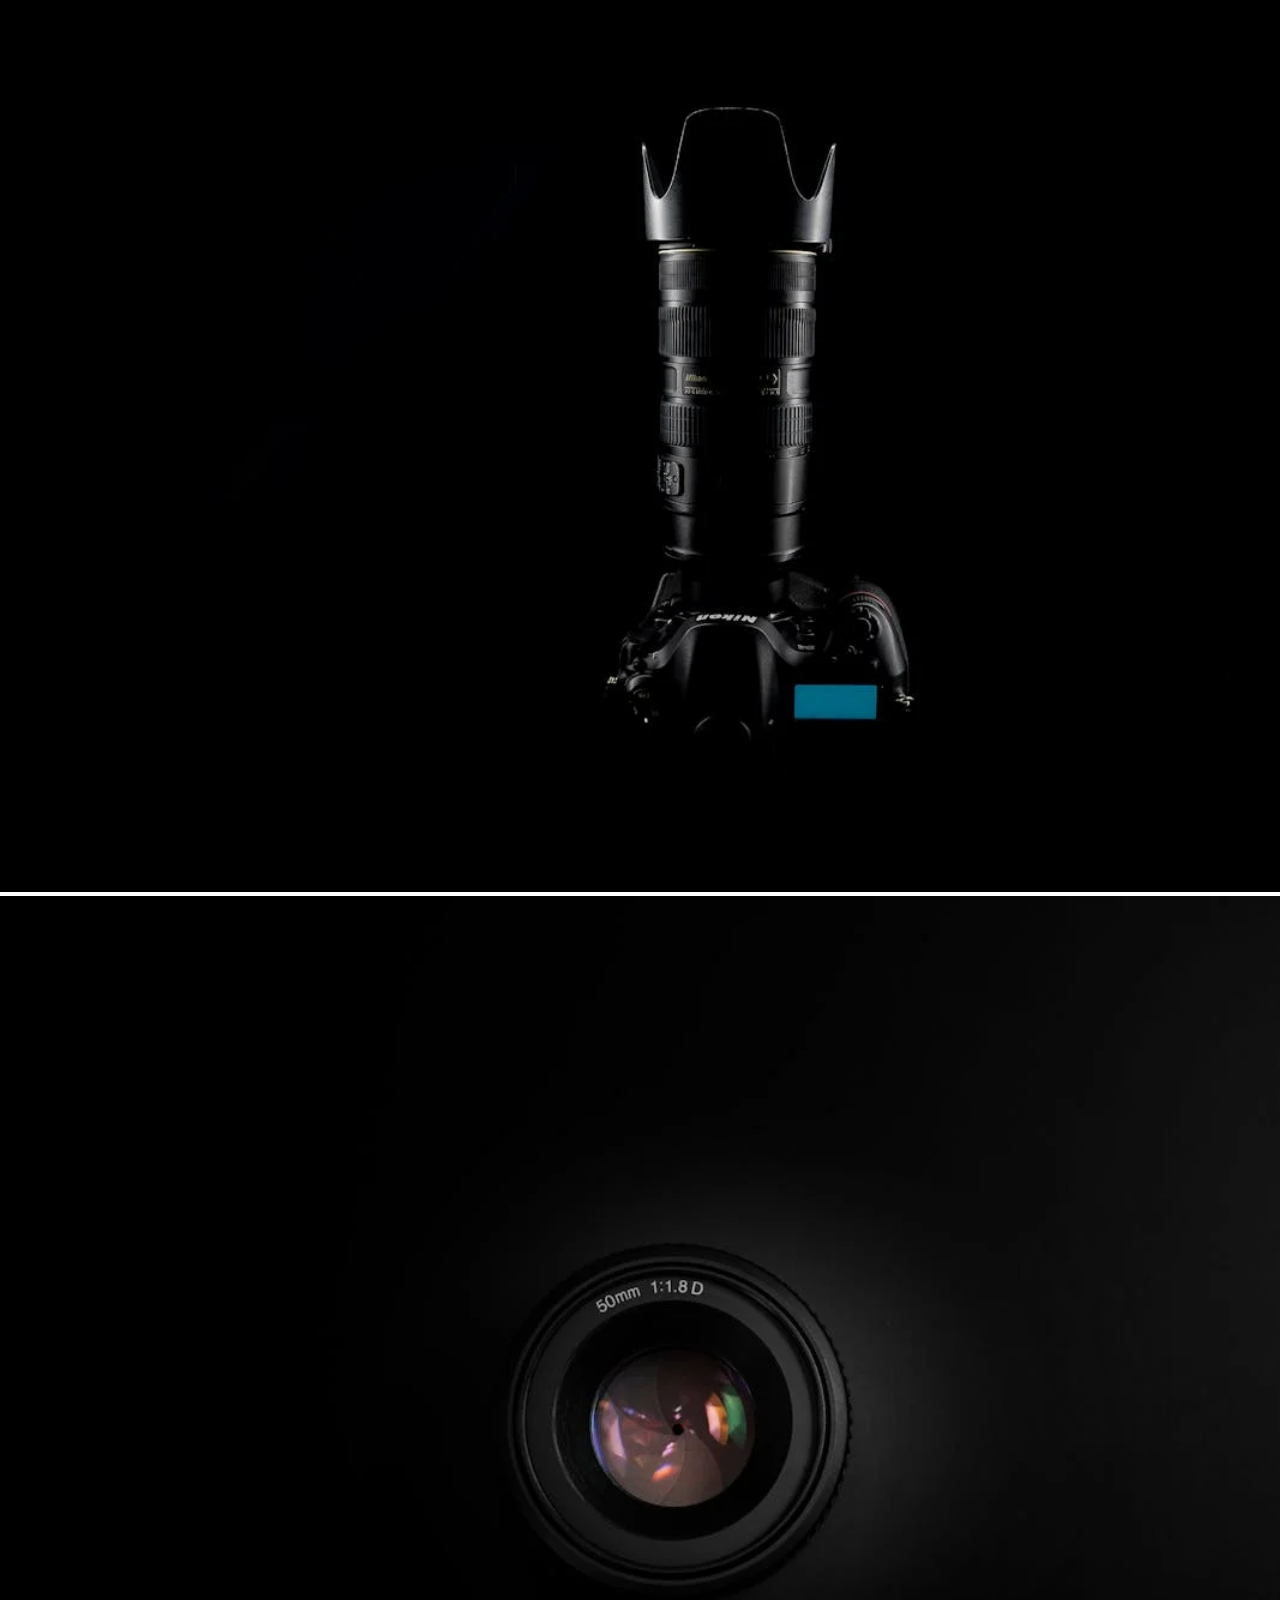
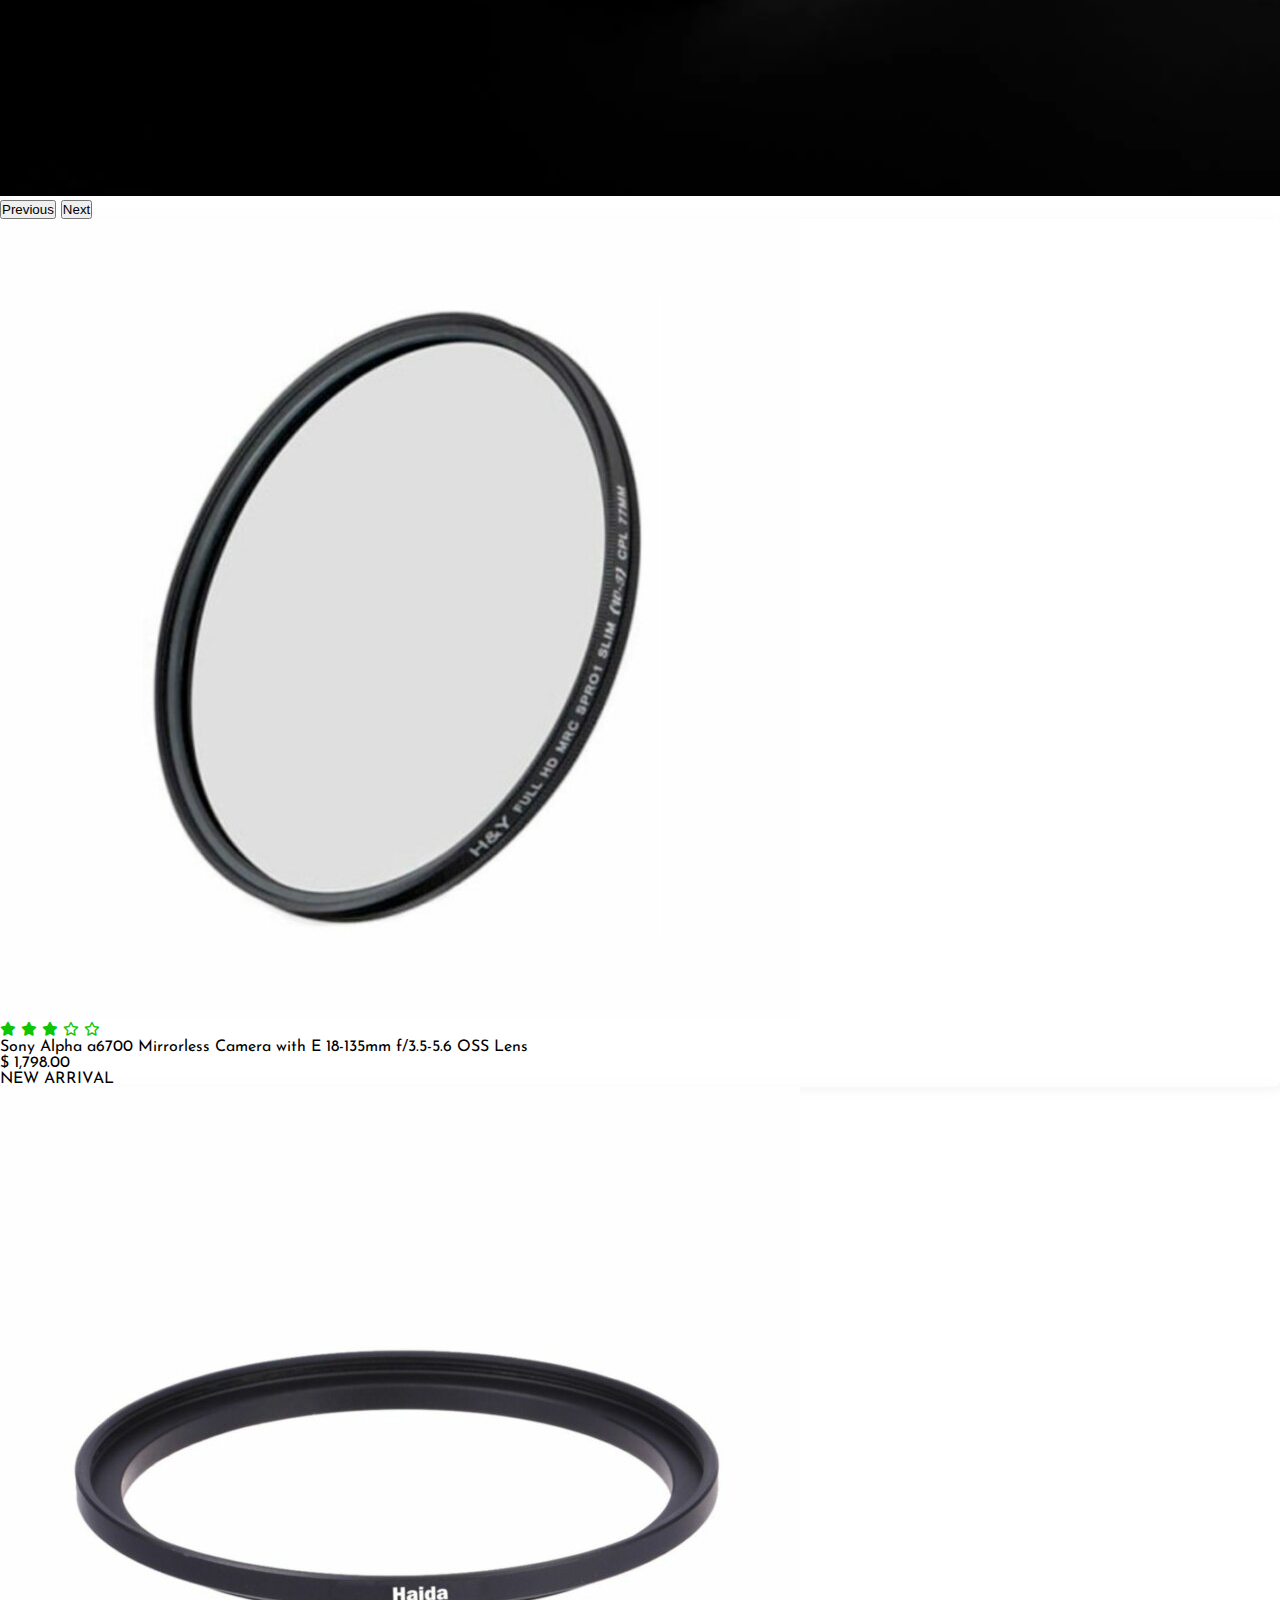
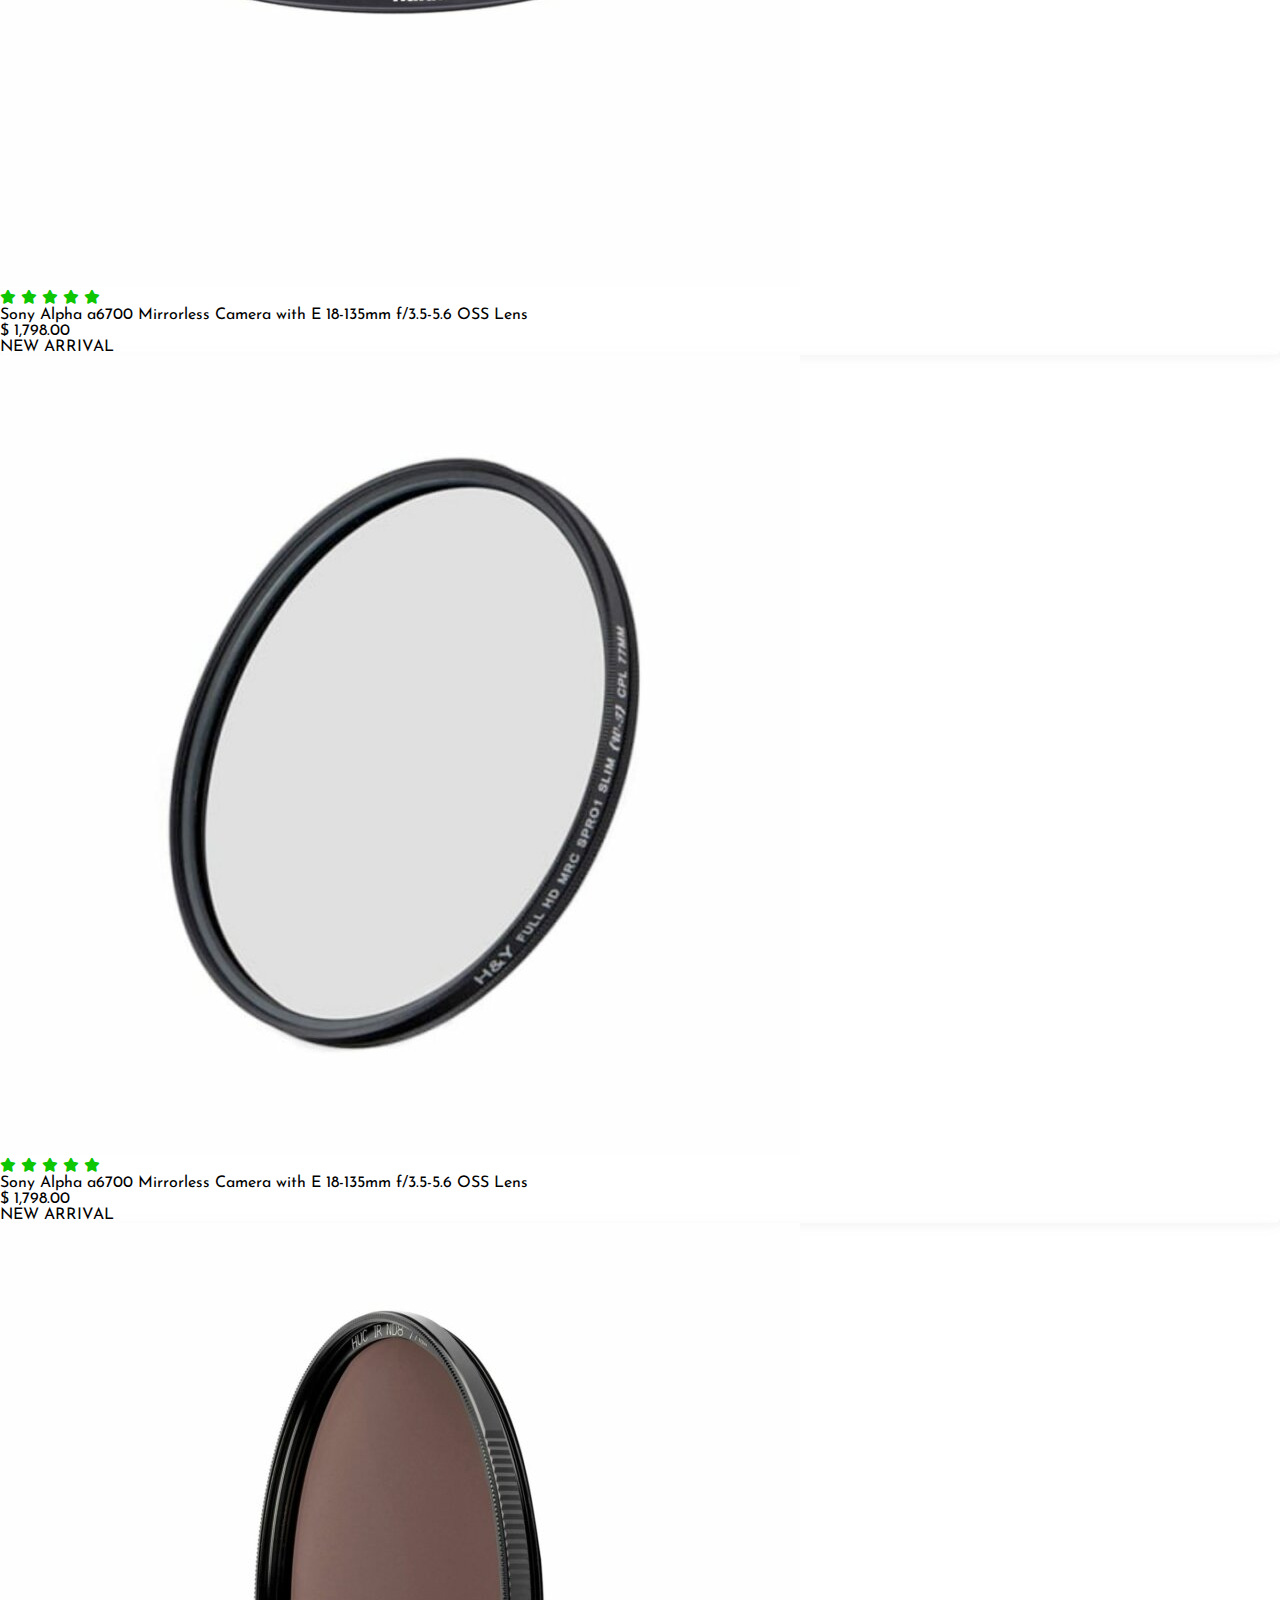
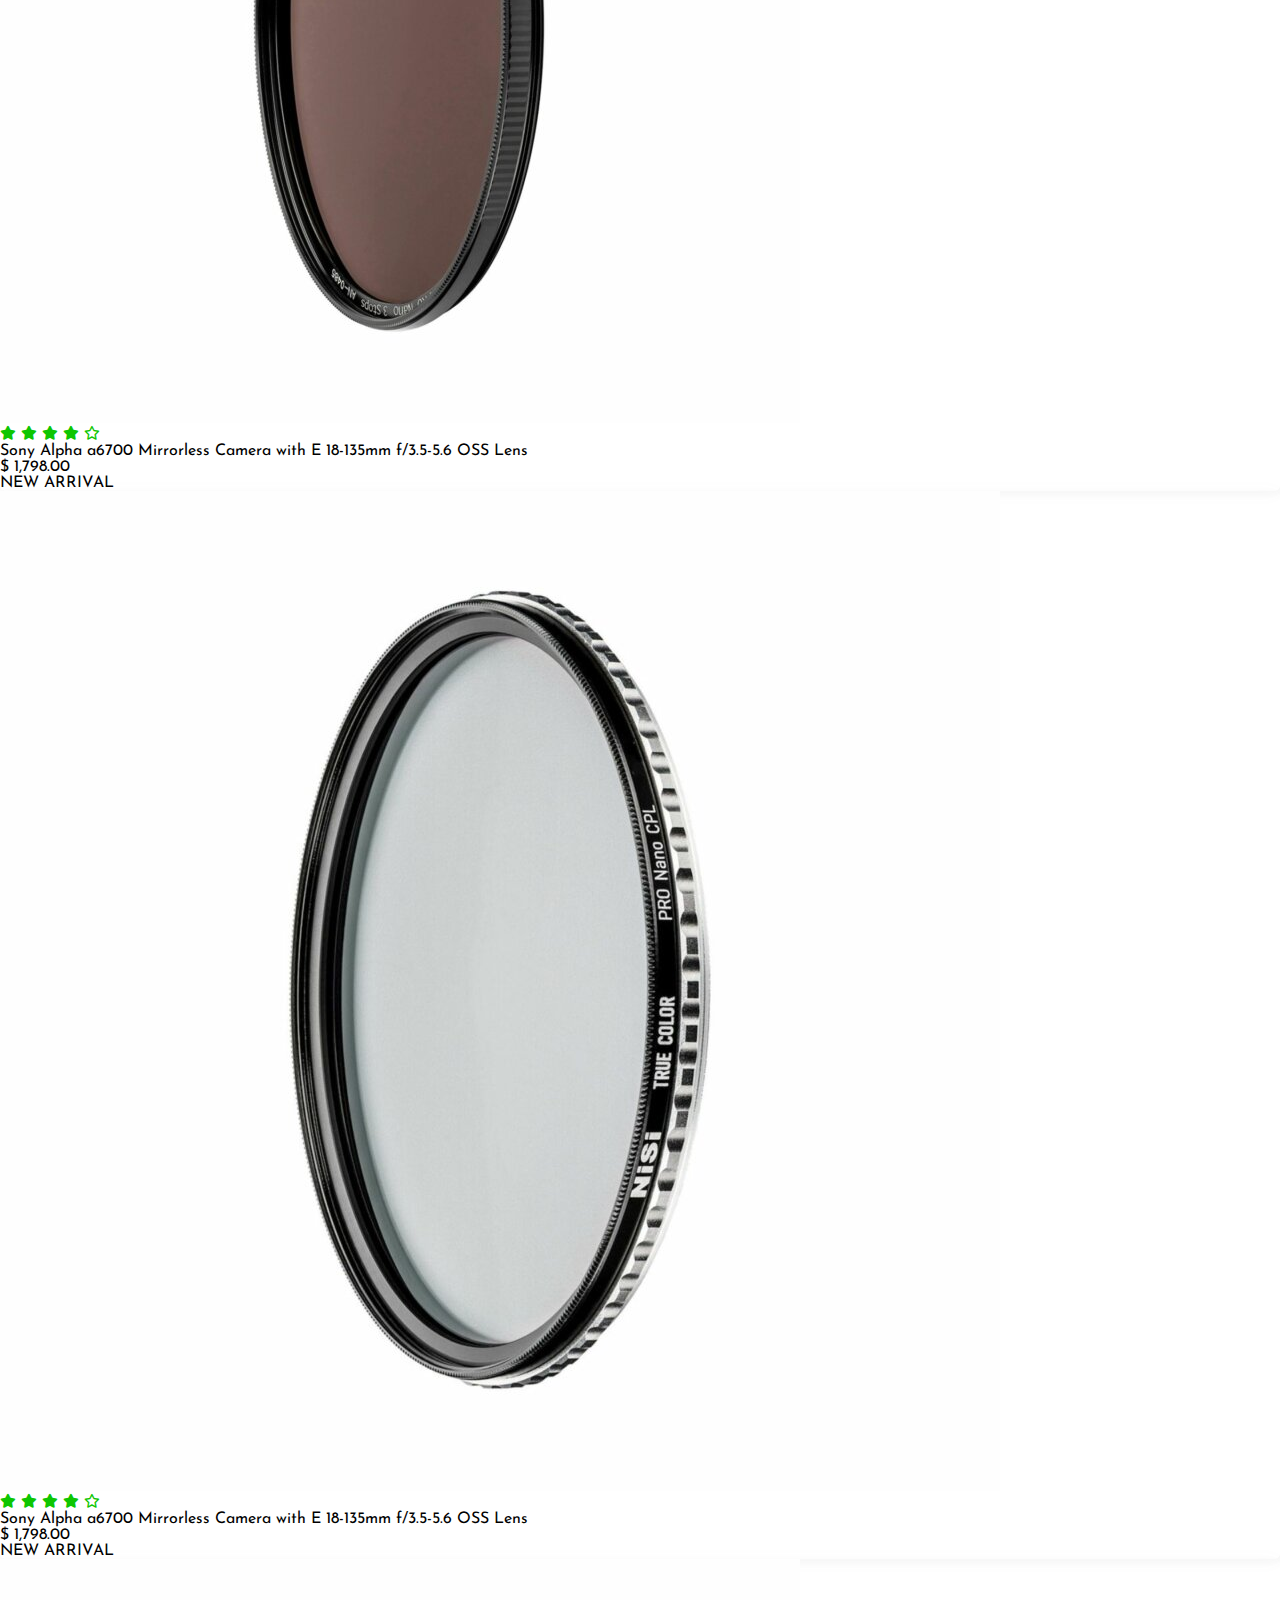
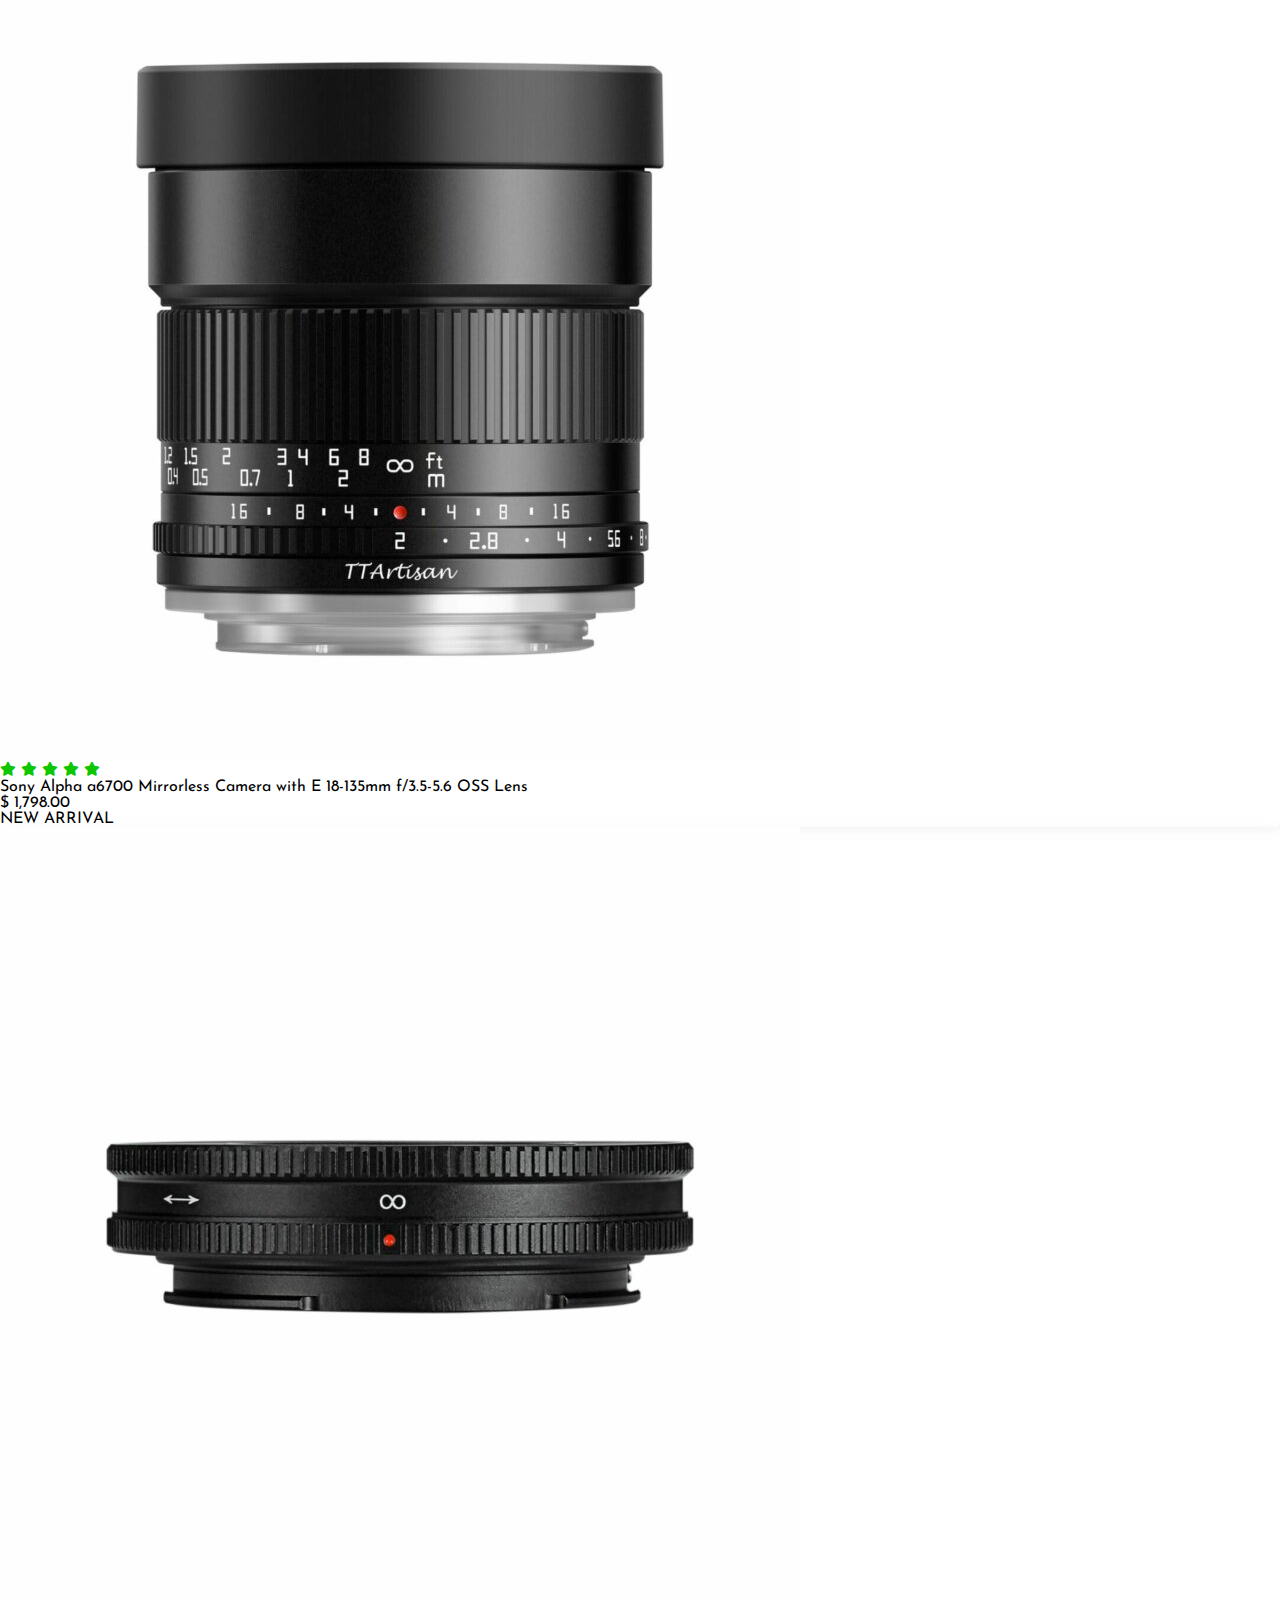
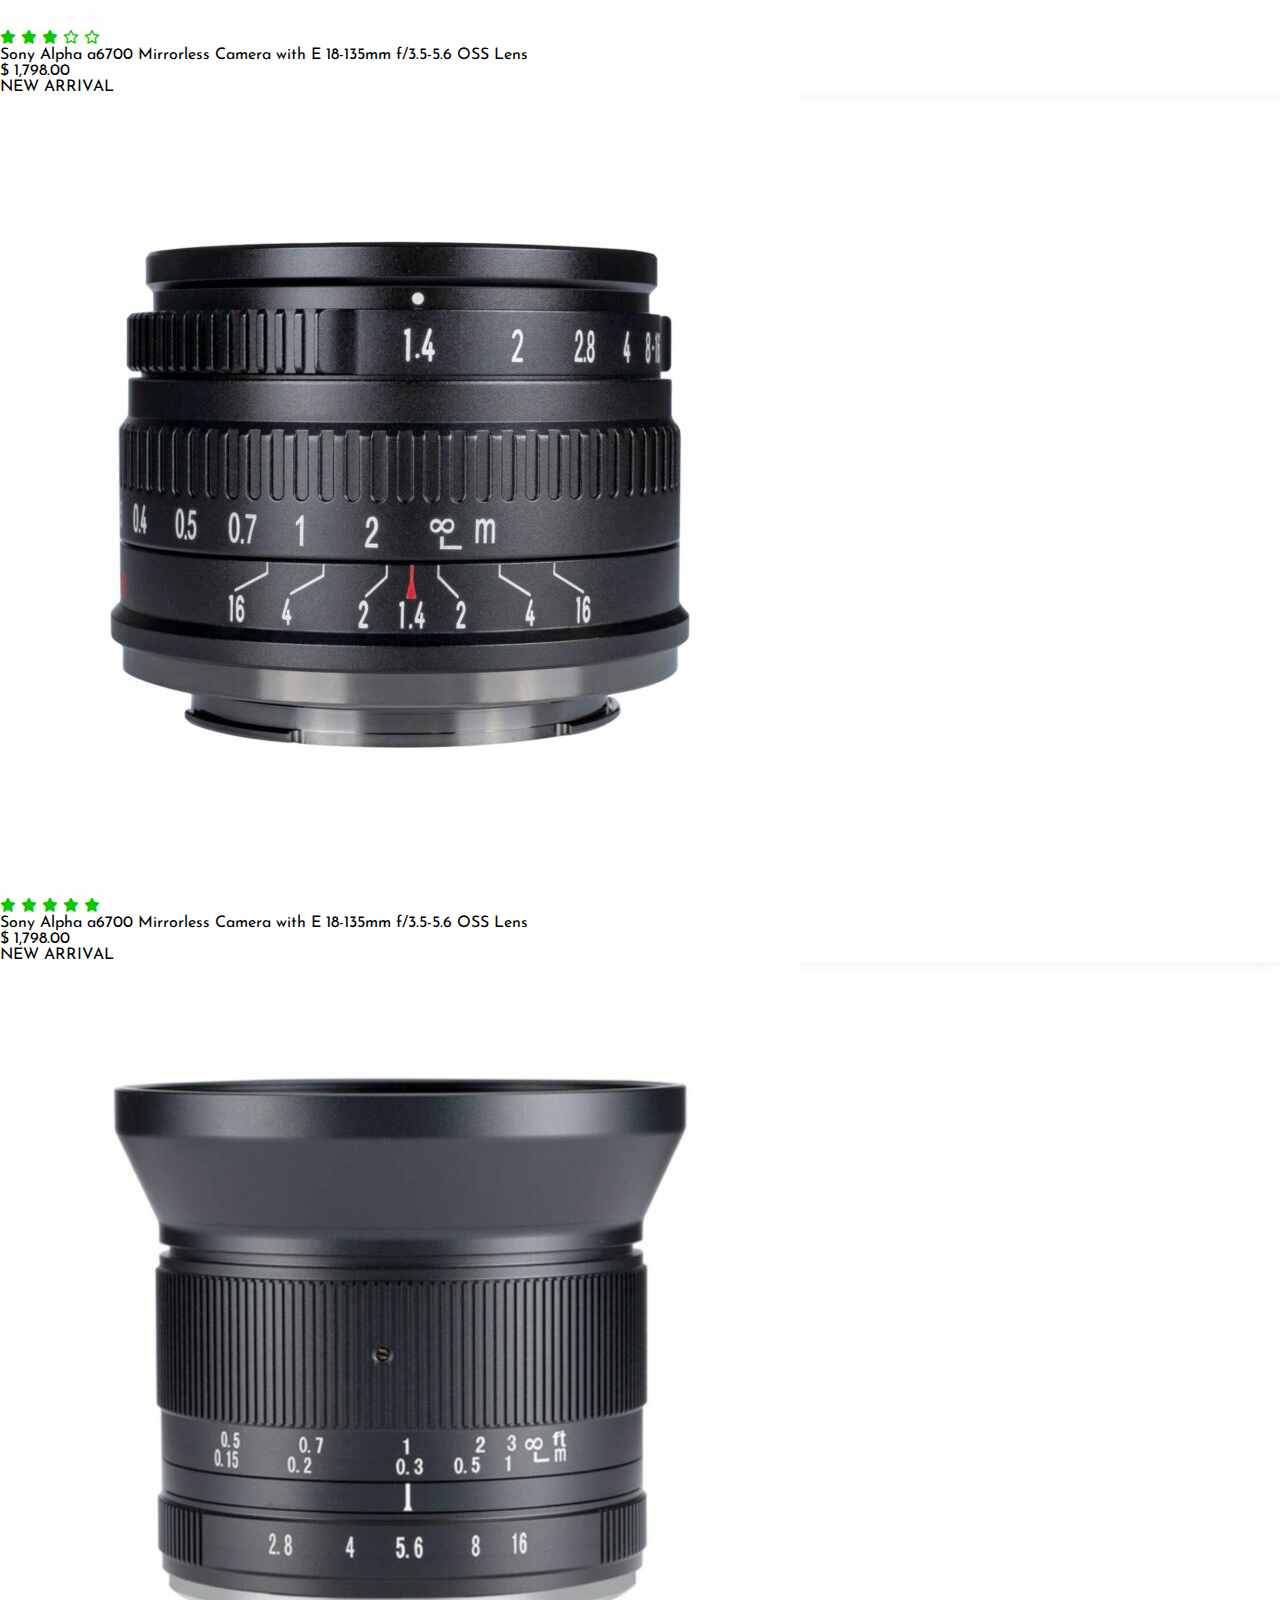
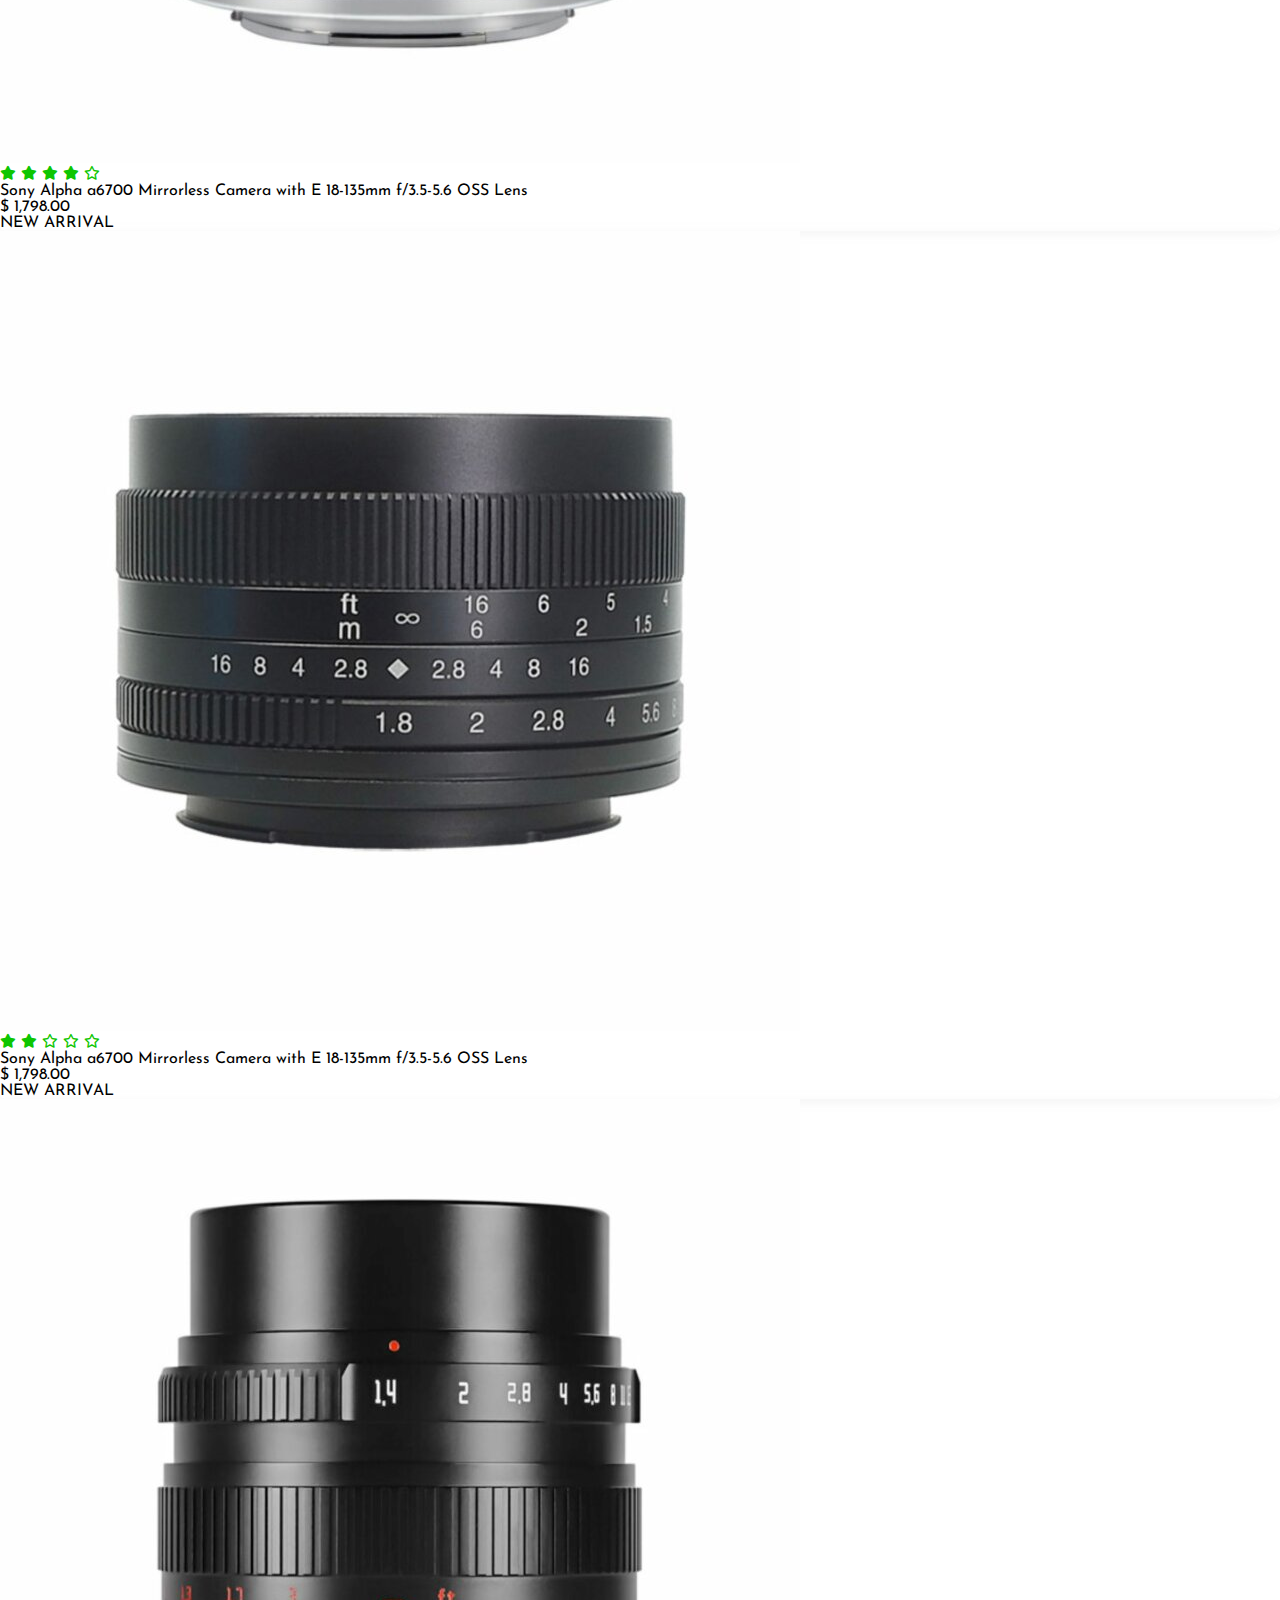
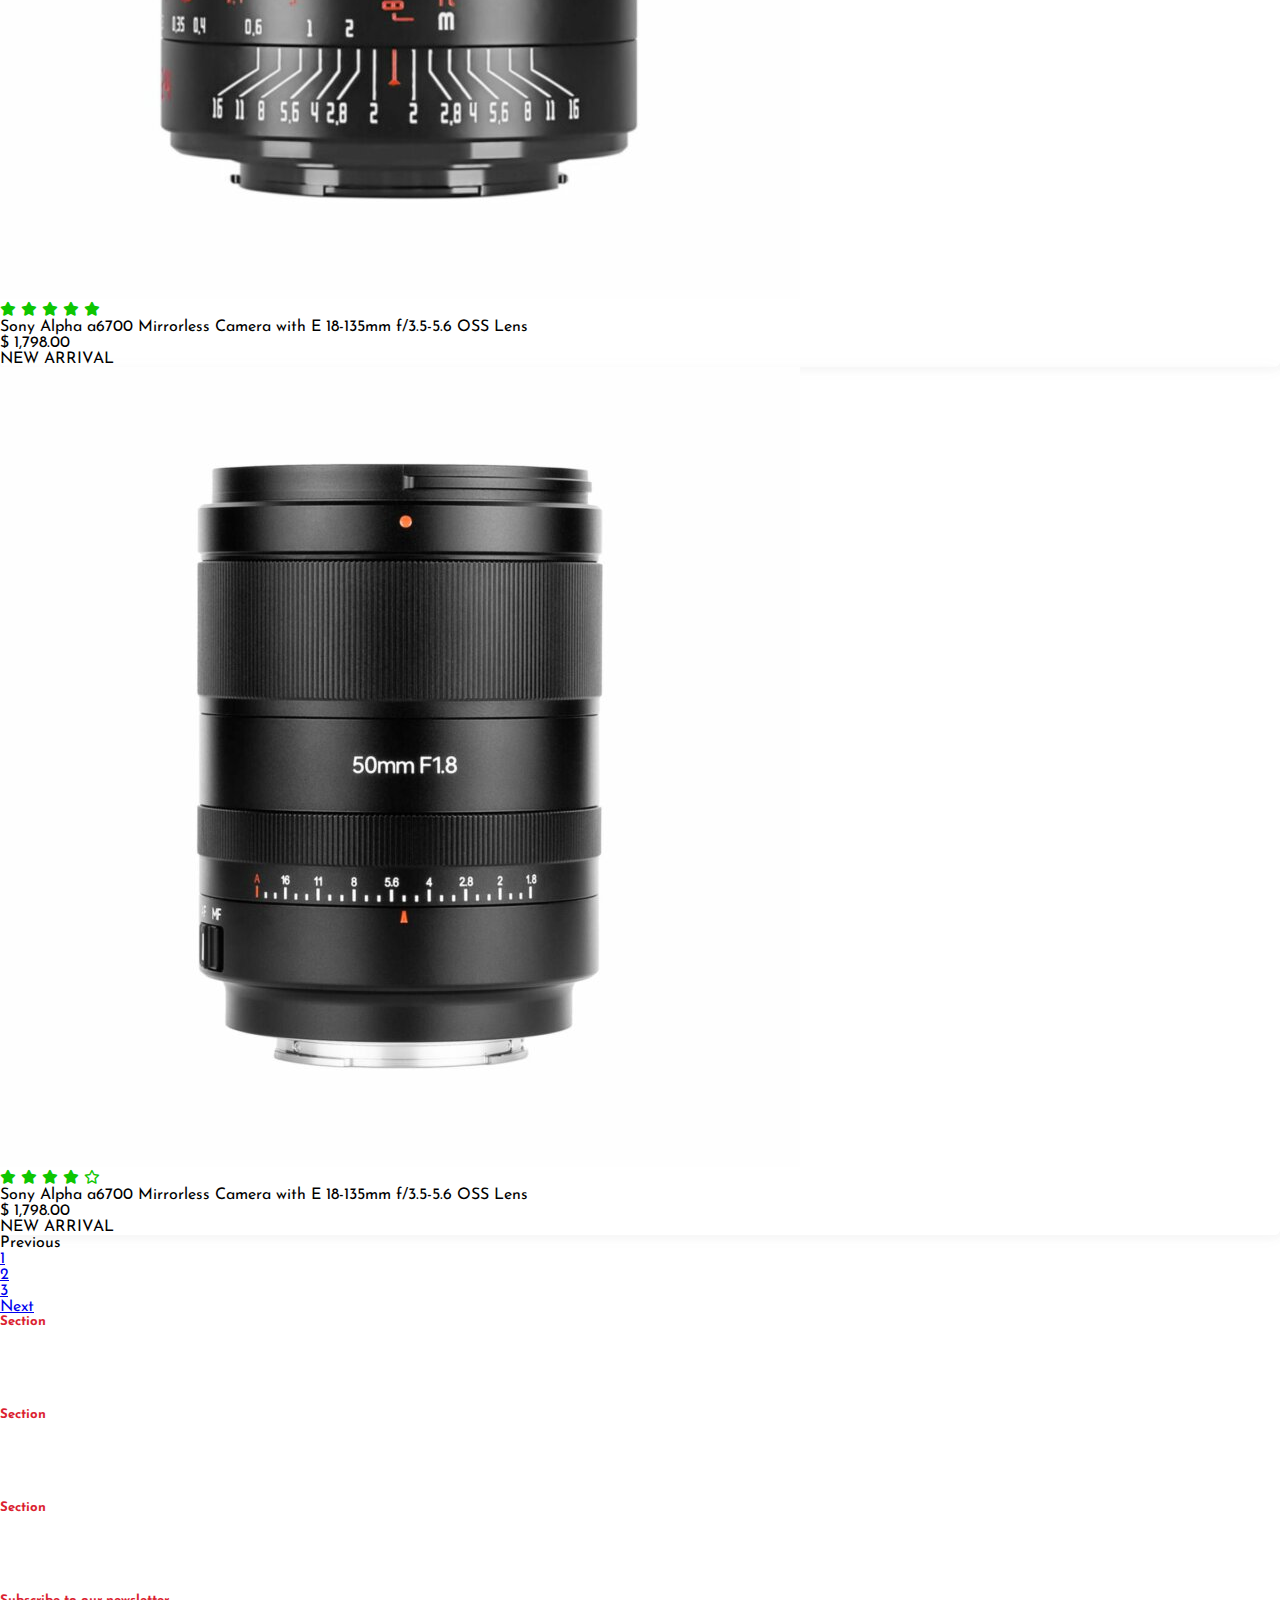
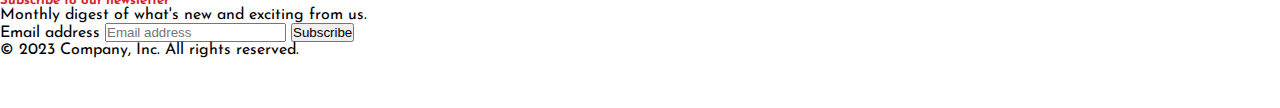
<file: cameralenses2.html>
<!doctype html>
<html lang="en">

<head>
    <title>Unplugged-Cam</title>
    <!-- Required meta tags -->
    <meta charset="utf-8" />
    <meta name="viewport" content="width=device-width, initial-scale=1, shrink-to-fit=no" />

    <!-- Bootstrap CSS v5.2.1 -->
    <link href="https://cdn.jsdelivr.net/npm/bootstrap@5.3.2/dist/css/bootstrap.min.css" rel="stylesheet"
        integrity="sha384-T3c6CoIi6uLrA9TneNEoa7RxnatzjcDSCmG1MXxSR1GAsXEV/Dwwykc2MPK8M2HN" crossorigin="anonymous" />
    <link rel="icon" type="images/x-icon" href="images/Logoo.png">
    <link href="https://cdnjs.cloudflare.com/ajax/libs/font-awesome/6.4.0/css/all.min.css" rel="stylesheet">
    <link rel="preconnect" href="https://fonts.googleapis.com">
    <link rel="preconnect" href="https://fonts.gstatic.com" crossorigin>
    <link href="https://fonts.googleapis.com/css2?family=Josefin+Sans&display=swap" rel="stylesheet">
    <link rel="stylesheet" href="css/owl.carousel.min.css">
    <link rel="stylesheet" href="css/owl.theme.default.min.css">
    <link href="https://unpkg.com/aos@2.3.1/dist/aos.css" rel="stylesheet">
    <script src="js/jquery.min.js"></script>
    <script src="js/owl.carousel.js"></script>
    <script src="https://unpkg.com/aos@2.3.1/dist/aos.js"></script>
    <link rel="stylesheet" type="text/css" href="style.css">
</head>

<body>
    <header>
        <!-- place navbar here -->
        <!-- place navbar here -->
        <div class="container-fluid">
            <nav class="navbar navbar-expand-lg bg-transparent navbar-dark fixed-top" id="navbar">
                <div class="container">
                    <a class="navbar-brand" href="#"><a href="index.html"><img src="images/logoW.png" alt=""
                                style="width: 100px;"></a>
                        <button class="navbar-toggler" type="button" data-bs-toggle="collapse"
                            data-bs-target="#navbarSupportedContent" aria-controls="navbarSupportedContent"
                            aria-expanded="false" aria-label="Toggle navigation">
                            <span class="navbar-toggler-icon"></span>
                        </button>
                        <div class="collapse navbar-collapse" id="navbarSupportedContent">
                            <ul class="navbar-nav ms-auto mb-2 mb-lg-0 gap-4">
                                <li class="nav-item">
                                    <a class="nav-link active" aria-current="page" href="index.html">Home</a>
                                </li>
                                <li class="nav-item">
                                    <a class="nav-link" href="cameralenses.html">Camera Lenses</a>
                                </li>
                                <li class="nav-item dropdown">
                                    <a class="nav-link dropdown-toggle" href="#" role="button" data-bs-toggle="dropdown"
                                        aria-expanded="false">
                                        Warranty Registration
                                    </a>
                                    <ul class="dropdown-menu">
                                        <li><a class="dropdown-item" href="#">Glossary</a></li>
                                        <li><a class="dropdown-item" href="#">Resource Gallery</a></li>
                                        <li>
                                            <hr class="dropdown-divider">
                                        </li>
                                        <li><a class="dropdown-item" href="#">Quick Facts</a></li>
                                    </ul>

                                </li>
                                <li class="nav-item">
                                    <a class="nav-link" href="contact-us.html">Contact Us</a>
                                </li>

                            </ul>

                        </div>
                        <!-- Button trigger modal -->
                        <button type="button" class="btn btn-light rounded-5 ms-3 mb-1" data-bs-toggle="modal"
                            data-bs-target="#exampleModal">
                            <i class="fa-solid fa-user fa-lg" style="color: #212529;"></i>
                        </button>
                    </a>
                </div>

            </nav>

        </div>

        <!-- Modal -->
        <div class="modal fade" id="exampleModal" tabindex="-1" aria-labelledby="exampleModalLabel" aria-hidden="true">
            <div class="modal-dialog modal-fullscreen">
                <div class="modal-content">
                    <div class="modal-header">
                        <h1 class="modal-title fs-5" id="exampleModalLabel"><a href="index.html"><img
                                    src="images/logoW.png" alt="" style="width: 100px;"></a></h1>
                        <button type="button" class="btn-close" data-bs-dismiss="modal" aria-label="Close"></button>
                    </div>
                    <div class="modal-body">
                        <div class="container-fluid">
                            <div class="container">
                                <div class="row">
                                    <h4 class="fw-bold text-center display-6">My Account</h4>
                                    <div class="col-lg-6 col-md-12 my-5">
                                        <h4 class="fw-bold ">Login</h4>

                                        <form class=" rounded-3  ">
                                            <div class="form-floating mb-3 ">
                                                <label for="floatingInput" class="text-dark">Email
                                                    address</label><br><br>
                                                <input type="email" class="form-control" id="floatingInput"
                                                    placeholder="name@example.com" required>
                                            </div>
                                            <div class="form-floating mb-3">
                                                <label for="floatingPassword" class="text-dark">Password</label><br><br>
                                                <input type="password" class="form-control" id="floatingPassword"
                                                    placeholder="Password">
                                            </div>
                                            <div class=" checkbox mb-3 text-dark">
                                                <label>
                                                    <input type="checkbox" value="remember-me"> Remember me
                                                </label>
                                            </div>
                                            <button class="w-100 btn btn-lg btn-danger" type="submit">Continue</button>
                                        </form>
                                    </div>
                                    <div class="col-lg-6 col-md-12 my-5">
                                        <h4 class="fw-bold">Register</h4>

                                        <form class=" rounded-3  ">
                                            <div class="form-floating mb-3">
                                                <label for="validationDefault01" class="form-label">First
                                                    name</label><br><br>
                                                <input type="text" class="form-control" id="validationDefault01"
                                                    required>
                                            </div>
                                            <div class="form-floating mb-3 ">
                                                <label for="floatingInput" class="text-dark">Email
                                                    address</label><br><br>
                                                <input type="email" class="form-control" id="floatingInput"
                                                    placeholder="name@example.com" required>

                                            </div>
                                            <div class="form-floating mb-3">
                                                <label for="phone">Mobile Number</label><br><br>
                                                <input type="tel" class="form-control" id="phone" name="phone"
                                                    placeholder="123-45-678" pattern="[0-9]{3}-[0-9]{2}-[0-9]{3}"
                                                    required>
                                            </div>
                                            <p>Your personal data will be used to support your experience throughout
                                                this website, to manage access to your account,
                                                and for other purposes described in our <a href="#">privacy policy</a>.
                                            </p>
                                            <button class="w-100 btn btn-lg btn-danger" type="submit">Register With
                                                Password</button>
                                        </form>
                                    </div>
                                </div>
                            </div>
                        </div>
                    </div>
                </div>
            </div>
        </div>
    </header>
    <main>
        <div class="container-fluid">
            <div class="row">
                <div id="carouselExampleCaptions" class="carousel slide carousel-fade" data-bs-ride="carousel">
                    <div class="carousel-indicators">
                        <button type="button" data-bs-target="#carouselExampleCaptions" data-bs-slide-to="0"
                            class="active" aria-current="true" aria-label="Slide 1"></button>
                        <button type="button" data-bs-target="#carouselExampleCaptions" data-bs-slide-to="1"
                            aria-label="Slide 2"></button>
                        <button type="button" data-bs-target="#carouselExampleCaptions" data-bs-slide-to="2"
                            aria-label="Slide 3"></button>
                    </div>
                    <div class="carousel-inner">
                        <div class="carousel-item active" data-bs-interval="2000">
                            <img src="images/thumbnail1.2.webp" class="d-block w-100" alt="...">
                            <div class="carousel-caption d-none d-md-block">
                                <h5 class="fw-semibold display-4">Lights, Camera,<br> Moments!</h5>

                                <button type="button" class="btn  btn-danger rounded-4">View More</button>
                            </div>
                        </div>
                        <div class="carousel-item" data-bs-interval="2000">
                            <img src="images/thumbnail1.3.webp" class="d-block w-100" alt="...">
                            <div class="carousel-caption d-none d-md-block">
                                <h5 class="fw-semibold display-4">Live in the Moment,<br> and let us handle the memories
                                </h5>
                                <button type="button" class="btn  btn-danger rounded-4">View More</button>
                            </div>
                        </div>
                        <div class="carousel-item" data-bs-interval="2000">
                            <img src="images/thumbnail1.1.webp" class="d-block w-100" alt="...">
                            <div class="carousel-caption d-none d-md-block">
                                <h5 class="fw-semibold display-4">Move the World <br>with Images</h5>
                                <button type="button" class="btn  btn-danger rounded-4">View More</button>
                            </div>
                        </div>
                    </div>
                    <button class="carousel-control-prev" type="button" data-bs-target="#carouselExampleCaptions"
                        data-bs-slide="prev">
                        <span class="carousel-control-prev-icon" aria-hidden="true"></span>
                        <span class="visually-hidden">Previous</span>
                    </button>
                    <button class="carousel-control-next" type="button" data-bs-target="#carouselExampleCaptions"
                        data-bs-slide="next">
                        <span class="carousel-control-next-icon" aria-hidden="true"></span>
                        <span class="visually-hidden">Next</span>
                    </button>
                </div>
            </div>
        </div>
        <div class="container-fluid bg-white my-5">
            <div class="container">
                <div class="row my-5 g-3 ">
                    <div class="col-6 col-md-6 col-lg-3">
                        <div class="item">
                            <div class="card Customcard">
                                <img src="images/one.jpg" class="card-img-top" alt="...">
                                <div class="card-body">
                                    <i class="fa-solid fa-star fa-sm" style="color: #0ec601;"></i>
                                    <i class="fa-solid fa-star fa-sm" style="color: #0ec601;"></i>
                                    <i class="fa-solid fa-star fa-sm" style="color: #0ec601;"></i>
                                    <i class="fa-regular fa-star fa-sm" style="color: #0ec601;"></i>
                                    <i class="fa-regular fa-star fa-sm" style="color: #0ec601;"></i>
                                    <p class="card-text text-primary">Sony Alpha a6700 Mirrorless Camera with E 18-135mm
                                        f/3.5-5.6
                                        OSS Lens</p>
                                    <p>$ 1,798.00</p>
                                    <p>NEW ARRIVAL</p>

                                </div>
                            </div>
                        </div>
                    </div>
                    <div class="col-6 col-md-6 col-lg-3">
                        <div class="item ">
                            <div class="card Customcard">
                                <img src="images/two.jpg" class="card-img-top" alt="...">
                                <div class="card-body">
                                    <i class="fa-solid fa-star fa-sm" style="color: #0ec601;"></i>
                                    <i class="fa-solid fa-star fa-sm" style="color: #0ec601;"></i>
                                    <i class="fa-solid fa-star fa-sm" style="color: #0ec601;"></i>
                                    <i class="fa-solid fa-star fa-sm" style="color: #0ec601;"></i>
                                    <i class="fa-solid fa-star fa-sm" style="color: #0ec601;"></i>
                                    <p class="card-text text-primary">Sony Alpha a6700 Mirrorless Camera with E 18-135mm
                                        f/3.5-5.6
                                        OSS Lens</p>
                                    <p>$ 1,798.00</p>
                                    <p>NEW ARRIVAL</p>

                                </div>
                            </div>
                        </div>
                    </div>
                    <div class="col-6 col-md-6 col-lg-3">
                        <div class="item">
                            <div class="card Customcard">
                                <img src="images/three.jpg" class="card-img-top" alt="...">
                                <div class="card-body">
                                    <i class="fa-solid fa-star fa-sm" style="color: #0ec601;"></i>
                                    <i class="fa-solid fa-star fa-sm" style="color: #0ec601;"></i>
                                    <i class="fa-solid fa-star fa-sm" style="color: #0ec601;"></i>
                                    <i class="fa-solid fa-star fa-sm" style="color: #0ec601;"></i>
                                    <i class="fa-solid fa-star fa-sm" style="color: #0ec601;"></i>
                                    <p class="card-text text-primary">Sony Alpha a6700 Mirrorless Camera with E 18-135mm
                                        f/3.5-5.6
                                        OSS Lens</p>
                                    <p>$ 1,798.00</p>
                                    <p>NEW ARRIVAL</p>

                                </div>
                            </div>
                        </div>
                    </div>
                    <div class="col-6 col-md-6 col-lg-3">
                        <div class="item">
                            <div class="card Customcard">
                                <img src="images/four.jpg" class="card-img-top" alt="...">
                                <div class="card-body">
                                    <i class="fa-solid fa-star fa-sm" style="color: #0ec601;"></i>
                                    <i class="fa-solid fa-star fa-sm" style="color: #0ec601;"></i>
                                    <i class="fa-solid fa-star fa-sm" style="color: #0ec601;"></i>
                                    <i class="fa-solid fa-star fa-sm" style="color: #0ec601;"></i>
                                    <i class="fa-regular fa-star fa-sm" style="color: #0ec601;"></i>
                                    <p class="card-text text-primary">Sony Alpha a6700 Mirrorless Camera with E 18-135mm
                                        f/3.5-5.6
                                        OSS Lens</p>
                                    <p>$ 1,798.00</p>
                                    <p>NEW ARRIVAL</p>

                                </div>
                            </div>
                        </div>
                    </div>
                    <div class="col-6 col-md-6 col-lg-3 py-md-0 ">
                        <div class="item ">
                            <div class="card Customcard">

                                <img src="images/five.jpg" class="card-img-top" alt="...">
                                <div class="card-body">
                                    <i class="fa-solid fa-star fa-sm" style="color: #0ec601;"></i>
                                    <i class="fa-solid fa-star fa-sm" style="color: #0ec601;"></i>
                                    <i class="fa-solid fa-star fa-sm" style="color: #0ec601;"></i>
                                    <i class="fa-solid fa-star fa-sm" style="color: #0ec601;"></i>
                                    <i class="fa-regular fa-star fa-sm" style="color: #0ec601;"></i>
                                    <p class="card-text text-primary mb-3">Sony Alpha a6700 Mirrorless Camera with E
                                        18-135mm
                                        f/3.5-5.6
                                        OSS Lens</p>
                                    <p>$ 1,798.00</p>
                                    <p>NEW ARRIVAL</p>

                                </div>
                            </div>
                        </div>
                    </div>
                    <div class="col-6 col-md-6 col-lg-3">
                        <div class="item ">
                            <div class="card Customcard">
                                <img src="images/six.jpg" class="card-img-top" alt="...">
                                <div class="card-body">
                                    <i class="fa-solid fa-star fa-sm" style="color: #0ec601;"></i>
                                    <i class="fa-solid fa-star fa-sm" style="color: #0ec601;"></i>
                                    <i class="fa-solid fa-star fa-sm" style="color: #0ec601;"></i>
                                    <i class="fa-solid fa-star fa-sm" style="color: #0ec601;"></i>
                                    <i class="fa-solid fa-star fa-sm" style="color: #0ec601;"></i>
                                    <p class="card-text text-primary">Sony Alpha a6700 Mirrorless Camera with E 18-135mm
                                        f/3.5-5.6
                                        OSS Lens</p>
                                    <p>$ 1,798.00</p>
                                    <p>NEW ARRIVAL</p>

                                </div>
                            </div>
                        </div>
                    </div>
                    <div class="col-6 col-md-6 col-lg-3">
                        <div class="item">
                            <div class="card Customcard">
                                <img src="images/seven.jpg" class="card-img-top" alt="...">
                                <div class="card-body">
                                    <i class="fa-solid fa-star fa-sm" style="color: #0ec601;"></i>
                                    <i class="fa-solid fa-star fa-sm" style="color: #0ec601;"></i>
                                    <i class="fa-solid fa-star fa-sm" style="color: #0ec601;"></i>
                                    <i class="fa-regular fa-star fa-sm" style="color: #0ec601;"></i>
                                    <i class="fa-regular fa-star fa-sm" style="color: #0ec601;"></i>
                                    <p class="card-text text-primary">Sony Alpha a6700 Mirrorless Camera with E 18-135mm
                                        f/3.5-5.6
                                        OSS Lens</p>
                                    <p>$ 1,798.00</p>
                                    <p>NEW ARRIVAL</p>

                                </div>
                            </div>
                        </div>
                    </div>
                    <div class="col-6 col-md-6 col-lg-3">
                        <div class="item">
                            <div class="card Customcard">
                                <img src="images/eight.jpg" class="card-img-top" alt="...">
                                <div class="card-body">
                                    <i class="fa-solid fa-star fa-sm" style="color: #0ec601;"></i>
                                    <i class="fa-solid fa-star fa-sm" style="color: #0ec601;"></i>
                                    <i class="fa-solid fa-star fa-sm" style="color: #0ec601;"></i>
                                    <i class="fa-solid fa-star fa-sm" style="color: #0ec601;"></i>
                                    <i class="fa-solid fa-star fa-sm" style="color: #0ec601;"></i>
                                    <p class="card-text text-primary">Sony Alpha a6700 Mirrorless Camera with E 18-135mm
                                        f/3.5-5.6
                                        OSS Lens</p>
                                    <p>$ 1,798.00</p>
                                    <p>NEW ARRIVAL</p>

                                </div>
                            </div>
                        </div>
                    </div>
                    <div class="col-6 col-md-6 col-lg-3">
                        <div class="item">
                            <div class="card Customcard">
                                <img src="images/nine.jpg" class="card-img-top" alt="...">
                                <div class="card-body">
                                    <i class="fa-solid fa-star fa-sm" style="color: #0ec601;"></i>
                                    <i class="fa-solid fa-star fa-sm" style="color: #0ec601;"></i>
                                    <i class="fa-solid fa-star fa-sm" style="color: #0ec601;"></i>
                                    <i class="fa-solid fa-star fa-sm" style="color: #0ec601;"></i>
                                    <i class="fa-regular fa-star fa-sm" style="color: #0ec601;"></i>
                                    <p class="card-text text-primary">Sony Alpha a6700 Mirrorless Camera with E 18-135mm
                                        f/3.5-5.6
                                        OSS Lens</p>
                                    <p>$ 1,798.00</p>
                                    <p>NEW ARRIVAL</p>

                                </div>
                            </div>
                        </div>
                    </div>
                    <div class="col-6 col-md-6 col-lg-3">
                        <div class="item ">
                            <div class="card Customcard">
                                <img src="images/ten.jpg" class="card-img-top" alt="...">
                                <div class="card-body">
                                    <i class="fa-solid fa-star fa-sm" style="color: #0ec601;"></i>
                                    <i class="fa-solid fa-star fa-sm" style="color: #0ec601;"></i>
                                    <i class="fa-regular fa-star fa-sm" style="color: #0ec601;"></i>
                                    <i class="fa-regular fa-star fa-sm" style="color: #0ec601;"></i>
                                    <i class="fa-regular fa-star fa-sm" style="color: #0ec601;"></i>
                                    <p class="card-text text-primary">Sony Alpha a6700 Mirrorless Camera with E 18-135mm
                                        f/3.5-5.6
                                        OSS Lens</p>
                                    <p>$ 1,798.00</p>
                                    <p>NEW ARRIVAL</p>

                                </div>
                            </div>
                        </div>
                    </div>
                    <div class="col-6 col-md-6 col-lg-3">
                        <div class="item">
                            <div class="card Customcard">
                                <img src="images/eleven.jpg" class="card-img-top" alt="...">
                                <div class="card-body">
                                    <i class="fa-solid fa-star fa-sm" style="color: #0ec601;"></i>
                                    <i class="fa-solid fa-star fa-sm" style="color: #0ec601;"></i>
                                    <i class="fa-solid fa-star fa-sm" style="color: #0ec601;"></i>
                                    <i class="fa-solid fa-star fa-sm" style="color: #0ec601;"></i>
                                    <i class="fa-solid fa-star fa-sm" style="color: #0ec601;"></i>
                                    <p class="card-text text-primary">Sony Alpha a6700 Mirrorless Camera with E 18-135mm
                                        f/3.5-5.6
                                        OSS Lens</p>
                                    <p>$ 1,798.00</p>
                                    <p>NEW ARRIVAL</p>

                                </div>
                            </div>
                        </div>
                    </div>
                    <div class="col-6 col-md-6 col-lg-3">
                        <div class="item">
                            <div class="card Customcard">
                                <img src="images/twelve.jpg" class="card-img-top" alt="...">
                                <div class="card-body">
                                    <i class="fa-solid fa-star fa-sm" style="color: #0ec601;"></i>
                                    <i class="fa-solid fa-star fa-sm" style="color: #0ec601;"></i>
                                    <i class="fa-solid fa-star fa-sm" style="color: #0ec601;"></i>
                                    <i class="fa-solid fa-star fa-sm" style="color: #0ec601;"></i>
                                    <i class="fa-regular fa-star fa-sm" style="color: #0ec601;"></i>
                                    <p class="card-text text-primary">Sony Alpha a6700 Mirrorless Camera with E 18-135mm
                                        f/3.5-5.6
                                        OSS Lens</p>
                                    <p>$ 1,798.00</p>
                                    <p>NEW ARRIVAL</p>

                                </div>
                            </div>
                        </div>
                    </div>

                </div>
            </div>
        </div>
        <div class="containe-fluid">
            <div class="container">
                <nav aria-label="...">
                    <ul class="pagination d-flex justify-content-end">
                        <li class="page-item disabled">
                            <a class="page-link">Previous</a>
                        </li>
                        <li class="page-item active" aria-current="page">
                            <a class="page-link" href="cameralenses.html">1</a>
                        </li>
                        <li class="page-item"><a class="page-link" href="#cameralenses2.html">2</a></li>
                        <li class="page-item"><a class="page-link" href="cameralenses3.html">3</a></li>

                        <li class="page-item">
                            <a class="page-link" href="#">Next</a>
                        </li>

                    </ul>
                </nav>
            </div>
        </div>
    </main>
    <footer>
        <!-- place footer here -->
        <div class="container-fluid bg-dark">
            <div class="container">
                <footer class="py-5">
                    <div class="row">
                        <div class="col-6 col-md-2 mb-3">
                            <h5 class="text-red">Section</h5>
                            <ul class="nav flex-column">
                                <li class="nav-item mb-2"><a href="#" class="nav-link p-0 ">Home</a>
                                </li>
                                <li class="nav-item mb-2"><a href="#" class="nav-link p-0 ">Features</a>
                                </li>
                                <li class="nav-item mb-2"><a href="#" class="nav-link p-0 ">Pricing</a>
                                </li>
                                <li class="nav-item mb-2"><a href="#" class="nav-link p-0 ">FAQs</a>
                                </li>
                                <li class="nav-item mb-2"><a href="#" class="nav-link p-0 ">About</a>
                                </li>
                            </ul>
                        </div>

                        <div class="col-6 col-md-2 mb-3">
                            <h5 class="text-red">Section</h5>
                            <ul class="nav flex-column">
                                <li class="nav-item mb-2"><a href="#" class="nav-link p-0 ">Home</a>
                                </li>
                                <li class="nav-item mb-2"><a href="#" class="nav-link p-0 ">Features</a>
                                </li>
                                <li class="nav-item mb-2"><a href="#" class="nav-link p-0 ">Pricing</a>
                                </li>
                                <li class="nav-item mb-2"><a href="#" class="nav-link p-0 ">FAQs</a>
                                </li>
                                <li class="nav-item mb-2"><a href="#" class="nav-link p-0 ">About</a>
                                </li>
                            </ul>
                        </div>

                        <div class="col-6 col-md-2 mb-3">
                            <h5 class="text-red">Section</h5>
                            <ul class="nav flex-column">
                                <li class="nav-item mb-2"><a href="#" class="nav-link p-0 ">Home</a>
                                </li>
                                <li class="nav-item mb-2"><a href="#" class="nav-link p-0 ">Features</a>
                                </li>
                                <li class="nav-item mb-2"><a href="#" class="nav-link p-0 ">Pricing</a>
                                </li>
                                <li class="nav-item mb-2"><a href="#" class="nav-link p-0 ">FAQs</a>
                                </li>
                                <li class="nav-item mb-2"><a href="#" class="nav-link p-0 ">About</a>
                                </li>
                            </ul>
                        </div>

                        <div class="col-md-5 offset-md-1 mb-3">
                            <form>
                                <h5 class="text-red">Subscribe to our newsletter</h5>
                                <p class="text-white">Monthly digest of what's new and exciting from us.</p>
                                <div class="d-flex flex-column flex-sm-row w-100 gap-2">
                                    <label for="newsletter1" class="visually-hidden">Email address</label>
                                    <input id="newsletter1" type="text" class="form-control"
                                        placeholder="Email address">
                                    <button class="btn btn-danger" type="button">Subscribe</button>
                                </div>
                            </form>
                        </div>
                    </div>

                    <div class="d-flex flex-column flex-sm-row justify-content-between py-4  border-top">
                        <p class="text-white">&copy; 2023 Company, Inc. All rights reserved.</p>
                        <ul class="list-unstyled d-flex">
                            <a class="icon-link" href="https://twitter.com/?lang=en">
                                <li class="ms-3"><i class="fa-brands fa-twitter fa-xl" style="color: #ffffff;"></i></li>
                            </a>
                            <a class="icon-link" href="https://www.instagram.com/">
                                <li class="ms-3"><i class="fa-brands fa-instagram fa-xl" style="color: #ffffff;"></i>
                                </li>
                            </a>
                            <a class="icon-link" href="https://www.facebook.com/">
                                <li class="ms-3"><i class="fa-brands fa-facebook fa-xl" style="color: #ffffff;"></i>
                                </li>
                            </a>
                        </ul>

                    </div>
                </footer>
            </div>
        </div>
    </footer>
    <!-- Bootstrap JavaScript Libraries -->
    <script>
        function changeTheme() {
            document.body.classList.toggle("dark");
        }

    </script>
    <script>
        $(document).ready(function () {
            // Initial state
            var scroll_start = 0;
            var startchange = $('#navbar');
            var offset = startchange.offset();

            if (startchange.length) {
                $(document).scroll(function () {
                    scroll_start = $(this).scrollTop();
                    if (scroll_start > offset.top) {
                        $('#navbar').addClass('navbar-scrolled');
                    } else {
                        $('#navbar').removeClass('navbar-scrolled');
                    }
                });
            }
        });
    </script>

    <script src="https://cdn.jsdelivr.net/npm/@popperjs/core@2.11.8/dist/umd/popper.min.js"
        integrity="sha384-I7E8VVD/ismYTF4hNIPjVp/Zjvgyol6VFvRkX/vR+Vc4jQkC+hVqc2pM8ODewa9r"
        crossorigin="anonymous"></script>

    <script src="https://cdn.jsdelivr.net/npm/bootstrap@5.3.2/dist/js/bootstrap.min.js"
        integrity="sha384-BBtl+eGJRgqQAUMxJ7pMwbEyER4l1g+O15P+16Ep7Q9Q+zqX6gSbd85u4mG4QzX+"
        crossorigin="anonymous"></script>
</body>

</html>
</file>
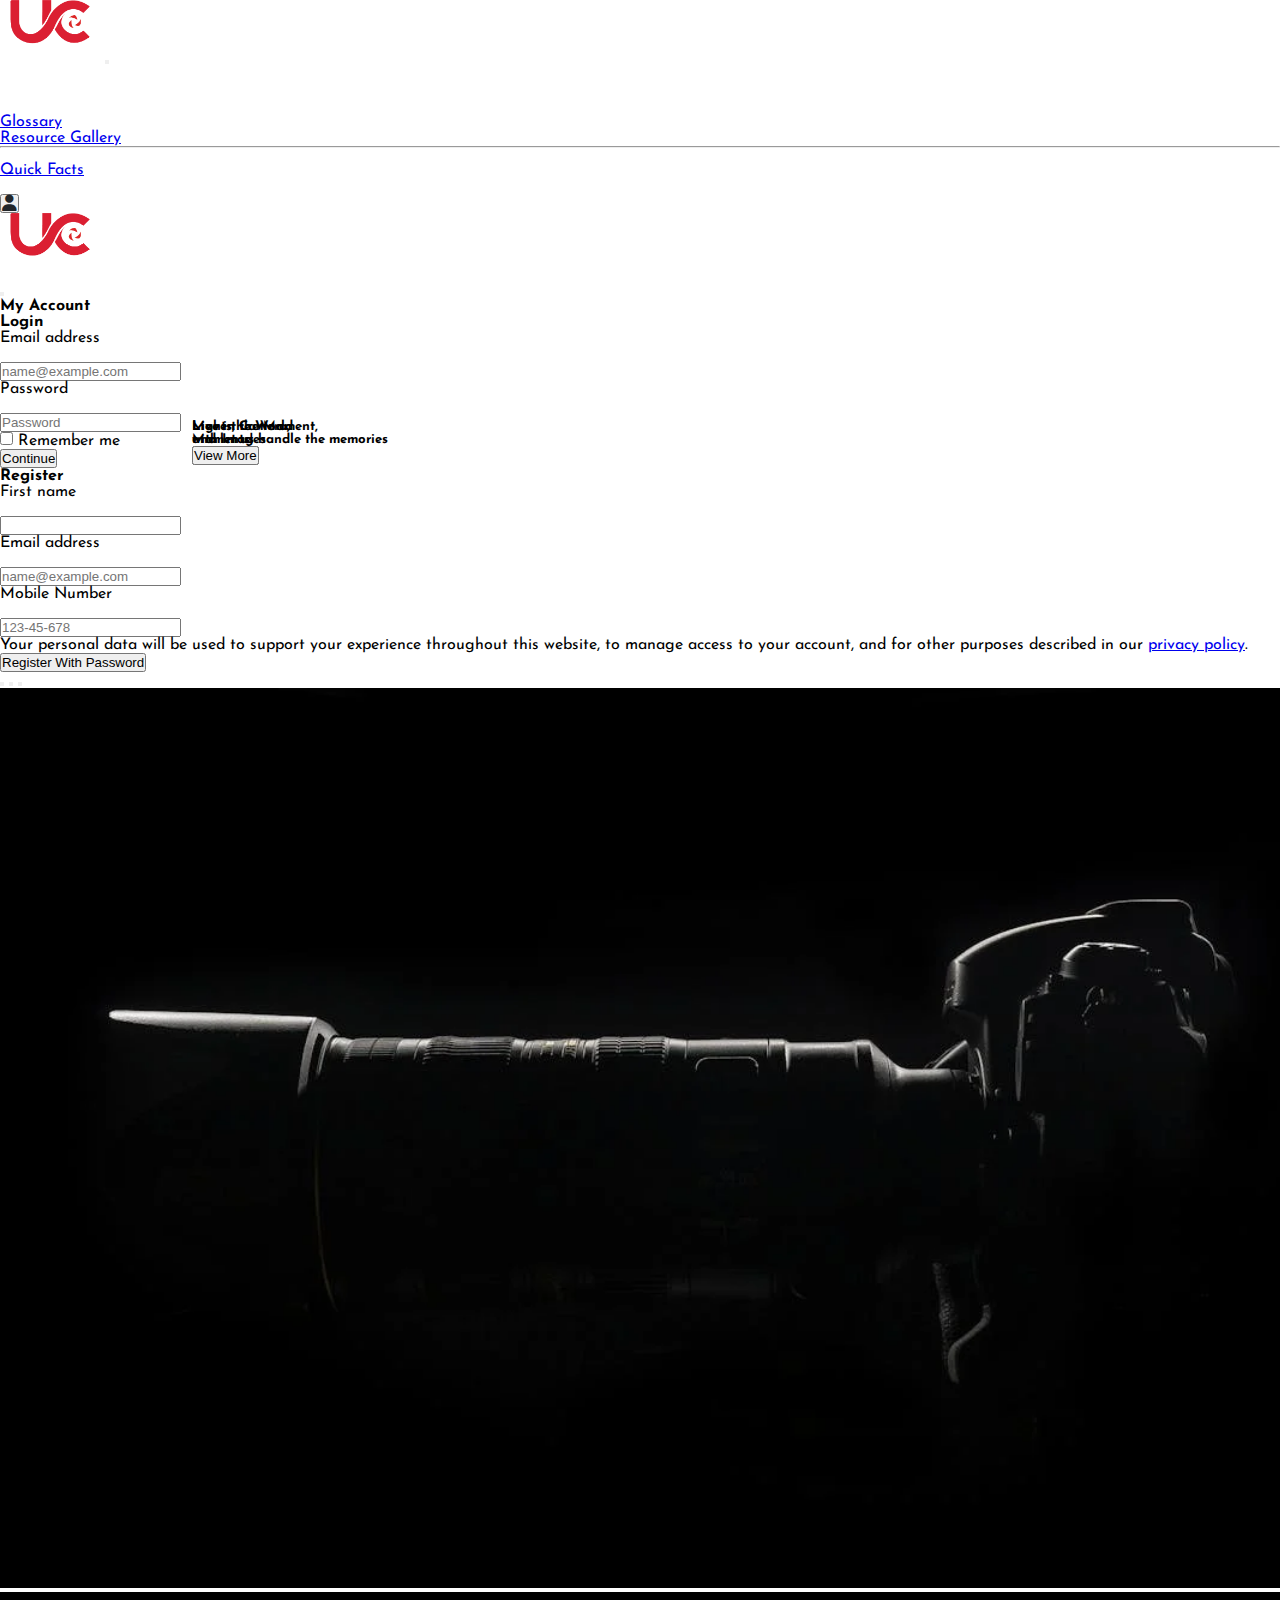
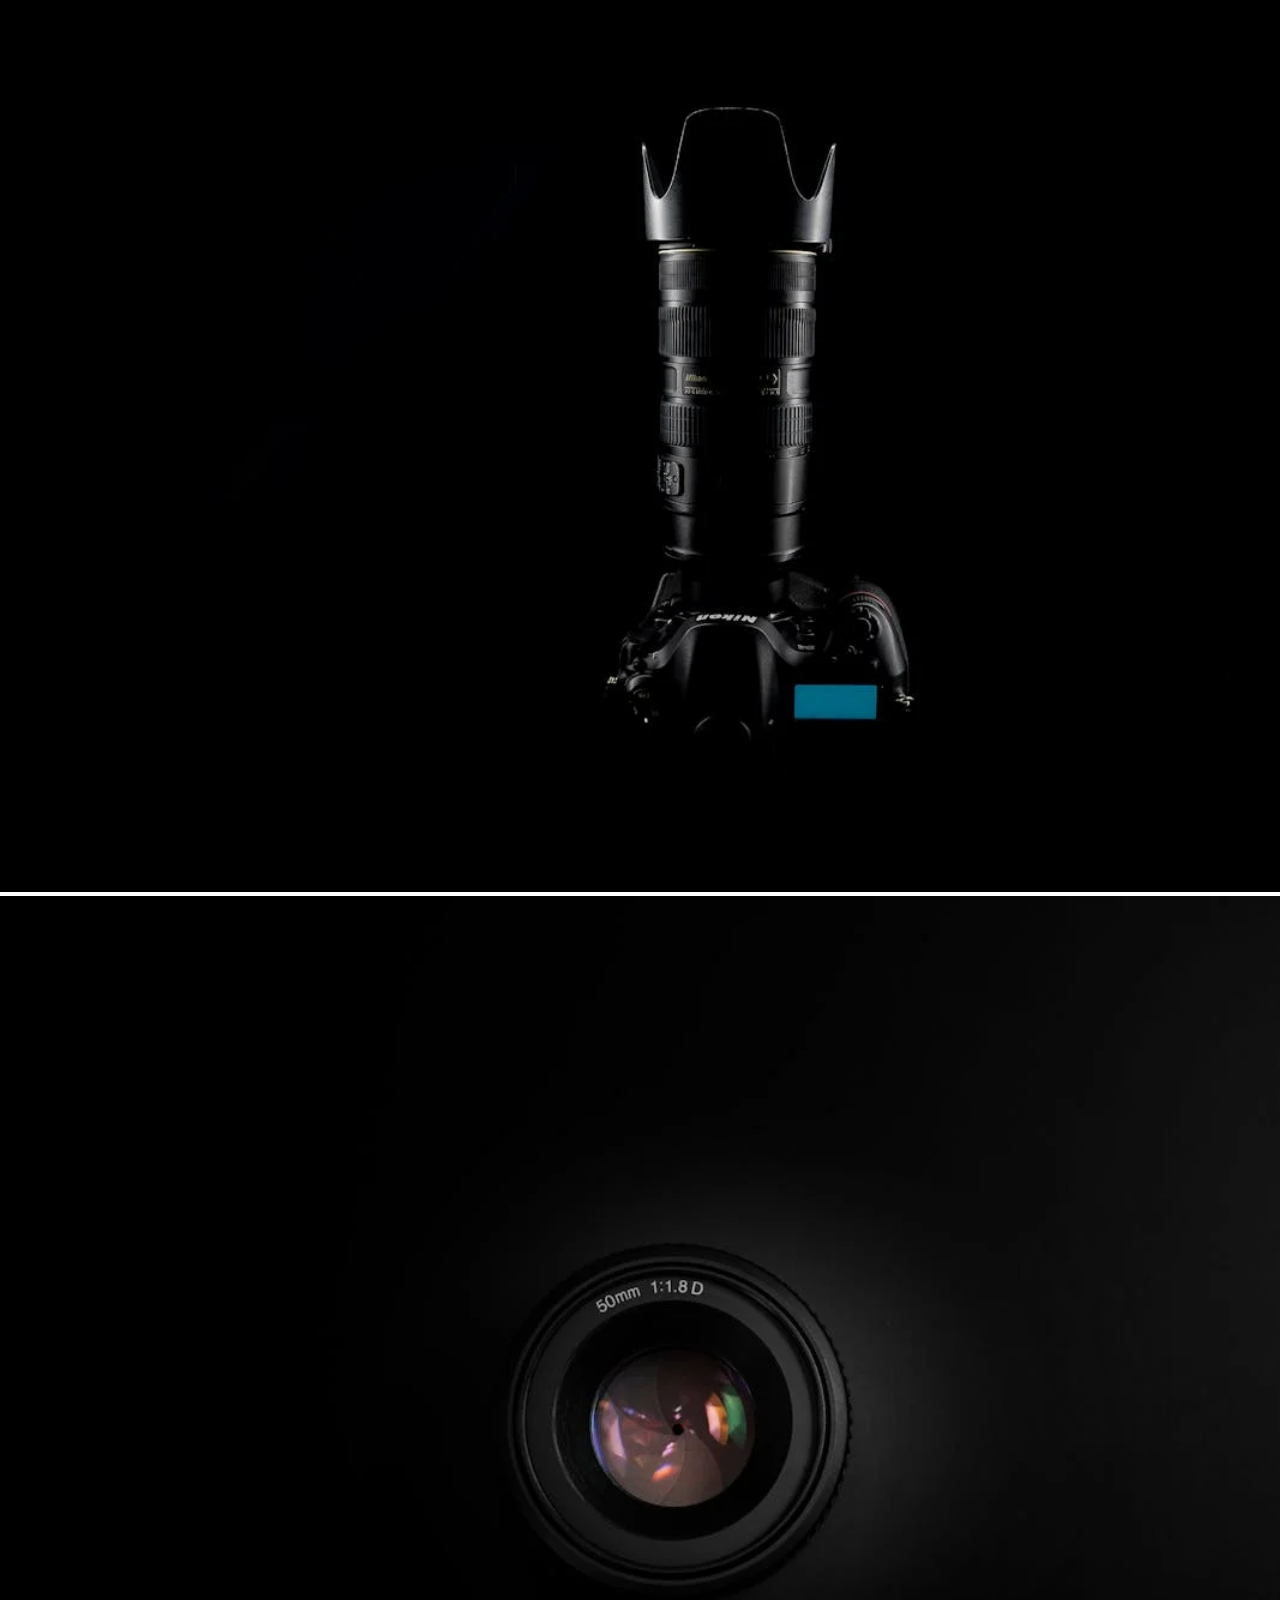
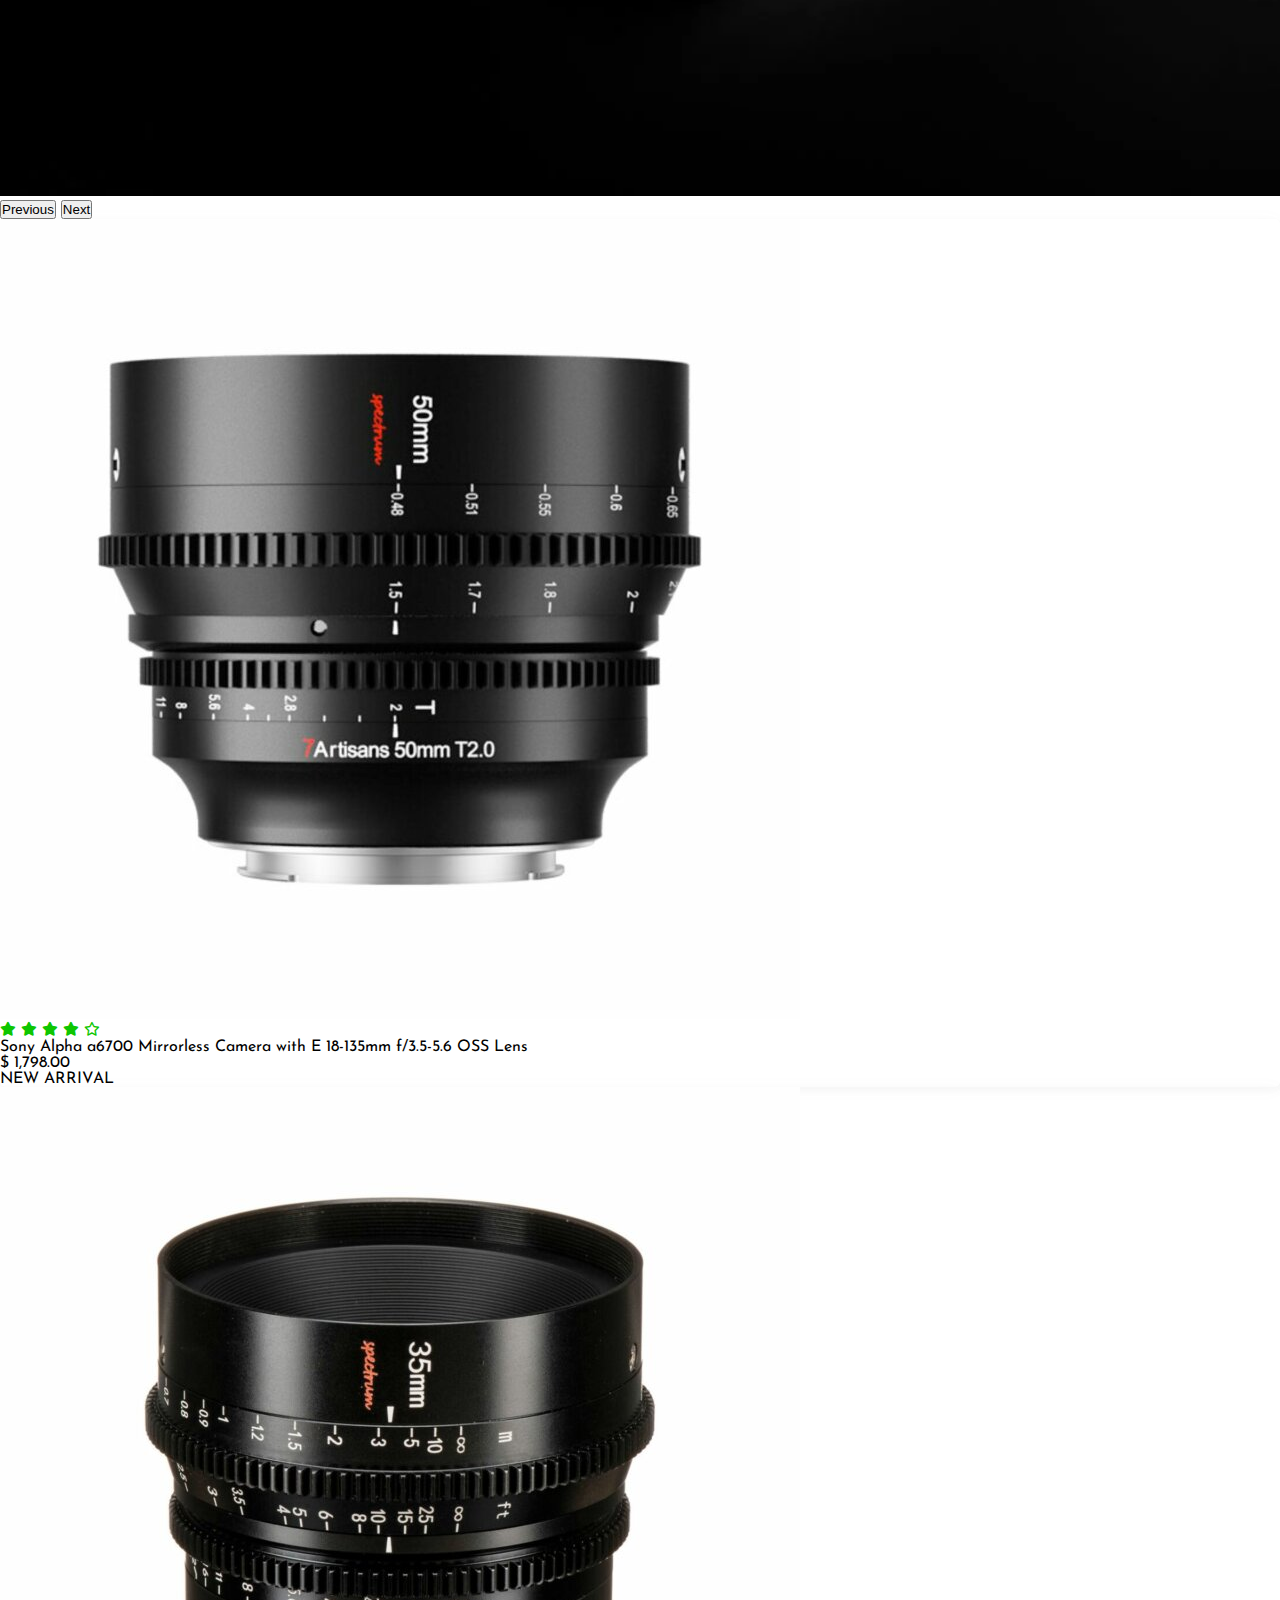
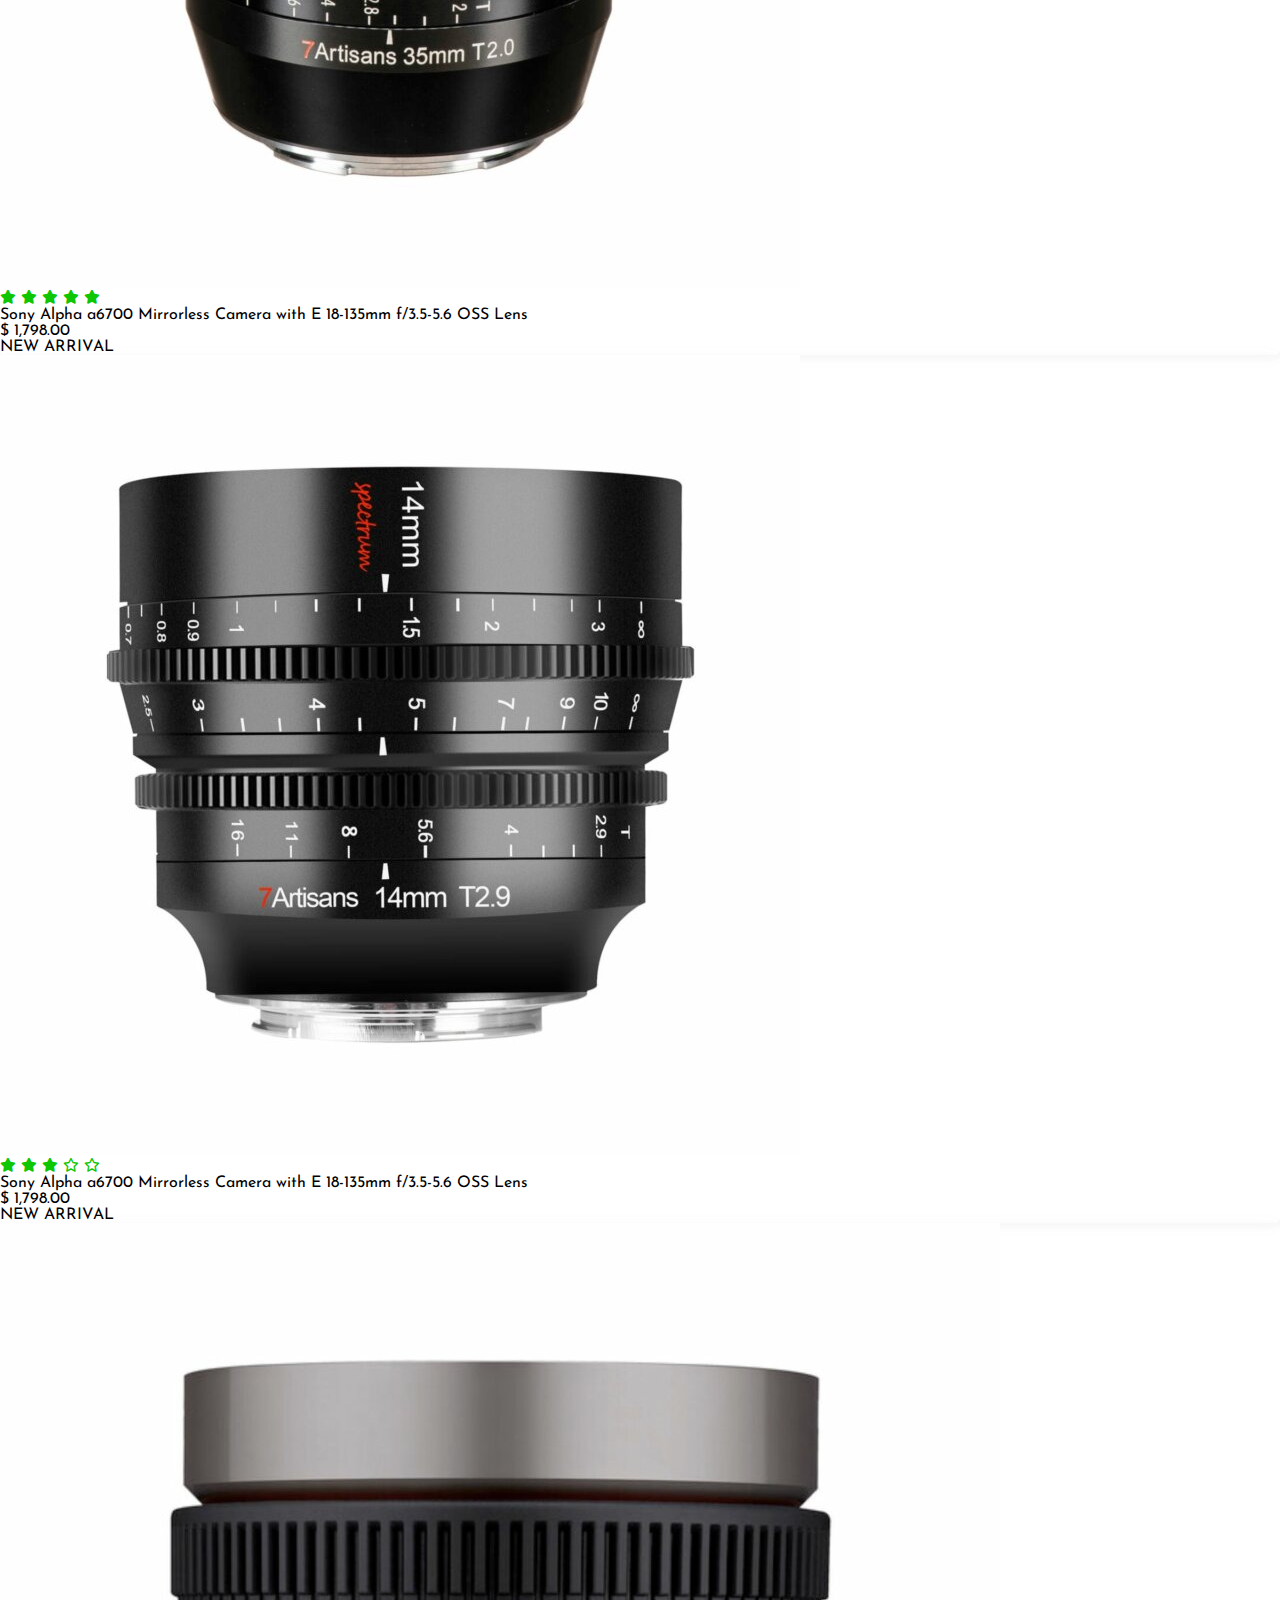
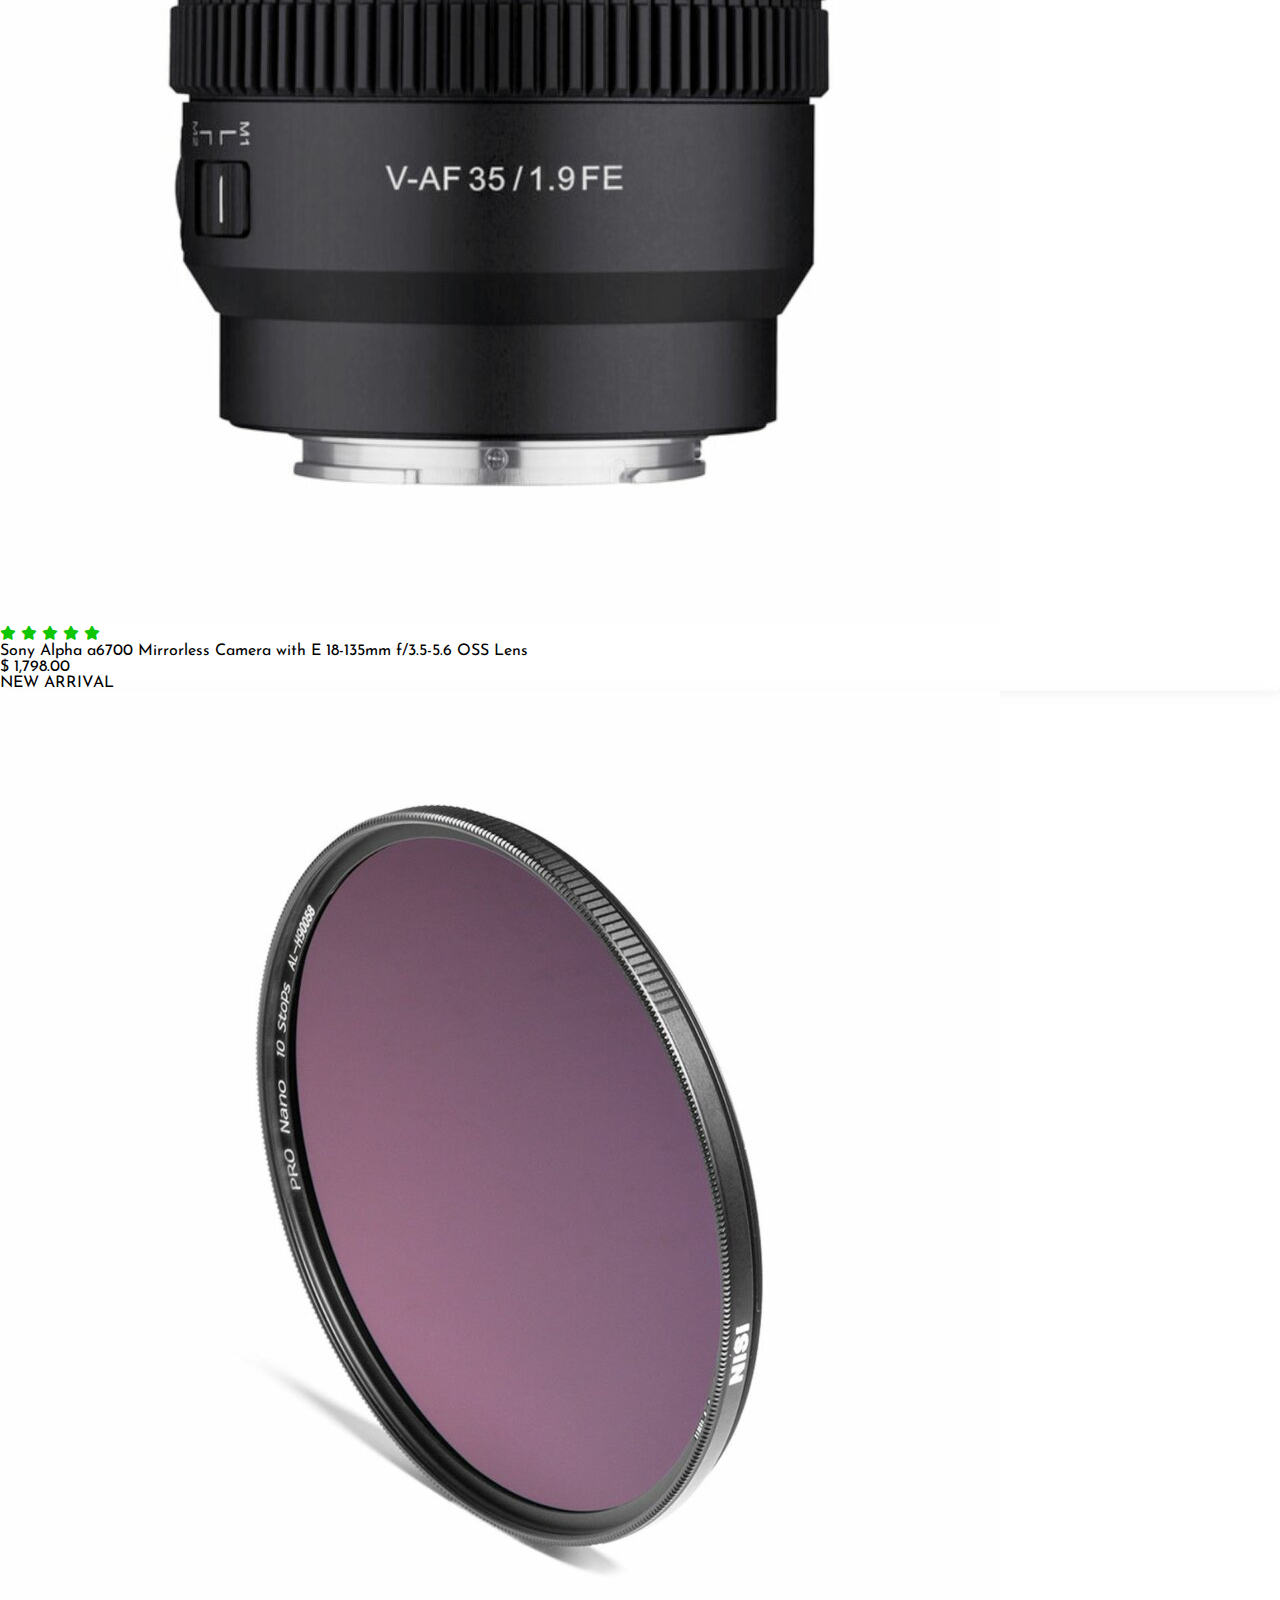
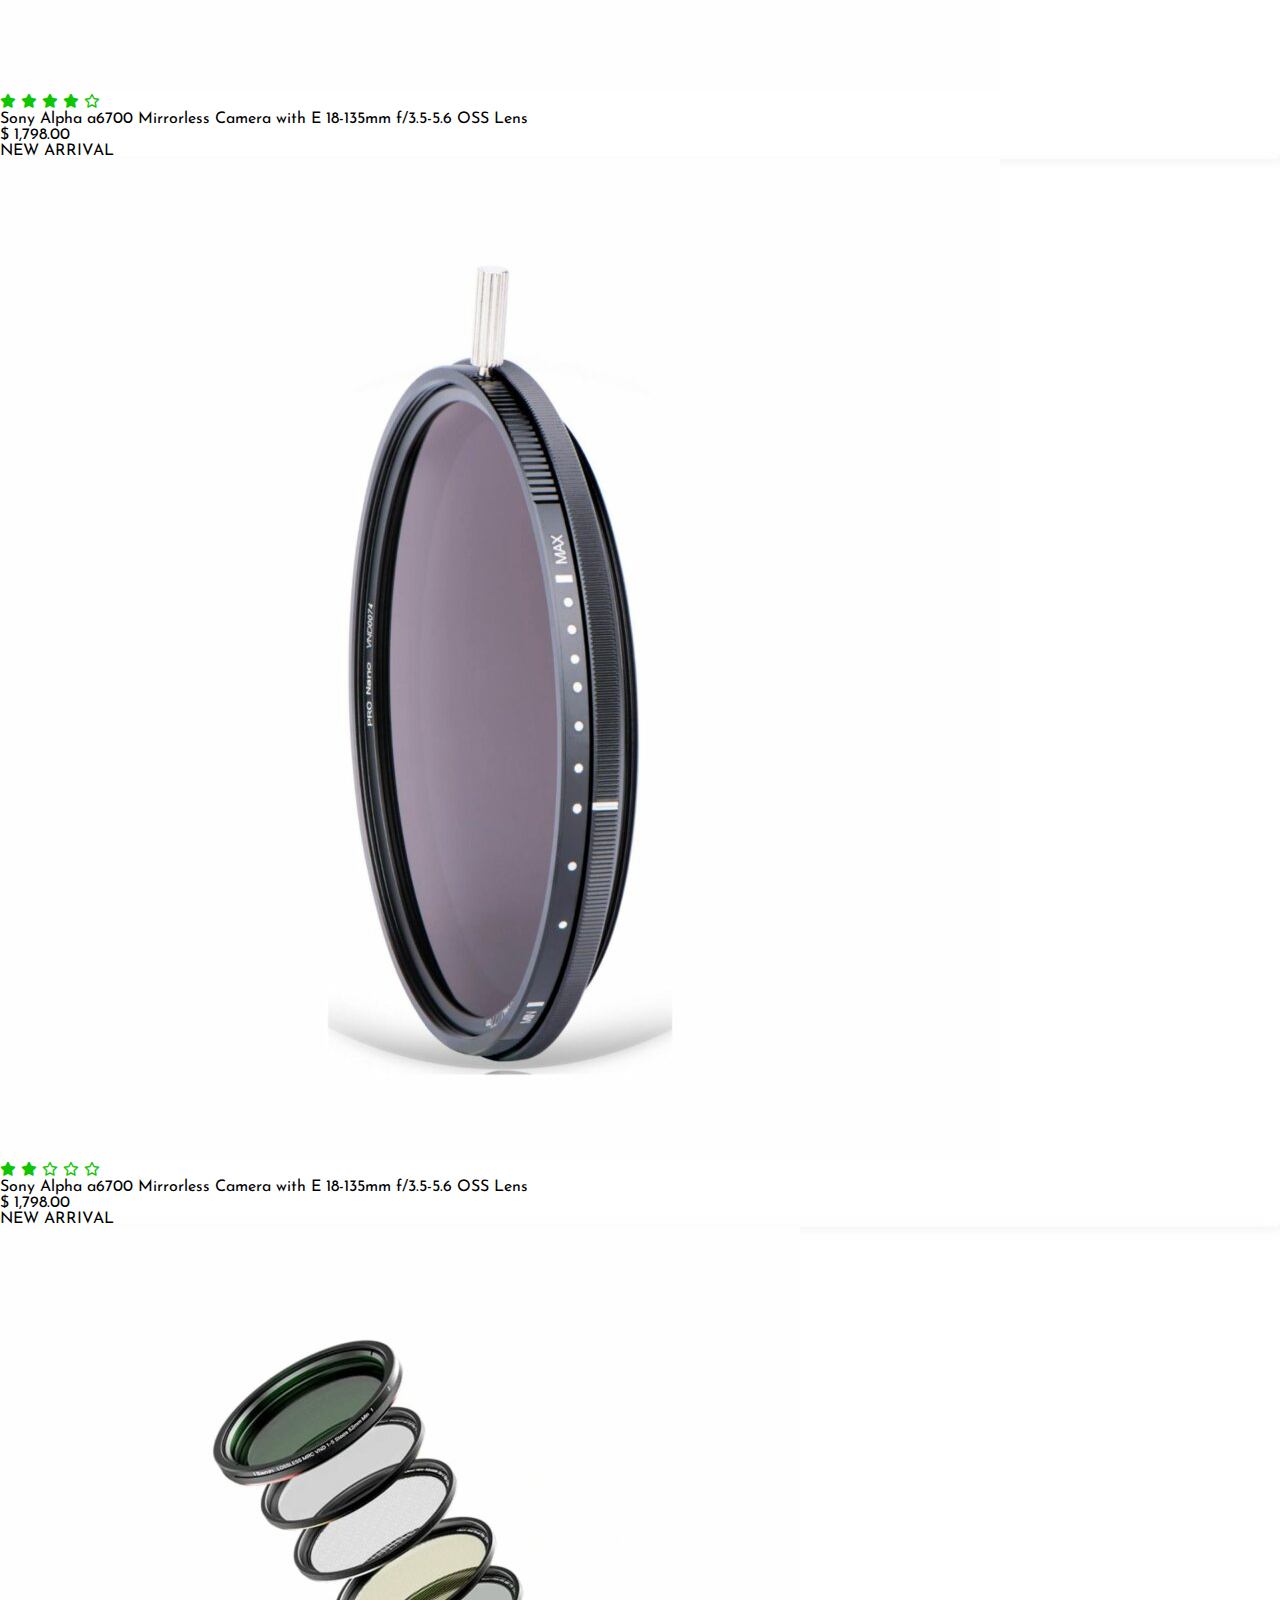
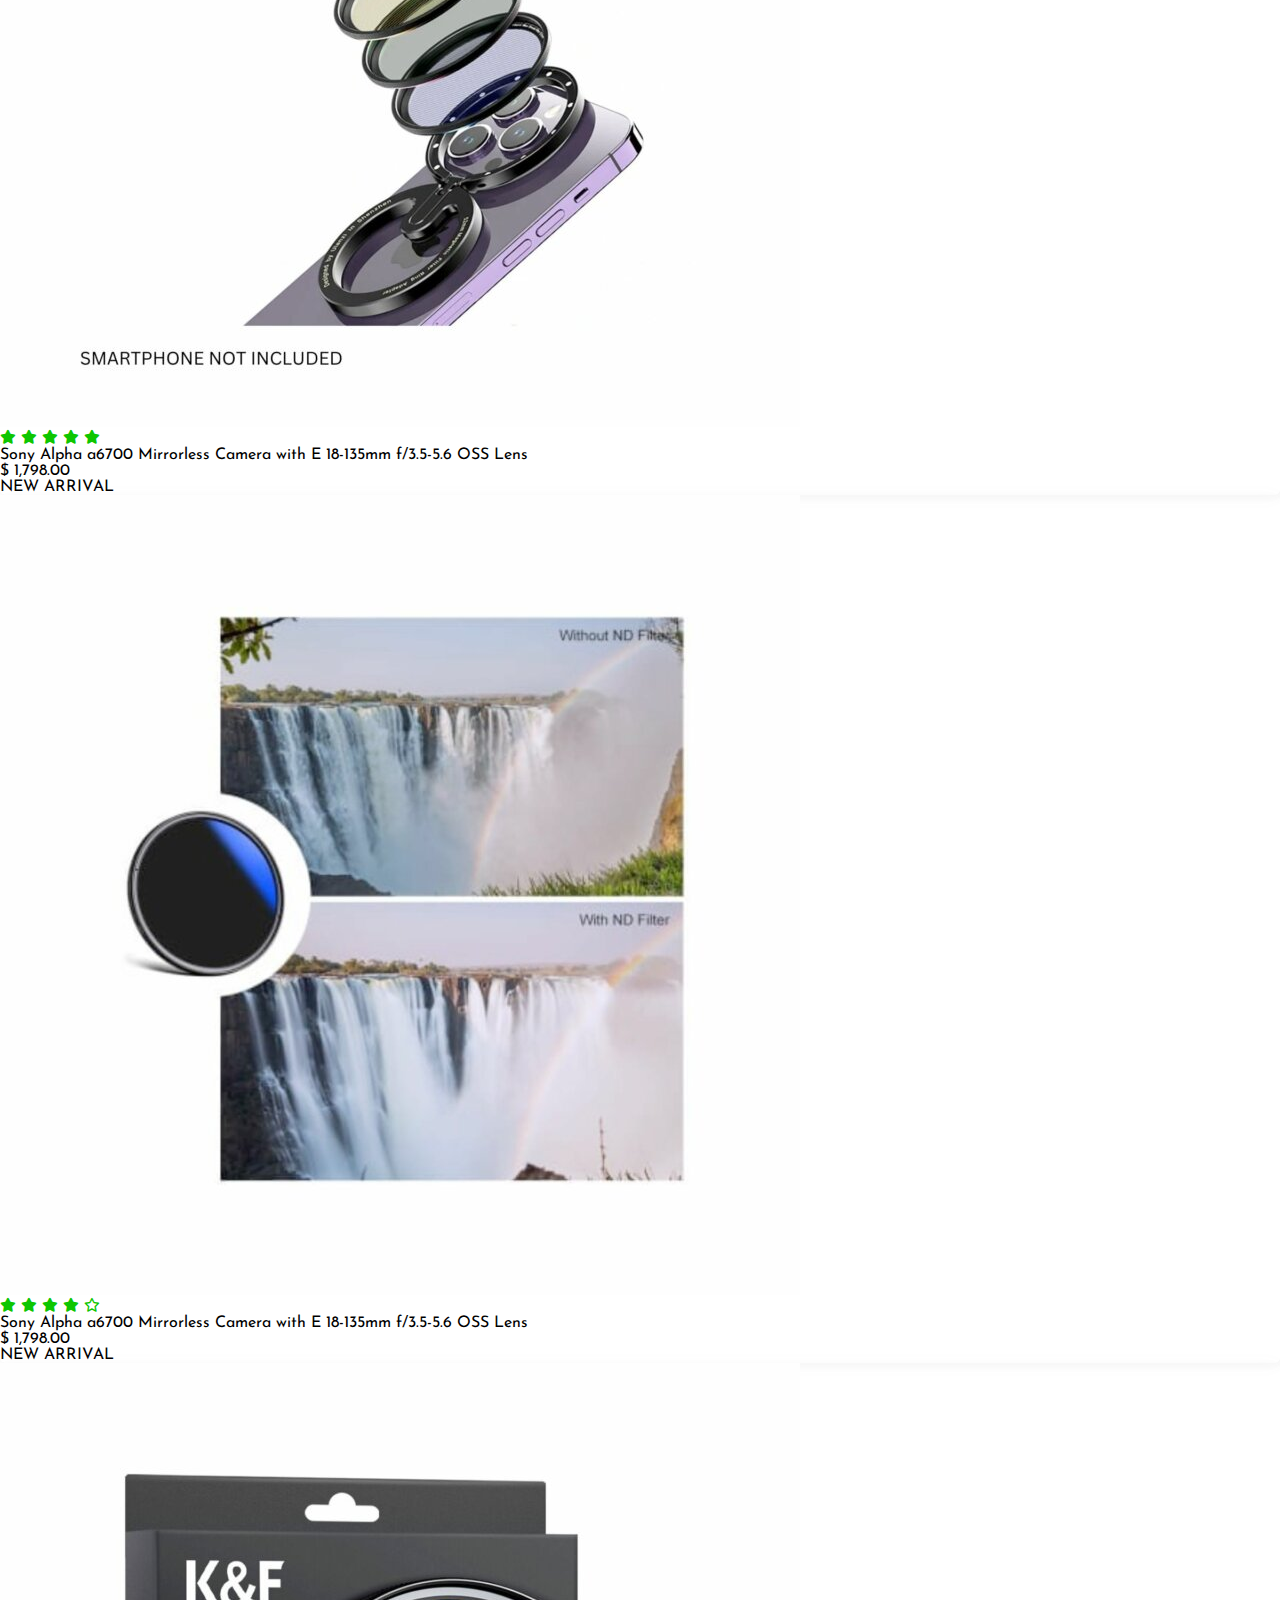
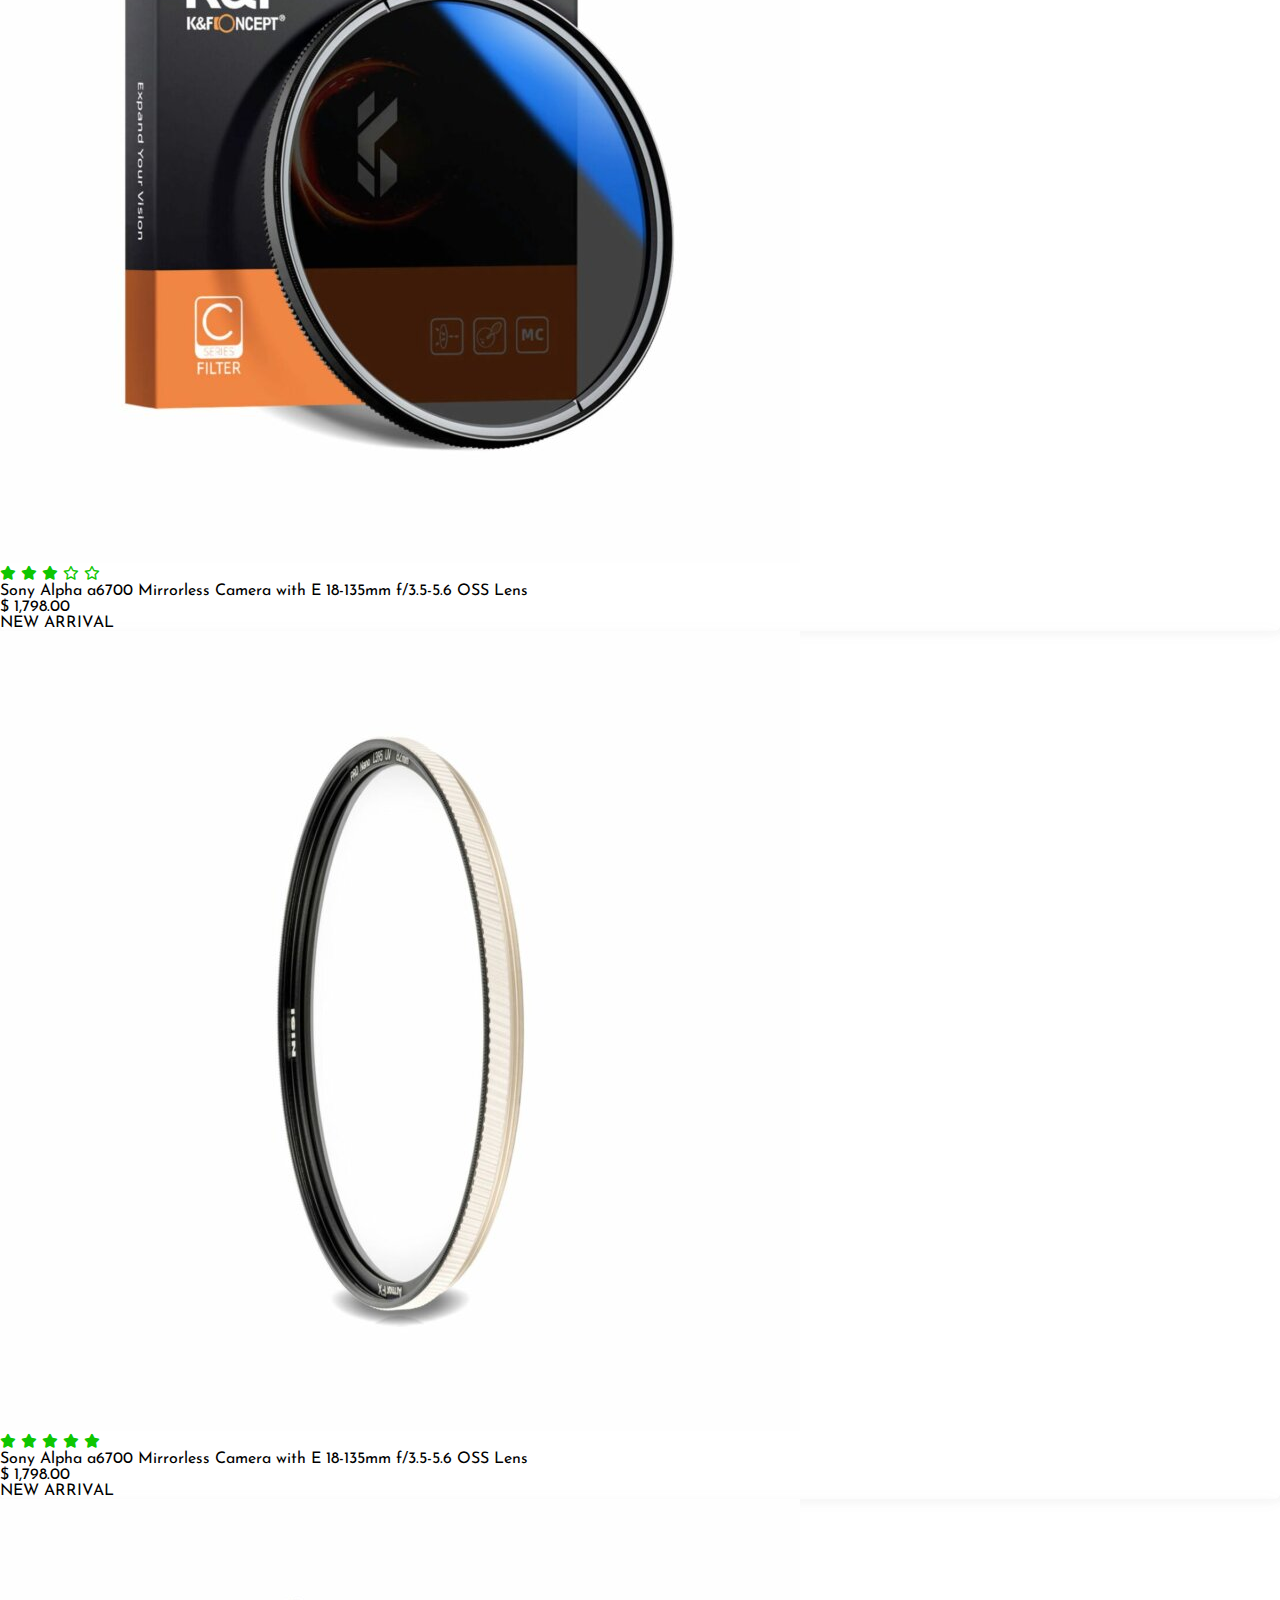
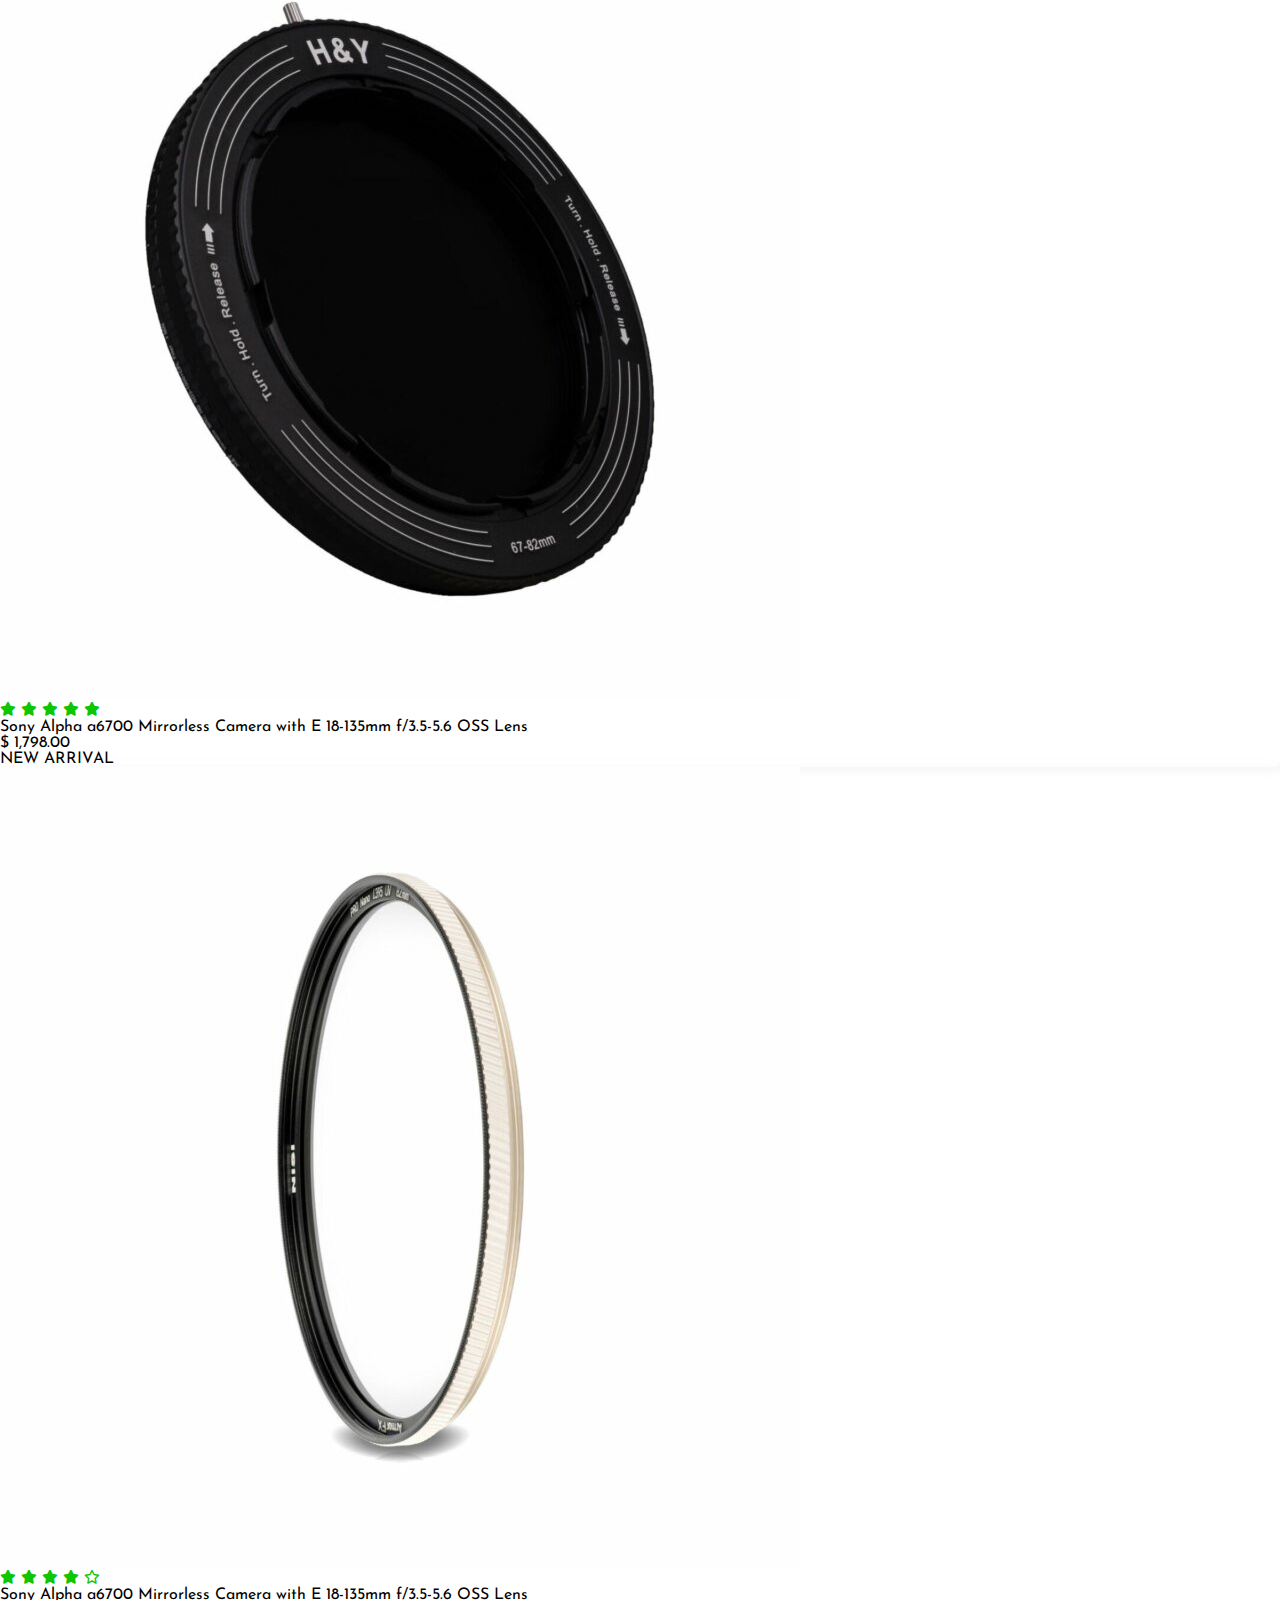
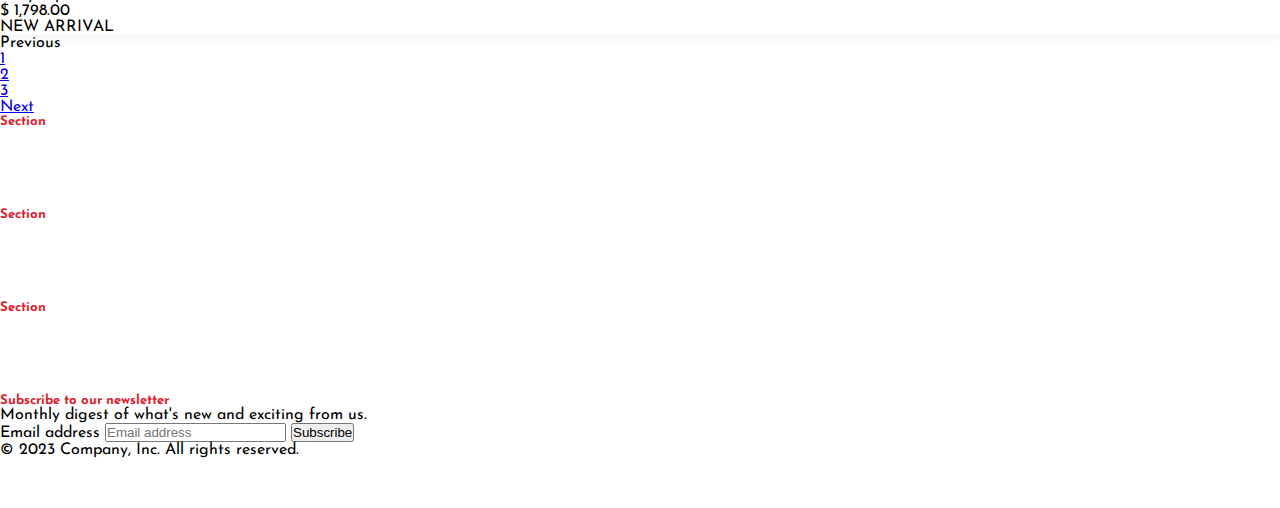
<file: cameralenses3.html>
<!doctype html>
<html lang="en">

<head>
    <title>Unplugged-Cam</title>
    <!-- Required meta tags -->
    <meta charset="utf-8" />
    <meta name="viewport" content="width=device-width, initial-scale=1, shrink-to-fit=no" />

    <!-- Bootstrap CSS v5.2.1 -->
    <link href="https://cdn.jsdelivr.net/npm/bootstrap@5.3.2/dist/css/bootstrap.min.css" rel="stylesheet"
        integrity="sha384-T3c6CoIi6uLrA9TneNEoa7RxnatzjcDSCmG1MXxSR1GAsXEV/Dwwykc2MPK8M2HN" crossorigin="anonymous" />
    <link rel="icon" type="images/x-icon" href="images/Logoo.png">
    <link href="https://cdnjs.cloudflare.com/ajax/libs/font-awesome/6.4.0/css/all.min.css" rel="stylesheet">
    <link rel="preconnect" href="https://fonts.googleapis.com">
    <link rel="preconnect" href="https://fonts.gstatic.com" crossorigin>
    <link href="https://fonts.googleapis.com/css2?family=Josefin+Sans&display=swap" rel="stylesheet">
    <link rel="stylesheet" href="css/owl.carousel.min.css">
    <link rel="stylesheet" href="css/owl.theme.default.min.css">
    <link href="https://unpkg.com/aos@2.3.1/dist/aos.css" rel="stylesheet">
    <script src="js/jquery.min.js"></script>
    <script src="js/owl.carousel.js"></script>
    <script src="https://unpkg.com/aos@2.3.1/dist/aos.js"></script>
    <link rel="stylesheet" type="text/css" href="style.css">
</head>

<body>
    <header>
        <!-- place navbar here -->
        <!-- place navbar here -->
        <div class="container-fluid">
            <nav class="navbar navbar-expand-lg bg-transparent navbar-dark fixed-top" id="navbar">
                <div class="container">
                    <a class="navbar-brand" href="#"><a href="index.html"><img src="images/logoW.png" alt=""
                                style="width: 100px;"></a>
                        <button class="navbar-toggler" type="button" data-bs-toggle="collapse"
                            data-bs-target="#navbarSupportedContent" aria-controls="navbarSupportedContent"
                            aria-expanded="false" aria-label="Toggle navigation">
                            <span class="navbar-toggler-icon"></span>
                        </button>
                        <div class="collapse navbar-collapse" id="navbarSupportedContent">
                            <ul class="navbar-nav ms-auto mb-2 mb-lg-0 gap-4">
                                <li class="nav-item">
                                    <a class="nav-link active" aria-current="page" href="index.html">Home</a>
                                </li>
                                <li class="nav-item">
                                    <a class="nav-link" href="cameralenses.html">Camera Lenses</a>
                                </li>
                                <li class="nav-item dropdown">
                                    <a class="nav-link dropdown-toggle" href="#" role="button" data-bs-toggle="dropdown"
                                        aria-expanded="false">
                                        Warranty Registration
                                    </a>
                                    <ul class="dropdown-menu">
                                        <li><a class="dropdown-item" href="#">Glossary</a></li>
                                        <li><a class="dropdown-item" href="#">Resource Gallery</a></li>
                                        <li>
                                            <hr class="dropdown-divider">
                                        </li>
                                        <li><a class="dropdown-item" href="#">Quick Facts</a></li>
                                    </ul>

                                </li>
                                <li class="nav-item">
                                    <a class="nav-link" href="contact-us.html">Contact Us</a>
                                </li>

                            </ul>

                        </div>
                        <!-- Button trigger modal -->
                        <button type="button" class="btn btn-light rounded-5 ms-3 mb-1" data-bs-toggle="modal"
                            data-bs-target="#exampleModal">
                            <i class="fa-solid fa-user fa-lg" style="color: #212529;"></i>
                        </button>
                    </a>
                </div>

            </nav>

        </div>

        <!-- Modal -->
        <div class="modal fade" id="exampleModal" tabindex="-1" aria-labelledby="exampleModalLabel" aria-hidden="true">
            <div class="modal-dialog modal-fullscreen">
                <div class="modal-content">
                    <div class="modal-header">
                        <h1 class="modal-title fs-5" id="exampleModalLabel"><a href="index.html"><img
                                    src="images/logoW.png" alt="" style="width: 100px;"></a></h1>
                        <button type="button" class="btn-close" data-bs-dismiss="modal" aria-label="Close"></button>
                    </div>
                    <div class="modal-body">
                        <div class="container-fluid">
                            <div class="container">
                                <div class="row">
                                    <h4 class="fw-bold text-center display-6">My Account</h4>
                                    <div class="col-lg-6 col-md-12 my-5">
                                        <h4 class="fw-bold ">Login</h4>

                                        <form class=" rounded-3  ">
                                            <div class="form-floating mb-3 ">
                                                <label for="floatingInput" class="text-dark">Email
                                                    address</label><br><br>
                                                <input type="email" class="form-control" id="floatingInput"
                                                    placeholder="name@example.com" required>
                                            </div>
                                            <div class="form-floating mb-3">
                                                <label for="floatingPassword" class="text-dark">Password</label><br><br>
                                                <input type="password" class="form-control" id="floatingPassword"
                                                    placeholder="Password">
                                            </div>
                                            <div class=" checkbox mb-3 text-dark">
                                                <label>
                                                    <input type="checkbox" value="remember-me"> Remember me
                                                </label>
                                            </div>
                                            <button class="w-100 btn btn-lg btn-danger" type="submit">Continue</button>
                                        </form>
                                    </div>
                                    <div class="col-lg-6 col-md-12 my-5">
                                        <h4 class="fw-bold">Register</h4>

                                        <form class=" rounded-3  ">
                                            <div class="form-floating mb-3">
                                                <label for="validationDefault01" class="form-label">First
                                                    name</label><br><br>
                                                <input type="text" class="form-control" id="validationDefault01"
                                                    required>
                                            </div>
                                            <div class="form-floating mb-3 ">
                                                <label for="floatingInput" class="text-dark">Email
                                                    address</label><br><br>
                                                <input type="email" class="form-control" id="floatingInput"
                                                    placeholder="name@example.com" required>

                                            </div>
                                            <div class="form-floating mb-3">
                                                <label for="phone">Mobile Number</label><br><br>
                                                <input type="tel" class="form-control" id="phone" name="phone"
                                                    placeholder="123-45-678" pattern="[0-9]{3}-[0-9]{2}-[0-9]{3}"
                                                    required>
                                            </div>
                                            <p>Your personal data will be used to support your experience throughout
                                                this website, to manage access to your account,
                                                and for other purposes described in our <a href="#">privacy policy</a>.
                                            </p>
                                            <button class="w-100 btn btn-lg btn-danger" type="submit">Register With
                                                Password</button>
                                        </form>
                                    </div>
                                </div>
                            </div>
                        </div>
                    </div>
                </div>
            </div>
        </div>
    </header>
    <main>
        <div class="container-fluid">
            <div class="row">
                <div id="carouselExampleCaptions" class="carousel slide carousel-fade" data-bs-ride="carousel">
                    <div class="carousel-indicators">
                        <button type="button" data-bs-target="#carouselExampleCaptions" data-bs-slide-to="0"
                            class="active" aria-current="true" aria-label="Slide 1"></button>
                        <button type="button" data-bs-target="#carouselExampleCaptions" data-bs-slide-to="1"
                            aria-label="Slide 2"></button>
                        <button type="button" data-bs-target="#carouselExampleCaptions" data-bs-slide-to="2"
                            aria-label="Slide 3"></button>
                    </div>
                    <div class="carousel-inner">
                        <div class="carousel-item active" data-bs-interval="2000">
                            <img src="images/thumbnail1.2.webp" class="d-block w-100" alt="...">
                            <div class="carousel-caption d-none d-md-block">
                                <h5 class="fw-semibold display-4">Lights, Camera,<br> Moments!</h5>

                                <button type="button" class="btn  btn-danger rounded-4">View More</button>
                            </div>
                        </div>
                        <div class="carousel-item" data-bs-interval="2000">
                            <img src="images/thumbnail1.3.webp" class="d-block w-100" alt="...">
                            <div class="carousel-caption d-none d-md-block">
                                <h5 class="fw-semibold display-4">Live in the Moment,<br> and let us handle the memories
                                </h5>
                                <button type="button" class="btn  btn-danger rounded-4">View More</button>
                            </div>
                        </div>
                        <div class="carousel-item" data-bs-interval="2000">
                            <img src="images/thumbnail1.1.webp" class="d-block w-100" alt="...">
                            <div class="carousel-caption d-none d-md-block">
                                <h5 class="fw-semibold display-4">Move the World <br>with Images</h5>
                                <button type="button" class="btn  btn-danger rounded-4">View More</button>
                            </div>
                        </div>
                    </div>
                    <button class="carousel-control-prev" type="button" data-bs-target="#carouselExampleCaptions"
                        data-bs-slide="prev">
                        <span class="carousel-control-prev-icon" aria-hidden="true"></span>
                        <span class="visually-hidden">Previous</span>
                    </button>
                    <button class="carousel-control-next" type="button" data-bs-target="#carouselExampleCaptions"
                        data-bs-slide="next">
                        <span class="carousel-control-next-icon" aria-hidden="true"></span>
                        <span class="visually-hidden">Next</span>
                    </button>
                </div>
            </div>
        </div>
        <div class="container-fluid bg-white my-5">
            <div class="container">
                <div class="row my-5 g-3 ">
                    <div class="col-6 col-md-6 col-lg-3 py-md-0 ">
                        <div class="item ">
                            <div class="card Customcard">

                                <img src="images/thirteen.jpg" class="card-img-top" alt="...">
                                <div class="card-body">
                                    <i class="fa-solid fa-star fa-sm" style="color: #0ec601;"></i>
                                    <i class="fa-solid fa-star fa-sm" style="color: #0ec601;"></i>
                                    <i class="fa-solid fa-star fa-sm" style="color: #0ec601;"></i>
                                    <i class="fa-solid fa-star fa-sm" style="color: #0ec601;"></i>
                                    <i class="fa-regular fa-star fa-sm" style="color: #0ec601;"></i>
                                    <p class="card-text text-primary mb-3">Sony Alpha a6700 Mirrorless Camera with E
                                        18-135mm
                                        f/3.5-5.6
                                        OSS Lens</p>
                                    <p>$ 1,798.00</p>
                                    <p>NEW ARRIVAL</p>

                                </div>
                            </div>
                        </div>
                    </div>
                    <div class="col-6 col-md-6 col-lg-3">
                        <div class="item ">
                            <div class="card Customcard">
                                <img src="images/fourteen.jpg" class="card-img-top" alt="...">
                                <div class="card-body">
                                    <i class="fa-solid fa-star fa-sm" style="color: #0ec601;"></i>
                                    <i class="fa-solid fa-star fa-sm" style="color: #0ec601;"></i>
                                    <i class="fa-solid fa-star fa-sm" style="color: #0ec601;"></i>
                                    <i class="fa-solid fa-star fa-sm" style="color: #0ec601;"></i>
                                    <i class="fa-solid fa-star fa-sm" style="color: #0ec601;"></i>
                                    <p class="card-text text-primary">Sony Alpha a6700 Mirrorless Camera with E 18-135mm
                                        f/3.5-5.6
                                        OSS Lens</p>
                                    <p>$ 1,798.00</p>
                                    <p>NEW ARRIVAL</p>

                                </div>
                            </div>
                        </div>
                    </div>
                    <div class="col-6 col-md-6 col-lg-3">
                        <div class="item">
                            <div class="card Customcard">
                                <img src="images/fifteen.jpg" class="card-img-top" alt="...">
                                <div class="card-body">
                                    <i class="fa-solid fa-star fa-sm" style="color: #0ec601;"></i>
                                    <i class="fa-solid fa-star fa-sm" style="color: #0ec601;"></i>
                                    <i class="fa-solid fa-star fa-sm" style="color: #0ec601;"></i>
                                    <i class="fa-regular fa-star fa-sm" style="color: #0ec601;"></i>
                                    <i class="fa-regular fa-star fa-sm" style="color: #0ec601;"></i>
                                    <p class="card-text text-primary">Sony Alpha a6700 Mirrorless Camera with E 18-135mm
                                        f/3.5-5.6
                                        OSS Lens</p>
                                    <p>$ 1,798.00</p>
                                    <p>NEW ARRIVAL</p>

                                </div>
                            </div>
                        </div>
                    </div>
                    <div class="col-6 col-md-6 col-lg-3">
                        <div class="item">
                            <div class="card Customcard">
                                <img src="images/sixteen.jpg" class="card-img-top" alt="...">
                                <div class="card-body">
                                    <i class="fa-solid fa-star fa-sm" style="color: #0ec601;"></i>
                                    <i class="fa-solid fa-star fa-sm" style="color: #0ec601;"></i>
                                    <i class="fa-solid fa-star fa-sm" style="color: #0ec601;"></i>
                                    <i class="fa-solid fa-star fa-sm" style="color: #0ec601;"></i>
                                    <i class="fa-solid fa-star fa-sm" style="color: #0ec601;"></i>
                                    <p class="card-text text-primary">Sony Alpha a6700 Mirrorless Camera with E 18-135mm
                                        f/3.5-5.6
                                        OSS Lens</p>
                                    <p>$ 1,798.00</p>
                                    <p>NEW ARRIVAL</p>

                                </div>
                            </div>
                        </div>
                    </div>
                    <div class="col-6 col-md-6 col-lg-3">
                        <div class="item">
                            <div class="card Customcard">
                                <img src="images/seventeem.jpg" class="card-img-top" alt="...">
                                <div class="card-body">
                                    <i class="fa-solid fa-star fa-sm" style="color: #0ec601;"></i>
                                    <i class="fa-solid fa-star fa-sm" style="color: #0ec601;"></i>
                                    <i class="fa-solid fa-star fa-sm" style="color: #0ec601;"></i>
                                    <i class="fa-solid fa-star fa-sm" style="color: #0ec601;"></i>
                                    <i class="fa-regular fa-star fa-sm" style="color: #0ec601;"></i>
                                    <p class="card-text text-primary">Sony Alpha a6700 Mirrorless Camera with E 18-135mm
                                        f/3.5-5.6
                                        OSS Lens</p>
                                    <p>$ 1,798.00</p>
                                    <p>NEW ARRIVAL</p>

                                </div>
                            </div>
                        </div>
                    </div>
                    <div class="col-6 col-md-6 col-lg-3">
                        <div class="item ">
                            <div class="card Customcard">
                                <img src="images/eighteen.jpg" class="card-img-top" alt="...">
                                <div class="card-body">
                                    <i class="fa-solid fa-star fa-sm" style="color: #0ec601;"></i>
                                    <i class="fa-solid fa-star fa-sm" style="color: #0ec601;"></i>
                                    <i class="fa-regular fa-star fa-sm" style="color: #0ec601;"></i>
                                    <i class="fa-regular fa-star fa-sm" style="color: #0ec601;"></i>
                                    <i class="fa-regular fa-star fa-sm" style="color: #0ec601;"></i>
                                    <p class="card-text text-primary">Sony Alpha a6700 Mirrorless Camera with E 18-135mm
                                        f/3.5-5.6
                                        OSS Lens</p>
                                    <p>$ 1,798.00</p>
                                    <p>NEW ARRIVAL</p>

                                </div>
                            </div>
                        </div>
                    </div>
                    <div class="col-6 col-md-6 col-lg-3">
                        <div class="item">
                            <div class="card Customcard">
                                <img src="images/nineteen.jpg" class="card-img-top" alt="...">
                                <div class="card-body">
                                    <i class="fa-solid fa-star fa-sm" style="color: #0ec601;"></i>
                                    <i class="fa-solid fa-star fa-sm" style="color: #0ec601;"></i>
                                    <i class="fa-solid fa-star fa-sm" style="color: #0ec601;"></i>
                                    <i class="fa-solid fa-star fa-sm" style="color: #0ec601;"></i>
                                    <i class="fa-solid fa-star fa-sm" style="color: #0ec601;"></i>
                                    <p class="card-text text-primary">Sony Alpha a6700 Mirrorless Camera with E 18-135mm
                                        f/3.5-5.6
                                        OSS Lens</p>
                                    <p>$ 1,798.00</p>
                                    <p>NEW ARRIVAL</p>

                                </div>
                            </div>
                        </div>
                    </div>
                    <div class="col-6 col-md-6 col-lg-3">
                        <div class="item">
                            <div class="card Customcard">
                                <img src="images/twenty.jpg" class="card-img-top" alt="...">
                                <div class="card-body">
                                    <i class="fa-solid fa-star fa-sm" style="color: #0ec601;"></i>
                                    <i class="fa-solid fa-star fa-sm" style="color: #0ec601;"></i>
                                    <i class="fa-solid fa-star fa-sm" style="color: #0ec601;"></i>
                                    <i class="fa-solid fa-star fa-sm" style="color: #0ec601;"></i>
                                    <i class="fa-regular fa-star fa-sm" style="color: #0ec601;"></i>
                                    <p class="card-text text-primary">Sony Alpha a6700 Mirrorless Camera with E 18-135mm
                                        f/3.5-5.6
                                        OSS Lens</p>
                                    <p>$ 1,798.00</p>
                                    <p>NEW ARRIVAL</p>

                                </div>
                            </div>
                        </div>
                    </div>
                    <div class="col-6 col-md-6 col-lg-3">
                        <div class="item">
                            <div class="card Customcard">
                                <img src="images/twenty-one.jpg" class="card-img-top" alt="...">
                                <div class="card-body">
                                    <i class="fa-solid fa-star fa-sm" style="color: #0ec601;"></i>
                                    <i class="fa-solid fa-star fa-sm" style="color: #0ec601;"></i>
                                    <i class="fa-solid fa-star fa-sm" style="color: #0ec601;"></i>
                                    <i class="fa-regular fa-star fa-sm" style="color: #0ec601;"></i>
                                    <i class="fa-regular fa-star fa-sm" style="color: #0ec601;"></i>
                                    <p class="card-text text-primary">Sony Alpha a6700 Mirrorless Camera with E 18-135mm
                                        f/3.5-5.6
                                        OSS Lens</p>
                                    <p>$ 1,798.00</p>
                                    <p>NEW ARRIVAL</p>

                                </div>
                            </div>
                        </div>
                    </div>
                    <div class="col-6 col-md-6 col-lg-3">
                        <div class="item ">
                            <div class="card Customcard">
                                <img src="images/twenty-two.jpg" class="card-img-top" alt="...">
                                <div class="card-body">
                                    <i class="fa-solid fa-star fa-sm" style="color: #0ec601;"></i>
                                    <i class="fa-solid fa-star fa-sm" style="color: #0ec601;"></i>
                                    <i class="fa-solid fa-star fa-sm" style="color: #0ec601;"></i>
                                    <i class="fa-solid fa-star fa-sm" style="color: #0ec601;"></i>
                                    <i class="fa-solid fa-star fa-sm" style="color: #0ec601;"></i>
                                    <p class="card-text text-primary">Sony Alpha a6700 Mirrorless Camera with E 18-135mm
                                        f/3.5-5.6
                                        OSS Lens</p>
                                    <p>$ 1,798.00</p>
                                    <p>NEW ARRIVAL</p>

                                </div>
                            </div>
                        </div>
                    </div>
                    <div class="col-6 col-md-6 col-lg-3">
                        <div class="item">
                            <div class="card Customcard">
                                <img src="images/twenty-three.jpg" class="card-img-top" alt="...">
                                <div class="card-body">
                                    <i class="fa-solid fa-star fa-sm" style="color: #0ec601;"></i>
                                    <i class="fa-solid fa-star fa-sm" style="color: #0ec601;"></i>
                                    <i class="fa-solid fa-star fa-sm" style="color: #0ec601;"></i>
                                    <i class="fa-solid fa-star fa-sm" style="color: #0ec601;"></i>
                                    <i class="fa-solid fa-star fa-sm" style="color: #0ec601;"></i>
                                    <p class="card-text text-primary">Sony Alpha a6700 Mirrorless Camera with E 18-135mm
                                        f/3.5-5.6
                                        OSS Lens</p>
                                    <p>$ 1,798.00</p>
                                    <p>NEW ARRIVAL</p>

                                </div>
                            </div>
                        </div>
                    </div>
                    <div class="col-6 col-md-6 col-lg-3">
                        <div class="item">
                            <div class="card Customcard">
                                <img src="images/twenty-four.jpg" class="card-img-top" alt="...">
                                <div class="card-body">
                                    <i class="fa-solid fa-star fa-sm" style="color: #0ec601;"></i>
                                    <i class="fa-solid fa-star fa-sm" style="color: #0ec601;"></i>
                                    <i class="fa-solid fa-star fa-sm" style="color: #0ec601;"></i>
                                    <i class="fa-solid fa-star fa-sm" style="color: #0ec601;"></i>
                                    <i class="fa-regular fa-star fa-sm" style="color: #0ec601;"></i>
                                    <p class="card-text text-primary">Sony Alpha a6700 Mirrorless Camera with E 18-135mm
                                        f/3.5-5.6
                                        OSS Lens</p>
                                    <p>$ 1,798.00</p>
                                    <p>NEW ARRIVAL</p>

                                </div>
                            </div>
                        </div>
                    </div>
                </div>
            </div>
        </div>
        <div class="containe-fluid">
            <div class="container">
                <nav aria-label="...">
                    <ul class="pagination d-flex justify-content-end">
                        <li class="page-item disabled">
                            <a class="page-link">Previous</a>
                        </li>
                        <li class="page-item active" aria-current="page">
                            <a class="page-link" href="cameralenses.html">1</a>
                        </li>
                        <li class="page-item"><a class="page-link" href="cameralenses2.html">2</a></li>
                        <li class="page-item"><a class="page-link" href="cameralenses3.html">3</a></li>

                        <li class="page-item">
                            <a class="page-link" href="#">Next</a>
                        </li>

                    </ul>
                </nav>
            </div>
        </div>
    </main>
    <footer>
        <!-- place footer here -->
        <div class="container-fluid bg-dark">
            <div class="container">
                <footer class="py-5">
                    <div class="row">
                        <div class="col-6 col-md-2 mb-3">
                            <h5 class="text-red">Section</h5>
                            <ul class="nav flex-column">
                                <li class="nav-item mb-2"><a href="#" class="nav-link p-0 ">Home</a>
                                </li>
                                <li class="nav-item mb-2"><a href="#" class="nav-link p-0 ">Features</a>
                                </li>
                                <li class="nav-item mb-2"><a href="#" class="nav-link p-0 ">Pricing</a>
                                </li>
                                <li class="nav-item mb-2"><a href="#" class="nav-link p-0 ">FAQs</a>
                                </li>
                                <li class="nav-item mb-2"><a href="#" class="nav-link p-0 ">About</a>
                                </li>
                            </ul>
                        </div>

                        <div class="col-6 col-md-2 mb-3">
                            <h5 class="text-red">Section</h5>
                            <ul class="nav flex-column">
                                <li class="nav-item mb-2"><a href="#" class="nav-link p-0 ">Home</a>
                                </li>
                                <li class="nav-item mb-2"><a href="#" class="nav-link p-0 ">Features</a>
                                </li>
                                <li class="nav-item mb-2"><a href="#" class="nav-link p-0 ">Pricing</a>
                                </li>
                                <li class="nav-item mb-2"><a href="#" class="nav-link p-0 ">FAQs</a>
                                </li>
                                <li class="nav-item mb-2"><a href="#" class="nav-link p-0 ">About</a>
                                </li>
                            </ul>
                        </div>

                        <div class="col-6 col-md-2 mb-3">
                            <h5 class="text-red">Section</h5>
                            <ul class="nav flex-column">
                                <li class="nav-item mb-2"><a href="#" class="nav-link p-0 ">Home</a>
                                </li>
                                <li class="nav-item mb-2"><a href="#" class="nav-link p-0 ">Features</a>
                                </li>
                                <li class="nav-item mb-2"><a href="#" class="nav-link p-0 ">Pricing</a>
                                </li>
                                <li class="nav-item mb-2"><a href="#" class="nav-link p-0 ">FAQs</a>
                                </li>
                                <li class="nav-item mb-2"><a href="#" class="nav-link p-0 ">About</a>
                                </li>
                            </ul>
                        </div>

                        <div class="col-md-5 offset-md-1 mb-3">
                            <form>
                                <h5 class="text-red">Subscribe to our newsletter</h5>
                                <p class="text-white">Monthly digest of what's new and exciting from us.</p>
                                <div class="d-flex flex-column flex-sm-row w-100 gap-2">
                                    <label for="newsletter1" class="visually-hidden">Email address</label>
                                    <input id="newsletter1" type="text" class="form-control"
                                        placeholder="Email address">
                                    <button class="btn btn-danger" type="button">Subscribe</button>
                                </div>
                            </form>
                        </div>
                    </div>

                    <div class="d-flex flex-column flex-sm-row justify-content-between py-4  border-top">
                        <p class="text-white">&copy; 2023 Company, Inc. All rights reserved.</p>
                        <ul class="list-unstyled d-flex">
                            <a class="icon-link" href="https://twitter.com/?lang=en">
                                <li class="ms-3"><i class="fa-brands fa-twitter fa-xl" style="color: #ffffff;"></i></li>
                            </a>
                            <a class="icon-link" href="https://www.instagram.com/">
                                <li class="ms-3"><i class="fa-brands fa-instagram fa-xl" style="color: #ffffff;"></i>
                                </li>
                            </a>
                            <a class="icon-link" href="https://www.facebook.com/">
                                <li class="ms-3"><i class="fa-brands fa-facebook fa-xl" style="color: #ffffff;"></i>
                                </li>
                            </a>
                        </ul>

                    </div>
                </footer>
            </div>
        </div>
    </footer>
    <!-- Bootstrap JavaScript Libraries -->
    <script>
        function changeTheme() {
            document.body.classList.toggle("dark");
        }

    </script>
    <script>
        $(document).ready(function () {
            // Initial state
            var scroll_start = 0;
            var startchange = $('#navbar');
            var offset = startchange.offset();

            if (startchange.length) {
                $(document).scroll(function () {
                    scroll_start = $(this).scrollTop();
                    if (scroll_start > offset.top) {
                        $('#navbar').addClass('navbar-scrolled');
                    } else {
                        $('#navbar').removeClass('navbar-scrolled');
                    }
                });
            }
        });
    </script>
    <script src="https://cdn.jsdelivr.net/npm/@popperjs/core@2.11.8/dist/umd/popper.min.js"
        integrity="sha384-I7E8VVD/ismYTF4hNIPjVp/Zjvgyol6VFvRkX/vR+Vc4jQkC+hVqc2pM8ODewa9r"
        crossorigin="anonymous"></script>

    <script src="https://cdn.jsdelivr.net/npm/bootstrap@5.3.2/dist/js/bootstrap.min.js"
        integrity="sha384-BBtl+eGJRgqQAUMxJ7pMwbEyER4l1g+O15P+16Ep7Q9Q+zqX6gSbd85u4mG4QzX+"
        crossorigin="anonymous"></script>
</body>

</html>
</file>
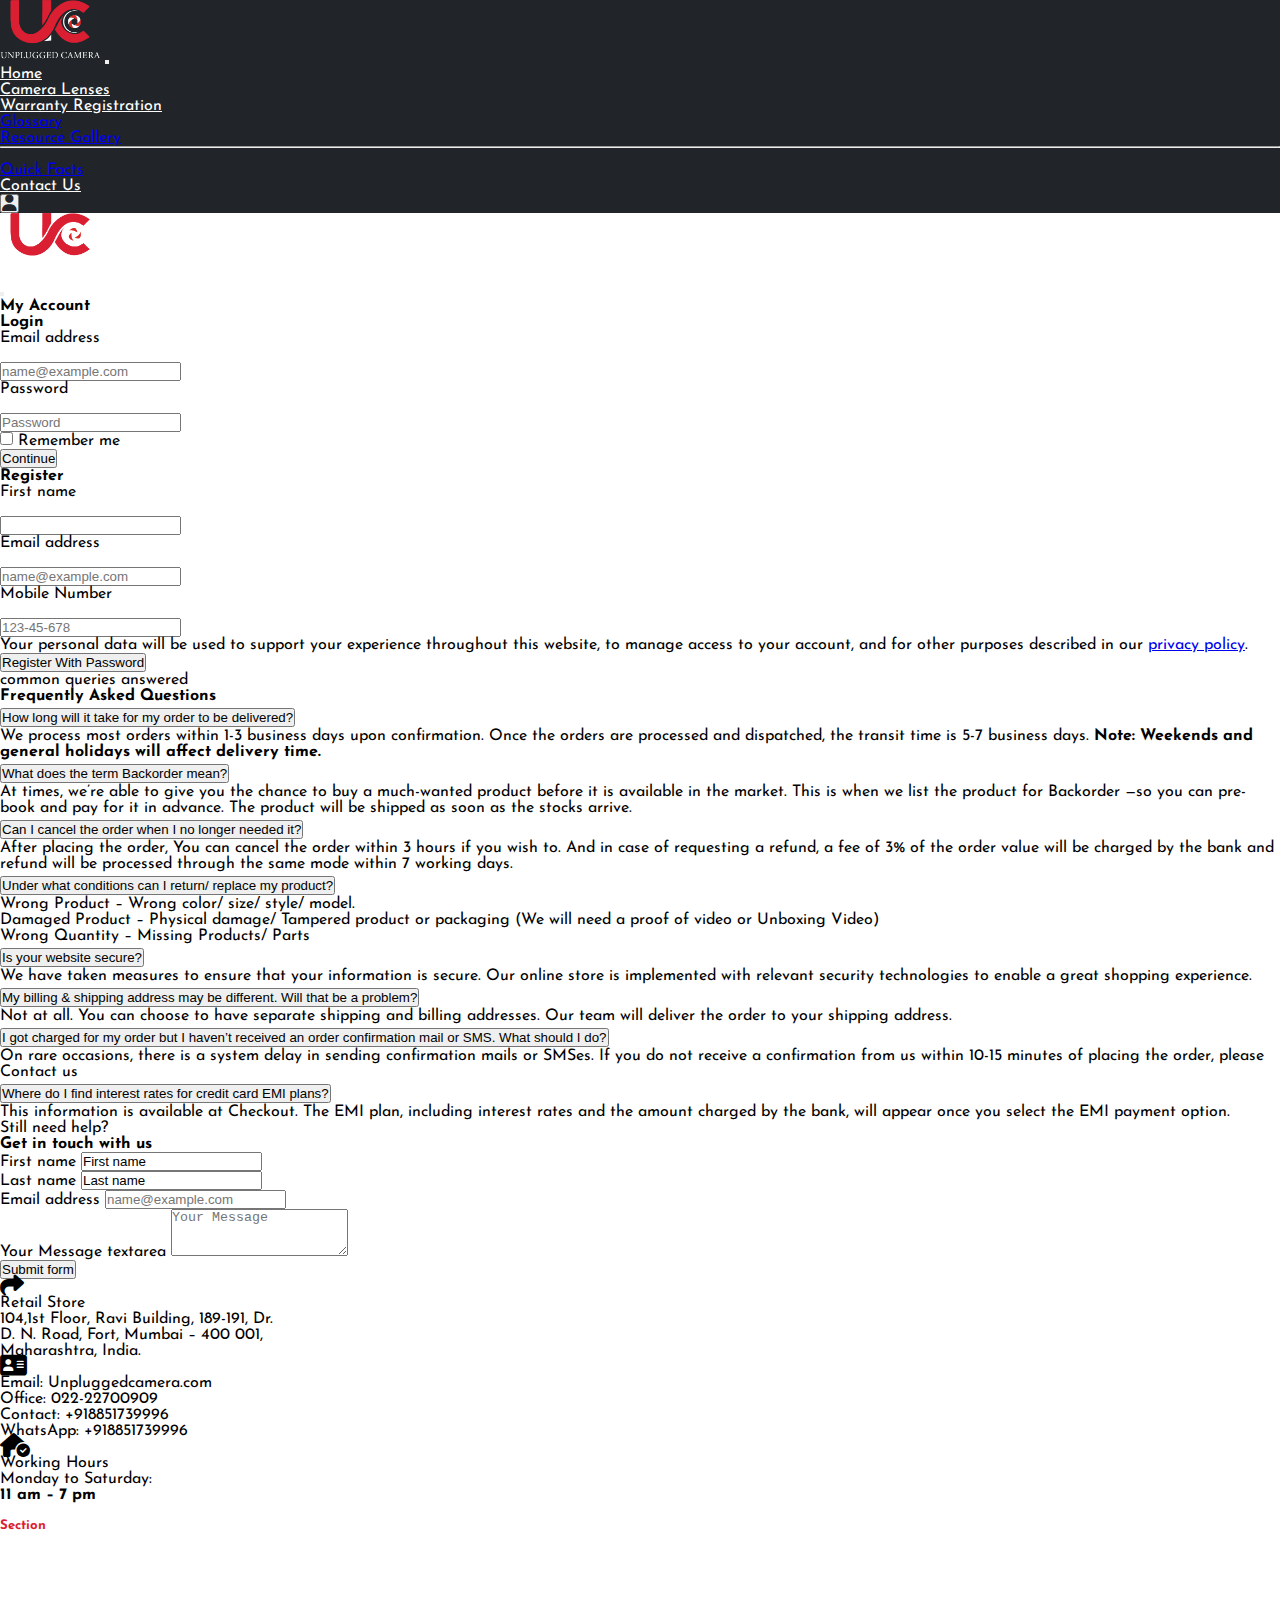
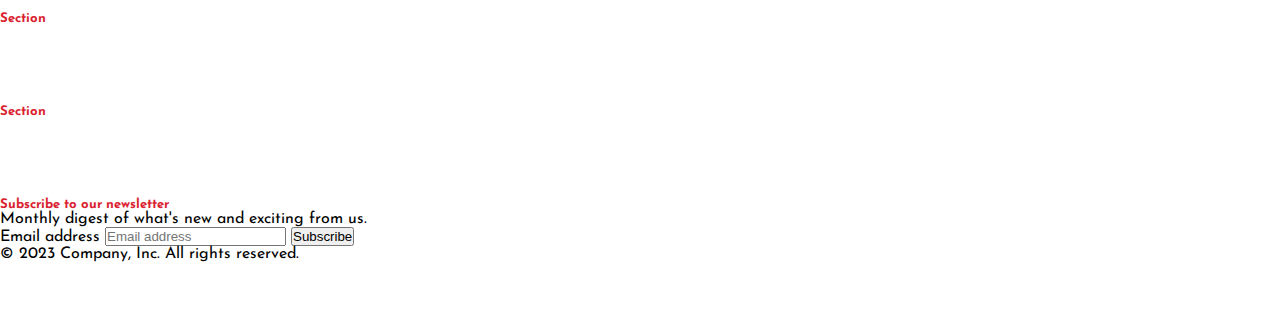
<file: contact-us.html>
<!doctype html>
<html lang="en">

<head>
    <title>Unplugged-Cam</title>
    <!-- Required meta tags -->
    <meta charset="utf-8" />
    <meta name="viewport" content="width=device-width, initial-scale=1, shrink-to-fit=no" />

    <!-- Bootstrap CSS v5.2.1 -->
    <link href="https://cdn.jsdelivr.net/npm/bootstrap@5.3.2/dist/css/bootstrap.min.css" rel="stylesheet"
        integrity="sha384-T3c6CoIi6uLrA9TneNEoa7RxnatzjcDSCmG1MXxSR1GAsXEV/Dwwykc2MPK8M2HN" crossorigin="anonymous" />
    <link rel="icon" type="images/x-icon" href="images/Logoo.png">
    <link href="https://cdnjs.cloudflare.com/ajax/libs/font-awesome/6.4.0/css/all.min.css" rel="stylesheet">
    <link rel="preconnect" href="https://fonts.googleapis.com">
    <link rel="preconnect" href="https://fonts.gstatic.com" crossorigin>
    <link href="https://fonts.googleapis.com/css2?family=Josefin+Sans&display=swap" rel="stylesheet">
    <link rel="stylesheet" href="css/owl.carousel.min.css">
    <link rel="stylesheet" href="css/owl.theme.default.min.css">
    <link href="https://unpkg.com/aos@2.3.1/dist/aos.css" rel="stylesheet">
    <script src="js/jquery.min.js"></script>
    <script src="js/owl.carousel.js"></script>
    <script src="https://unpkg.com/aos@2.3.1/dist/aos.js"></script>
    <link rel="stylesheet" type="text/css" href="style.css">
</head>

<body>
    <header>
        <!-- place navbar here -->
        <!-- place navbar here -->
        <div class="container-fluid">
            <nav class="navbar navbar-expand-lg bg-gray fixed-top" id="navbar">
                <div class="container">
                    <a class="navbar-brand" href="#"><a href="index.html"><img src="images/logoW.png" alt=""
                                style="width: 100px;"></a>
                        <button class="navbar-toggler" type="button" data-bs-toggle="collapse"
                            data-bs-target="#navbarSupportedContent" aria-controls="navbarSupportedContent"
                            aria-expanded="false" aria-label="Toggle navigation">
                            <span class="navbar-toggler-icon"></span>
                        </button>
                        <div class="collapse navbar-collapse" id="navbarSupportedContent">
                            <ul class="navbar-nav ms-auto mb-2 mb-lg-0 gap-4">
                                <li class="nav-item ">
                                    <a class="nav-link active text-white" aria-current="page" href="index.html">Home</a>
                                </li>
                                <li class="nav-item">
                                    <a class="nav-link" href="cameralenses.html">Camera Lenses</a>
                                </li>
                                <li class="nav-item dropdown">
                                    <a class="nav-link dropdown-toggle" href="#" role="button" data-bs-toggle="dropdown"
                                        aria-expanded="false">
                                        Warranty Registration
                                    </a>
                                    <ul class="dropdown-menu">
                                        <li><a class="dropdown-item" href="#">Glossary</a></li>
                                        <li><a class="dropdown-item" href="#">Resource Gallery</a></li>
                                        <li>
                                            <hr class="dropdown-divider">
                                        </li>
                                        <li><a class="dropdown-item" href="#">Quick Facts</a></li>
                                    </ul>

                                </li>
                                <li class="nav-item">
                                    <a class="nav-link" href="contact-us.html">Contact Us</a>
                                </li>

                            </ul>

                        </div>
                        <!-- Button trigger modal -->
                        <button type="button" class="btn btn-light rounded-5 ms-3 mb-1" data-bs-toggle="modal"
                            data-bs-target="#exampleModal">
                            <i class="fa-solid fa-user fa-lg" style="color: #212529;"></i>
                        </button>
                    </a>
                </div>

            </nav>

        </div>

        <!-- Modal -->
        <div class="modal fade" id="exampleModal" tabindex="-1" aria-labelledby="exampleModalLabel" aria-hidden="true">
            <div class="modal-dialog modal-fullscreen">
                <div class="modal-content">
                    <div class="modal-header">
                        <h1 class="modal-title fs-5" id="exampleModalLabel"><a href="index.html"><img
                                    src="images/logoW.png" alt="" style="width: 100px;"></a></h1>
                        <button type="button" class="btn-close" data-bs-dismiss="modal" aria-label="Close"></button>
                    </div>
                    <div class="modal-body">
                        <div class="container-fluid">
                            <div class="container">
                                <div class="row">
                                    <h4 class="fw-bold text-center display-6">My Account</h4>
                                    <div class="col-lg-6 col-md-12 my-5">
                                        <h4 class="fw-bold ">Login</h4>

                                        <form class=" rounded-3  ">
                                            <div class="form-floating mb-3 ">
                                                <label for="floatingInput" class="text-dark">Email
                                                    address</label><br><br>
                                                <input type="email" class="form-control" id="floatingInput"
                                                    placeholder="name@example.com" required>
                                            </div>
                                            <div class="form-floating mb-3">
                                                <label for="floatingPassword" class="text-dark">Password</label><br><br>
                                                <input type="password" class="form-control" id="floatingPassword"
                                                    placeholder="Password">
                                            </div>
                                            <div class=" checkbox mb-3 text-dark">
                                                <label>
                                                    <input type="checkbox" value="remember-me"> Remember me
                                                </label>
                                            </div>
                                            <button class="w-100 btn btn-lg btn-danger" type="submit">Continue</button>
                                        </form>
                                    </div>
                                    <div class="col-lg-6 col-md-12 my-5">
                                        <h4 class="fw-bold">Register</h4>

                                        <form class=" rounded-3  ">
                                            <div class="form-floating mb-3">
                                                <label for="validationDefault01" class="form-label">First
                                                    name</label><br><br>
                                                <input type="text" class="form-control" id="validationDefault01"
                                                    required>
                                            </div>
                                            <div class="form-floating mb-3 ">
                                                <label for="floatingInput" class="text-dark">Email
                                                    address</label><br><br>
                                                <input type="email" class="form-control" id="floatingInput"
                                                    placeholder="name@example.com" required>

                                            </div>
                                            <div class="form-floating mb-3">
                                                <label for="phone">Mobile Number</label><br><br>
                                                <input type="tel" class="form-control" id="phone" name="phone"
                                                    placeholder="123-45-678" pattern="[0-9]{3}-[0-9]{2}-[0-9]{3}"
                                                    required>
                                            </div>
                                            <p>Your personal data will be used to support your experience throughout
                                                this website, to manage access to your account,
                                                and for other purposes described in our <a href="#">privacy policy</a>.
                                            </p>
                                            <button class="w-100 btn btn-lg btn-danger" type="submit">Register With
                                                Password</button>
                                        </form>
                                    </div>
                                </div>
                            </div>
                        </div>
                    </div>
                </div>
            </div>
        </div>
        </div>
    </header>
    <main>

        <div class="container-fluid ">
            <div class="container">
                <div class="row mt-5">
                    <div class="col-lg-6 col-md-12 my-5">
                        <p>common queries answered</p>
                        <h4>Frequently Asked Questions</h4>
                        <div class="accordion" id="accordionExample">
                            <div class="accordion-item">
                                <h2 class="accordion-header">
                                    <button class="accordion-button" type="button" data-bs-toggle="collapse"
                                        data-bs-target="#collapseOne" aria-expanded="true" aria-controls="collapseOne">

                                        How long will it take for my order to be delivered?

                                    </button>
                                </h2>
                                <div id="collapseOne" class="accordion-collapse collapse show"
                                    data-bs-parent="#accordionExample">
                                    <div class="accordion-body">
                                        We process most orders within 1-3 business days upon confirmation. Once the
                                        orders
                                        are processed and dispatched, the
                                        transit time is 5-7 business days.
                                        <strong>Note: Weekends and general holidays will affect delivery time.</strong>
                                    </div>
                                </div>
                            </div>
                            <div class="accordion-item">
                                <h2 class="accordion-header">
                                    <button class="accordion-button collapsed" type="button" data-bs-toggle="collapse"
                                        data-bs-target="#collapseTwo" aria-expanded="false" aria-controls="collapseTwo">
                                        What does the term Backorder mean?
                                    </button>
                                </h2>
                                <div id="collapseTwo" class="accordion-collapse collapse"
                                    data-bs-parent="#accordionExample">
                                    <div class="accordion-body">
                                        At times, we’re able to give you the chance to buy a much-wanted product before
                                        it
                                        is available in the market. This is
                                        when we list the product for Backorder —so you can pre-book and pay for it in
                                        advance. The product will be shipped as
                                        soon as the stocks arrive.
                                    </div>
                                </div>
                            </div>
                            <div class="accordion-item">
                                <h2 class="accordion-header">
                                    <button class="accordion-button collapsed" type="button" data-bs-toggle="collapse"
                                        data-bs-target="#collapseThree" aria-expanded="false"
                                        aria-controls="collapseThree">
                                        Can I cancel the order when I no longer needed it?
                                    </button>
                                </h2>
                                <div id="collapseThree" class="accordion-collapse collapse"
                                    data-bs-parent="#accordionExample">
                                    <div class="accordion-body">
                                        After placing the order, You can cancel the order within 3 hours if you wish to.
                                        And
                                        in case of requesting a refund, a
                                        fee of 3% of the order value will be charged by the bank and refund will be
                                        processed through the same mode within 7
                                        working days.
                                    </div>
                                </div>
                            </div>
                            <div class="accordion-item">
                                <h2 class="accordion-header">
                                    <button class="accordion-button collapsed" type="button" data-bs-toggle="collapse"
                                        data-bs-target="#collapseFour" aria-expanded="false"
                                        aria-controls="collapseFour">
                                        Under what conditions can I return/ replace my product? </button>
                                </h2>
                                <div id="collapseFour" class="accordion-collapse collapse"
                                    data-bs-parent="#accordionExample">
                                    <div class="accordion-body">
                                        <li> Wrong Product – Wrong color/ size/ style/ model.</li>
                                        <li>Damaged Product – Physical damage/ Tampered product or packaging (We will
                                            need a
                                            proof of video or Unboxing Video)</li>
                                        <li>Wrong Quantity – Missing Products/ Parts</li>
                                    </div>
                                </div>
                            </div>
                            <div class="accordion-item">
                                <h2 class="accordion-header">
                                    <button class="accordion-button collapsed" type="button" data-bs-toggle="collapse"
                                        data-bs-target="#collapseFive" aria-expanded="false"
                                        aria-controls="collapseFive">
                                        Is your website secure? </button>
                                </h2>
                                <div id="collapseFive" class="accordion-collapse collapse"
                                    data-bs-parent="#accordionExample">
                                    <div class="accordion-body">
                                        We have taken measures to ensure that your information is secure. Our online
                                        store
                                        is implemented with relevant security
                                        technologies to enable a great shopping experience.
                                    </div>
                                </div>
                            </div>
                            <div class="accordion-item">
                                <h2 class="accordion-header">
                                    <button class="accordion-button collapsed" type="button" data-bs-toggle="collapse"
                                        data-bs-target="#collapseSix" aria-expanded="false" aria-controls="collapseSix">
                                        My billing & shipping address may be different. Will that be a problem?
                                    </button>
                                </h2>
                                <div id="collapseSix" class="accordion-collapse collapse"
                                    data-bs-parent="#accordionExample">
                                    <div class="accordion-body">
                                        Not at all. You can choose to have separate shipping and billing addresses. Our
                                        team
                                        will deliver the order to your
                                        shipping address.
                                    </div>
                                </div>
                            </div>
                            <div class="accordion-item">
                                <h2 class="accordion-header">
                                    <button class="accordion-button collapsed" type="button" data-bs-toggle="collapse"
                                        data-bs-target="#collapseSeven" aria-expanded="false"
                                        aria-controls="collapseSeven">
                                        I got charged for my order but I haven’t received an order confirmation mail or
                                        SMS.
                                        What should I do? </button>
                                </h2>
                                <div id="collapseSeven" class="accordion-collapse collapse"
                                    data-bs-parent="#accordionExample">
                                    <div class="accordion-body">
                                        On rare occasions, there is a system delay in sending confirmation mails or
                                        SMSes.
                                        If you do not receive a confirmation
                                        from us within 10-15 minutes of placing the order, please Contact us
                                    </div>
                                </div>
                            </div>
                            <div class="accordion-item">
                                <h2 class="accordion-header">
                                    <button class="accordion-button collapsed" type="button" data-bs-toggle="collapse"
                                        data-bs-target="#collapseEight" aria-expanded="false"
                                        aria-controls="collapseEight">
                                        Where do I find interest rates for credit card EMI plans? </button>
                                </h2>
                                <div id="collapseEight" class="accordion-collapse collapse"
                                    data-bs-parent="#accordionExample">
                                    <div class="accordion-body">
                                        This information is available at Checkout. The EMI plan, including interest
                                        rates
                                        and the amount charged by the bank,
                                        will appear once you select the EMI payment option.
                                    </div>
                                </div>
                            </div>
                        </div>
                    </div>
                    <div class="col-lg-6 col-md-12 my-5">

                        <p>Still need help?</p>
                        <h4>Get in touch with us</h4>
                        <form class="row g-3">
                            <div class="col-md-4">
                                <label for="validationDefault01" class="form-label">First name</label>
                                <input type="text" class="form-control" id="validationDefault01" required
                                    value="First name">
                            </div>
                            <div class="col-md-4">
                                <label for="validationDefault02" class="form-label">Last name</label>
                                <input type="text" class="form-control" id="validationDefault02" value="Last name"
                                    required>
                            </div>
                            <div class="mb-3">
                                <label for="exampleFormControlInput1" class="form-label">Email
                                    address</label>
                                <input type="email" class="form-control" id="exampleFormControlInput1"
                                    placeholder="name@example.com" required>
                            </div>
                            <div class="mb-3">
                                <label for="exampleFormControlTextarea1" class="form-label">Your Message
                                    textarea</label>
                                <textarea class="form-control" id="exampleFormControlTextarea1" rows="3"
                                    placeholder="Your Message"></textarea>
                            </div>
                            <div class="col-12">
                                <button class="btn btn-primary" type="submit">Submit form</button>
                            </div>
                        </form>
                    </div>
                </div>
            </div>
        </div>

        <div class="container-fluid">
            <div class="container">

                <div class="row mb-4">
                    <div class="col-12 col-md-12 col-lg-4">
                        <div class="card bg-secondary-subtle rounded-5 text-center pb-2">
                            <div class="card-body">
                                <i class="fa-solid fa-share fa-xl mb-4" style="color: #000;"></i>
                                <p class="fw-bold">Retail Store</p>
                                <p>104,1st Floor, Ravi Building, 189-191, Dr.<br> D. N. Road, Fort, Mumbai – 400
                                    001,<br>
                                    Maharashtra, India.</p>
                            </div>

                        </div>
                    </div>
                    <div class="col-12 col-md-12 col-lg-4 ">
                        <div class="card bg-secondary-subtle rounded-5 text-center pb-2 ">
                            <div class="card-body">
                                <i class="fa-solid fa-address-card fa-xl mb-4" style="color: #000;"></i>
                                <p class="fw-bold">Email: Unpluggedcamera.com</p>
                                <p>Office: 022-22700909<br>
                                    Contact: +918851739996<br>
                                    WhatsApp: +918851739996</p>
                            </div>

                        </div>
                    </div>
                    <div class="col-12 col-md-12 col-lg-4">
                        <div class="card bg-secondary-subtle rounded-5 text-center pb-2">
                            <div class="card-body">
                                <i class="fa-solid fa-house-circle-check fa-xl mb-4" style="color: #000;"></i>
                                <p class="fw-bold">Working Hours</p>
                                <p>Monday to Saturday:<br>
                                    <strong>11 am – 7 pm</strong>
                                </p>
                                <br>
                            </div>
                        </div>
                    </div>
                </div>
            </div>
        </div>
    </main>
    <footer>
        <!-- place footer here -->

        <div class="container-fluid bg-dark">
            <div class="container">
                <div class="py-5">
                    <div class="row">
                        <div class="col-6 col-md-2 mb-3">
                            <h5 class="text-red">Section</h5>
                            <ul class="nav flex-column">
                                <li class="nav-item mb-2"><a href="#" class="nav-link p-0 ">Home</a>
                                </li>
                                <li class="nav-item mb-2"><a href="#" class="nav-link p-0 ">Features</a>
                                </li>
                                <li class="nav-item mb-2"><a href="#" class="nav-link p-0 ">Pricing</a>
                                </li>
                                <li class="nav-item mb-2"><a href="#" class="nav-link p-0 ">FAQs</a>
                                </li>
                                <li class="nav-item mb-2"><a href="#" class="nav-link p-0 ">About</a>
                                </li>
                            </ul>
                        </div>

                        <div class="col-6 col-md-2 mb-3">
                            <h5 class="text-red">Section</h5>
                            <ul class="nav flex-column">
                                <li class="nav-item mb-2"><a href="#" class="nav-link p-0 ">Home</a>
                                </li>
                                <li class="nav-item mb-2"><a href="#" class="nav-link p-0 ">Features</a>
                                </li>
                                <li class="nav-item mb-2"><a href="#" class="nav-link p-0 ">Pricing</a>
                                </li>
                                <li class="nav-item mb-2"><a href="#" class="nav-link p-0 ">FAQs</a>
                                </li>
                                <li class="nav-item mb-2"><a href="#" class="nav-link p-0 ">About</a>
                                </li>
                            </ul>
                        </div>

                        <div class="col-6 col-md-2 mb-3">
                            <h5 class="text-red">Section</h5>
                            <ul class="nav flex-column">
                                <li class="nav-item mb-2"><a href="#" class="nav-link p-0 ">Home</a>
                                </li>
                                <li class="nav-item mb-2"><a href="#" class="nav-link p-0 ">Features</a>
                                </li>
                                <li class="nav-item mb-2"><a href="#" class="nav-link p-0 ">Pricing</a>
                                </li>
                                <li class="nav-item mb-2"><a href="#" class="nav-link p-0 ">FAQs</a>
                                </li>
                                <li class="nav-item mb-2"><a href="#" class="nav-link p-0 ">About</a>
                                </li>
                            </ul>
                        </div>

                        <div class="col-md-5 offset-md-1 mb-3">
                            <form>
                                <h5 class="text-red">Subscribe to our newsletter</h5>
                                <p class="text-white">Monthly digest of what's new and exciting from us.</p>
                                <div class="d-flex flex-column flex-sm-row w-100 gap-2">
                                    <label for="newsletter1" class="visually-hidden">Email address</label>
                                    <input id="newsletter1" type="text" class="form-control"
                                        placeholder="Email address">
                                    <button class="btn btn-danger" type="button">Subscribe</button>
                                </div>
                            </form>
                        </div>
                    </div>

                    <div class="d-flex flex-column flex-sm-row justify-content-between py-4  border-top">
                        <p class="text-white">&copy; 2023 Company, Inc. All rights reserved.</p>
                        <ul class="list-unstyled d-flex">
                            <a class="icon-link" href="https://twitter.com/?lang=en">
                                <li class="ms-3"><i class="fa-brands fa-twitter fa-xl" style="color: #ffffff;"></i>
                                </li>
                            </a>
                            <a class="icon-link" href="https://www.instagram.com/">
                                <li class="ms-3"><i class="fa-brands fa-instagram fa-xl" style="color: #ffffff;"></i>
                                </li>
                            </a>
                            <a class="icon-link" href="https://www.facebook.com/">
                                <li class="ms-3"><i class="fa-brands fa-facebook fa-xl" style="color: #ffffff;"></i>
                                </li>
                            </a>
                        </ul>
                    </div>
                </div>
            </div>
        </div>
    </footer>
    <!-- Bootstrap JavaScript Libraries -->

    <script src="https://cdn.jsdelivr.net/npm/@popperjs/core@2.11.8/dist/umd/popper.min.js"
        integrity="sha384-I7E8VVD/ismYTF4hNIPjVp/Zjvgyol6VFvRkX/vR+Vc4jQkC+hVqc2pM8ODewa9r"
        crossorigin="anonymous"></script>

    <script src="https://cdn.jsdelivr.net/npm/bootstrap@5.3.2/dist/js/bootstrap.min.js"
        integrity="sha384-BBtl+eGJRgqQAUMxJ7pMwbEyER4l1g+O15P+16Ep7Q9Q+zqX6gSbd85u4mG4QzX+"
        crossorigin="anonymous"></script>
</body>

</html>
</file>
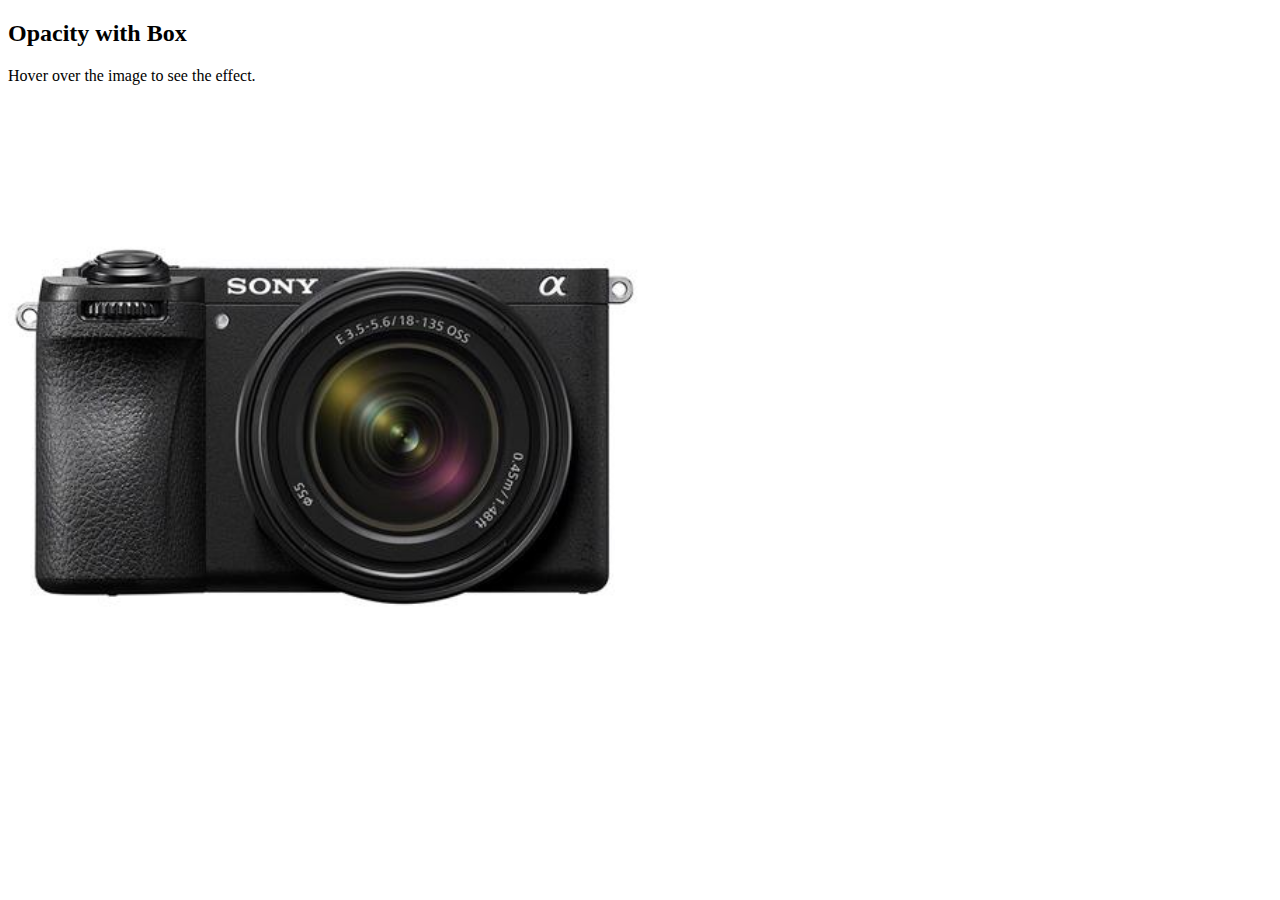
<file: demo.html>
<!DOCTYPE html>
<html>

<head>
    <meta name="viewport" content="width=device-width, initial-scale=1">
    <style>
        .container {
            position: relative;
            width: 50%;
        }

        .image {
            opacity: 1;
            display: block;
            width: 100%;
            height: auto;
            transition: .5s ease;
            backface-visibility: hidden;
        }

        .middle {
            transition: .5s ease;
            opacity: 0;
            position: absolute;
            top: 50%;
            left: 50%;
            transform: translate(-50%, -50%);
            -ms-transform: translate(-50%, -50%);
            text-align: center;
        }

        .container:hover .image {
            opacity: 0.3;
        }

        .container:hover .middle {
            opacity: 1;
        }

        .text {
            background-color: #04AA6D;
            color: white;
            font-size: 16px;
            padding: 16px 32px;
        }
    </style>
</head>

<body>

    <h2>Opacity with Box</h2>
    <p>Hover over the image to see the effect.</p>

    <div class="container">
        <img src="images/1.jpg" alt="Avatar" class="image" style="width:100%">
        <div class="middle">
            <div class="text">John Doe</div>
        </div>
    </div>

</body>

</html>
</file>
<file: style.css>
* {
    padding: 0;
    margin: 0;
}

body {
    font-family: 'Josefin Sans', sans-serif;
    padding: 0;
    margin: 0;
    background: #fff;
}

.carousel-inner img {
    width: auto;
    height: 100vh;
    object-fit: cover;
    /* position: absolute; */
}

/* .customImage {
    height: 700px;
} */

.navbar-scrolled {
    background-color: #212529 !important;
}

.dark {
    background: #212529;
    color: rgb(206, 119, 145);
    transition: all 0.5s;
}

:root {
    --bg-red: #db1f32;
    --text-red: #db1f32;
    --bg-gray: #212529;
}

.bg-red {
    background: var(--bg-red);
}

.text-red {
    color: var(--text-red);
}

.bg-gray {
    background: var(--bg-gray);
}

.carousel-caption {
    position: absolute;
    top: 25rem;
    left: 15%;
    padding-top: 1.25rem;
    padding-bottom: 1.25rem;
    text-align: left;
}

.sort {
    padding: 10px 10px;
    background: #ffffff;
    border: 1px solid #212529;
    border-radius: 30px;
    text-align: center;
}

select {
    border: none;
    outline: none;
}

.card {
    border: none;
}

.owl-carousel.owl-drag .owl-item {
    display: flex;
    justify-content: center;
    object-fit: none
}

.owl-carousel .owl-item img {
    display: block;
    width: 180px;
}

.Customcard {
    border-radius: 5px;
    border: none;
    box-shadow: 2px 3px 8px 0 rgb(245, 245, 245), 0 2px 20px 0 rgba(166, 166, 166, 0.03);

}

.nav-link {
    color: #fff;
}

.nav-link:hover {
    color: var(--text-red);
}

/* @media only screen and (max-width:767px) {
    .card {
        margin-bottom: 15px
    }
} */

/* @media only screen and (max-width:768px) and (max-width:991px) {


    .card {
        margin-bottom: 15px
    }

    .form {
        margin-bottom: 80px;
    }
} */

/* @media (min-width: 768px) {

    .container,
    .container-md,
    .container-sm {
        max-width: 720px;
        margin-bottom: 80px;
    }
} */

/* 
    @media screen and (min-width :600px) {
        .carousel-caption {
            font-size: 30px;
        }
    } */
</file>
